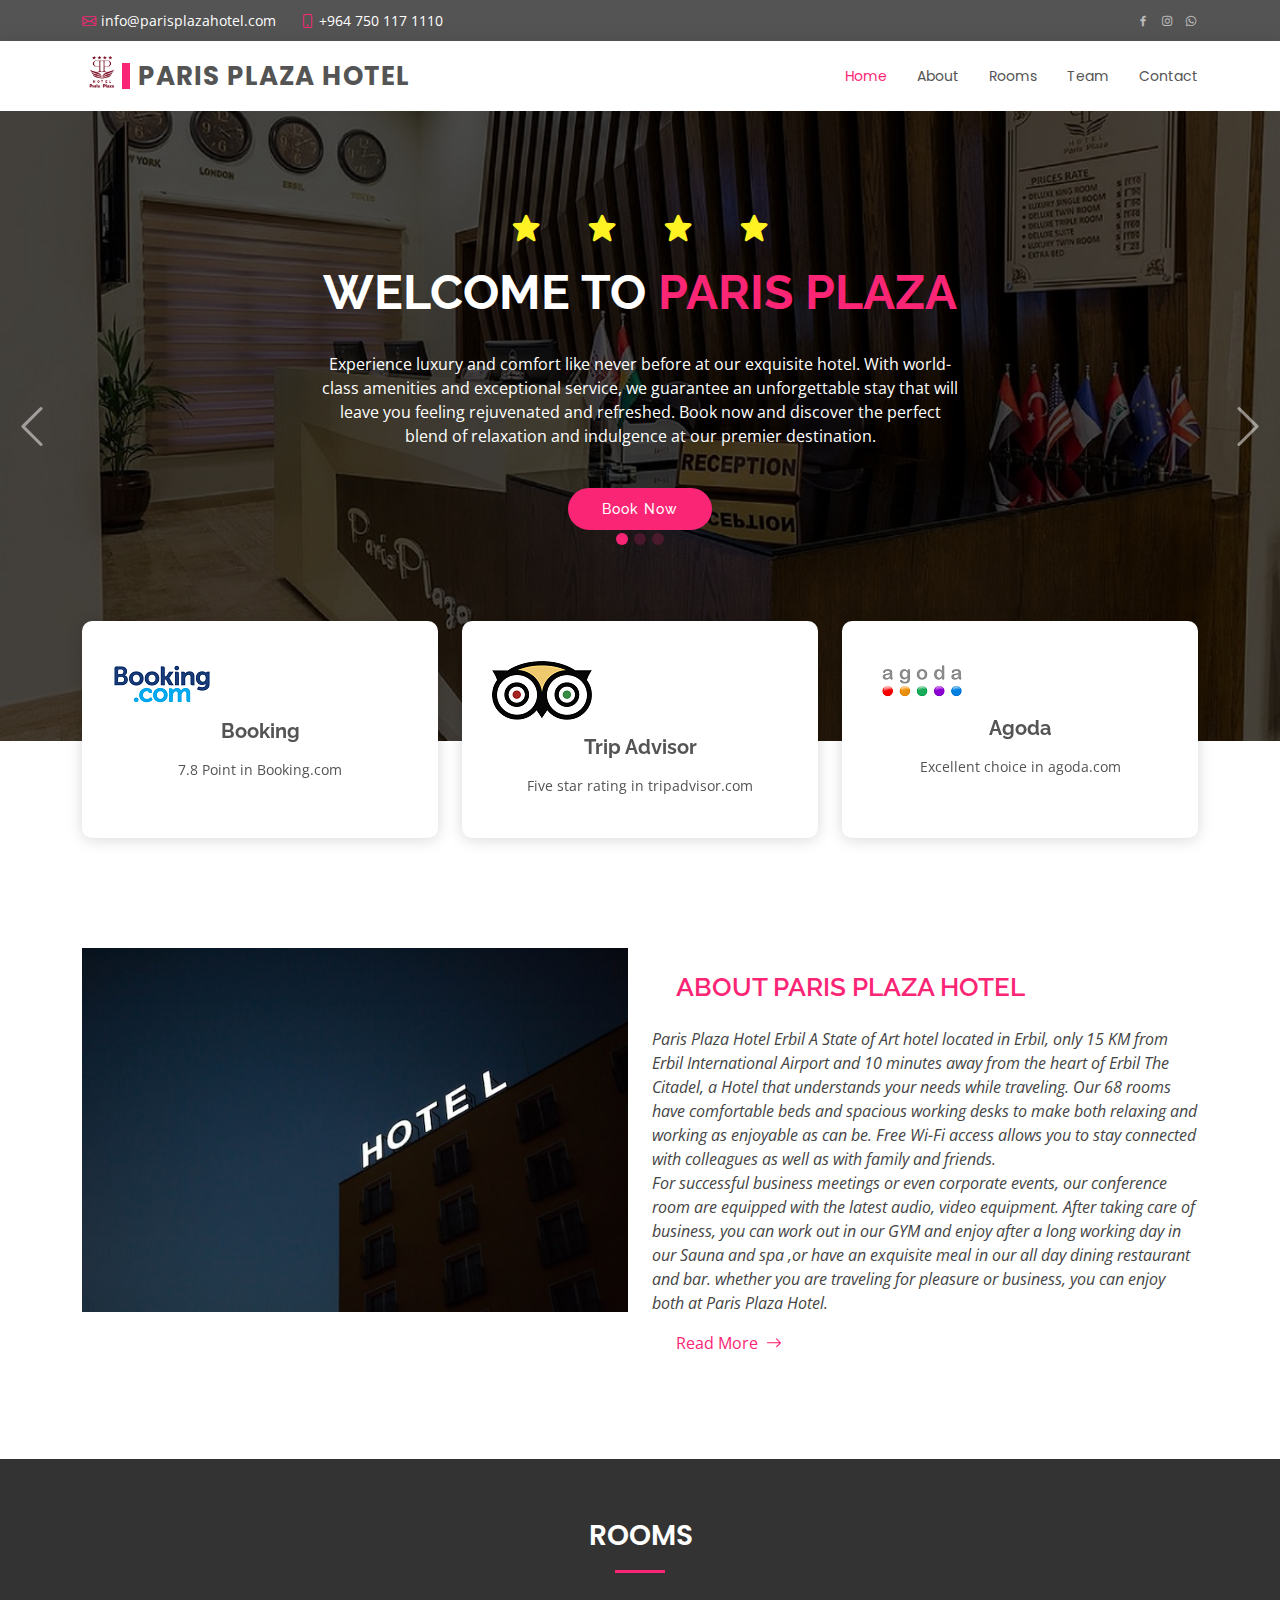
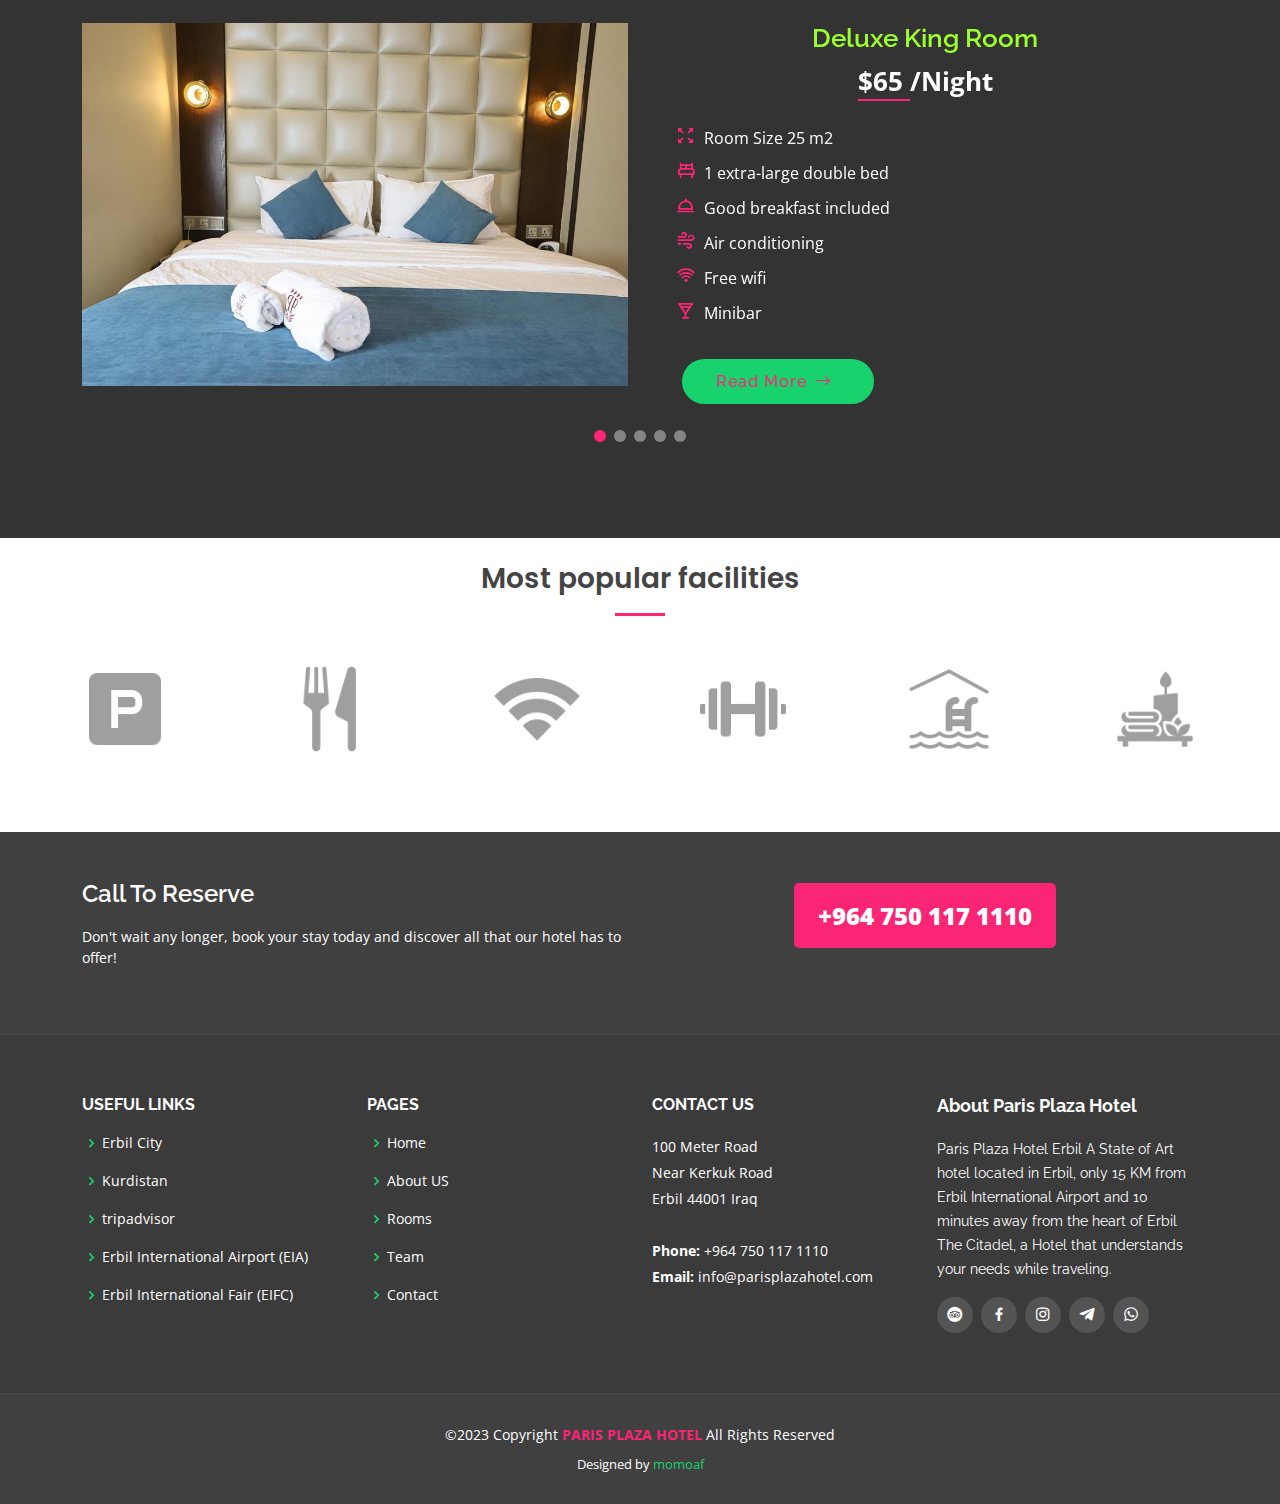
<file: index.html>
<!DOCTYPE html>
<html lang="en">

<head>
  <meta charset="utf-8">
  <meta content="width=device-width, initial-scale=1.0" name="viewport">

  <title>Paris Plaza Hotel | Erbil</title>
  <meta content="" name="best hotels in erbil, 4 star hotel in erbil">
  <meta content="" name="hotel, erbil, arbil">

  <!-- Favicons -->
  <link href="assets/img/favicon.png" rel="icon">
  <link href="assets/img/favicon.png" rel="apple-touch-icon">

  <!-- Google Fonts -->
  <link
    href="https://fonts.googleapis.com/css?family=Open+Sans:300,300i,400,400i,600,600i,700,700i|Raleway:300,300i,400,400i,500,500i,600,600i,700,700i|Poppins:300,300i,400,400i,500,500i,600,600i,700,700i"
    rel="stylesheet">

  <!-- Vendor CSS Files -->
  <link href="assets/vendor/animate.css/animate.min.css" rel="stylesheet">
  <link href="assets/vendor/bootstrap/css/bootstrap.min.css" rel="stylesheet">
  <link href="assets/vendor/bootstrap-icons/bootstrap-icons.css" rel="stylesheet">
  <link href="assets/vendor/boxicons/css/boxicons.min.css" rel="stylesheet">
  <link href="assets/vendor/glightbox/css/glightbox.min.css" rel="stylesheet">
  <link href="assets/vendor/swiper/swiper-bundle.min.css" rel="stylesheet">

  <!-- Template Main CSS File -->
  <link href="assets/css/style.css" rel="stylesheet">


</head>

<body>

  <!-- ======= Top Bar ======= -->
  <section id="topbar" class="d-flex align-items-center">
    <div class="container d-flex justify-content-center justify-content-md-between">
      <div class="contact-info d-flex align-items-center">
        <i class="bi bi-envelope d-flex align-items-center"><a
            href="mailto:contact@example.com">info@parisplazahotel.com</a></i>
        <i class="bi bi-phone d-flex align-items-center ms-4"><span>+964 750 117 1110</span></i>
      </div>
      <div class="social-links d-none d-md-flex align-items-center">
        <a href="https://www.facebook.com/Paris.Plaza.Hotel/" target="_blank" class="facebook"><i
            class="bx bxl-facebook"></i></a>
        <a href="https://www.instagram.com/explore/locations/1007712782682211/paris-plaza-hotel/" target="_blank"
          class="instagram"><i class="bx bxl-instagram"></i></a>
        <a href="https://wa.me/9647501171110" target="_blank" class="linkedin"><i class="bx bxl-whatsapp"></i></a>
      </div>
    </div>
  </section>

  <!-- ======= Header ======= -->
  <header id="header" class="d-flex align-items-center">
    <div class="container d-flex justify-content-between align-items-center">

      <div class="logo d-flex">
        <a href="index.html"><img src="assets/img/logo.png" alt="" class="img-fluid">
          <h1><a href="index.html">PARIS PLAZA HOTEL</a></h1>
        </a>
      </div>

      <nav id="navbar" class="navbar">
        <ul>
          <li><a class="active" href="index.html">Home</a></li>
          <li><a href="about.html">About</a></li>
          <li><a href="rooms.html">Rooms</a></li>
          <li><a href="team.html">Team</a></li>
          <li><a href="contact.html">Contact</a></li>
        </ul>
        <i class="bi bi-list mobile-nav-toggle"></i>
      </nav><!-- .navbar -->

    </div>
  </header><!-- End Header -->

  <!-- ======= Hero Section ======= -->
  <section id="hero">
    <div class="hero-container">
      <div id="heroCarousel" data-bs-interval="5000" class="carousel slide carousel-fade" data-bs-ride="carousel">

        <ol class="carousel-indicators" id="hero-carousel-indicators"></ol>

        <div class="carousel-inner" role="listbox">

          <!-- Slide 1 -->
          <div class="carousel-item active" style="background-image: url(assets/img/slide/bg-1.jpg)">
            <div class="carousel-container">
              <div class="carousel-content">
                <i class='bx bxs-star animate__animated animate__fadeInUp'></i>
                <i class='bx bxs-star animate__animated animate__fadeInUp'></i>
                <i class='bx bxs-star animate__animated animate__fadeInUp'></i>
                <i class='bx bxs-star animate__animated animate__fadeInUp'></i>
                <h2 class="animate__animated animate__fadeInDown">Welcome to <span>PARIS PLAZA</span></h2>
                <p class="animate__animated animate__fadeInUp">Experience luxury and comfort like never before at our
                  exquisite hotel. With world-class amenities and exceptional service, we guarantee an unforgettable
                  stay that will leave you feeling rejuvenated and refreshed. Book now and discover the perfect blend of
                  relaxation and indulgence at our premier destination.</p>
                <a href="https://www.tripadvisor.com/Hotel_Review-g659505-d10815425-Reviews-Paris_Plaza_Hotel-Erbil_Erbil_Province.html"
                  target="_blank" class="btn-get-started animate__animated animate__fadeInUp">Book Now</a>
              </div>
            </div>
          </div>

          <!-- Slide 2 -->
          <div class="carousel-item" style="background-image: url(assets/img/slide/bg-2.jpg)">
            <div class="carousel-container">
              <div class="carousel-content">
                <i class='bx bxs-star animate__animated animate__fadeInUp'></i>
                <i class='bx bxs-star animate__animated animate__fadeInUp'></i>
                <i class='bx bxs-star animate__animated animate__fadeInUp'></i>
                <i class='bx bxs-star animate__animated animate__fadeInUp'></i>
                <h2 class="animate__animated animate__fadeInDown">Paris Plaza <span>Business Center</span></h2>
                <p class="animate__animated animate__fadeInUp">Elevate your productivity and professionalism at our
                  state-of-the-art business center. For successful business meetings or even corporate events, our
                  conference room are equipped with the latest audio, video equipment.</p>
                <a href="https://www.tripadvisor.com/Hotel_Review-g659505-d10815425-Reviews-Paris_Plaza_Hotel-Erbil_Erbil_Province.html"
                  target="_blank" class="btn-get-started animate__animated animate__fadeInUp">Book Now</a>
              </div>
            </div>
          </div>

          <!-- Slide 3 -->
          <div class="carousel-item" style="background-image: url(assets/img/slide/bg-3.jpg)">
            <div class="carousel-container">
              <div class="carousel-content">
                <i class='bx bxs-star animate__animated animate__fadeInUp'></i>
                <i class='bx bxs-star animate__animated animate__fadeInUp'></i>
                <i class='bx bxs-star animate__animated animate__fadeInUp'></i>
                <i class='bx bxs-star animate__animated animate__fadeInUp'></i>
                <h2 class="animate__animated animate__fadeInDown">Paris Plaza <span>Rest & Bar</span></h2>
                <p class="animate__animated animate__fadeInUp">Indulge in a culinary journey and savor the flavors of
                  our award-winning restaurant and bar. From locally sourced ingredients to creative cocktails, our
                  skilled chefs and bartenders deliver an exceptional dining experience that will tantalize your taste
                  buds. Whether you're looking for a romantic dinner for two or a lively night out with friends, our
                  restaurant and bar offers the perfect ambiance for every occasion.</p>
                <a href="https://www.tripadvisor.com/Hotel_Review-g659505-d10815425-Reviews-Paris_Plaza_Hotel-Erbil_Erbil_Province.html"
                  target="_blank" class="btn-get-started animate__animated animate__fadeInUp">Book Now</a>
              </div>
            </div>
          </div>

        </div>

        <a class="carousel-control-prev" href="#heroCarousel" role="button" data-bs-slide="prev">
          <span class="carousel-control-prev-icon bi bi-chevron-left" aria-hidden="true"></span>
        </a>

        <a class="carousel-control-next" href="#heroCarousel" role="button" data-bs-slide="next">
          <span class="carousel-control-next-icon bi bi-chevron-right" aria-hidden="true"></span>
        </a>

      </div>
    </div>
  </section><!-- End Hero -->

  <main id="main">

    <!-- ======= Featured Section ======= -->
    <section id="featured" class="featured">
      <div class="container">

        <div class="row section-title">
          <div class="col-lg-4">
            <div class="icon-box">
              <img src="assets/img/booking.png" alt="">
              <h3><a
                  href="https://www.booking.com/hotel/iq/paris-plaza.en-gb.html?aid=7344614&type=total&srepoch=1683188562&dist=0&sr_order=popularity&group_children=0&highlighted_blocks=218428714_98566284_3_1_0&all_sr_blocks=218428714_98566284_3_1_0&dest_id=-3106433&room1=A%2CA&sr_pri_blocks=218428714_98566284_3_1_0__12000&sb_price_type=total&checkin=2023-05-14&req_adults=2&checkout=2023-05-15&matching_block_id=218428714_98566284_3_1_0&srpvid=20ce3ae8ddde02a3&req_children=0&activeTab=main&sid=7fd3766110137b0012df774d43440378&group_adults=2&dest_type=city&ucfs=1&label=[base64]&no_rooms=1&hapos=1&hpos=1"
                  target="_blank">Booking</a></h3>
              <p>7.8 Point in Booking.com</p>
            </div>
          </div>
          <div class="col-lg-4 mt-4 mt-lg-0">
            <div class="icon-box">
              <img src="assets/img/tripadvisor.png" alt="">
              <h3><a
                  href="https://www.tripadvisor.com/Hotel_Review-g659505-d10815425-Reviews-Paris_Plaza_Hotel-Erbil_Erbil_Province.html#/media/10815425/217008743:p/?albumid=101&type=2&category=101"
                  target="_blank">Trip Advisor</a></h3>
              <p>Five star rating in tripadvisor.com</p>
            </div>
          </div>
          <div class="col-lg-4 mt-4 mt-lg-0">
            <div class="icon-box">
              <img src="assets/img/agoda.png" alt="">
              <h3><a
                  href="https://www.agoda.com/en-gb/paris-plaza-hotel/hotel/all/erbil-iq.html?finalPriceView=1&isShowMobileAppPrice=false&cid=1587523&numberOfBedrooms=&familyMode=false&adults=2&children=0&rooms=1&maxRooms=0&checkIn=2023-05-14&isCalendarCallout=false&childAges=&numberOfGuest=0&missingChildAges=false&travellerType=-1&showReviewSubmissionEntry=false&currencyCode=USD&isFreeOccSearch=false&tag=hid7339908,piddd2f5584-0313-4026-8436-141754bbf5c4&isCityHaveAsq=false&los=1&searchrequestid=b3c28c7b-2d3d-4e0c-a322-a96da1b0ea8e"
                  target="_blank">Agoda</a></h3>
              <p>Excellent choice in agoda.com</p>
            </div>
          </div>
        </div>

      </div>
    </section><!-- End Featured Section -->

    <!-- ======= About Section ======= -->
    <section id="about" class="about">
      <div class="container">

        <div class="row">
          <div class="col-lg-6">
            <img src="assets/img/about.jpg" class="img-fluid" alt="">
          </div>
          <div class="col-lg-6 pt-4 pt-lg-0 content">
            <h3>about paris plaza hotel</h3>
            <p class="fst-italic">
              Paris Plaza Hotel Erbil A State of Art hotel located in Erbil, only 15 KM from Erbil International Airport
              and 10 minutes away from the heart of Erbil The Citadel, a Hotel that understands your needs while
              traveling. Our 68 rooms have comfortable beds and spacious working desks to make both relaxing and working
              as enjoyable as can be. Free Wi-Fi access allows you to stay connected with colleagues as well as with
              family and friends. <br> For successful business meetings or even corporate events, our conference room
              are equipped with the latest audio, video equipment. After taking care of business, you can work out in
              our GYM and enjoy after a long working day in our Sauna and spa ,or have an exquisite meal in our all day
              dining restaurant and bar. whether you are traveling for pleasure or business, you can enjoy both at Paris
              Plaza Hotel.
            </p>
            <a href="about.html" class="btn-get-started animate__animated animate__fadeInUp">Read More<i
                class="bi bi-arrow-right px-2"></i></a>
          </div>
        </div>

      </div>
    </section><!-- End About Section -->


    <!-- ======= Events Section ======= -->
    <section id="events" class="events">
      <div class="container" data-aos="fade-up">

        <div class="section-title">
          <h2>Rooms</h2>
          <!-- <p>Organize Your Events in our Restaurant</p> -->
        </div>

        <div class="events-slider swiper" data-aos="fade-up" data-aos-delay="100">
          <div class="swiper-wrapper">

            <div class="swiper-slide">
              <div class="row event-item">
                <div class="col-lg-6">
                  <img src="assets/img/rooms/deluxe-king-room-1.jpg" class="img-fluid" alt="">
                </div>
                <div class="col-lg-6 pt-4 pt-lg-0 content">
                  <h3 class="text-center">Deluxe King Room</h3>
                  <div class="price text-center">
                    <p><span>$65 </span> /Night</p>
                  </div>
                  <ul>
                    <li><i class="bx bx-expand"></i> Room Size 25 m2</li>
                    <li><i class="bx bx-bed"></i> 1 extra-large double bed</li>
                    <li><i class="bx bx-dish"></i> Good breakfast included</li>
                    <li><i class="bx bx-wind"></i> Air conditioning</li>
                    <li><i class="bx bx-wifi"></i> Free wifi</li>
                    <li><i class="bx bx-drink"></i> Minibar</li>
                  </ul>
                  <a href="deluxe-king-room.html" class="btn-get-started animate__animated animate__fadeInUp">Read
                    More<i class="bi bi-arrow-right px-2"></i></a>

                </div>
              </div>
            </div><!-- End room item -->

            <div class="swiper-slide">
              <div class="row event-item">
                <div class="col-lg-6">
                  <img src="assets/img/rooms/deluxe-twin-room-1.jpg" class="img-fluid" alt="">
                </div>
                <div class="col-lg-6 pt-4 pt-lg-0 content">
                  <h3 class="text-center">Deluxe Twin Room</h3>
                  <div class="price text-center">
                    <p><span>$85 </span> /Night</p>
                  </div>
                  <ul>
                    <li><i class="bx bx-expand"></i> Room Size 25 m2</li>
                    <li><i class="bx bx-bed"></i> 2 single beds</li>
                    <li><i class="bx bx-dish"></i> Good breakfast included</li>
                    <li><i class="bx bx-wind"></i> Air conditioning</li>
                    <li><i class="bx bx-wifi"></i> Free wifi</li>
                    <li><i class="bx bx-drink"></i> Minibar</li>
                  </ul>
                  <a href="deluxe-twin-room.html" class="btn-get-started animate__animated animate__fadeInUp">Read
                    More<i class="bi bi-arrow-right px-2"></i></a>

                </div>
              </div>
            </div><!-- End room item -->

            <div class="swiper-slide">
              <div class="row event-item">
                <div class="col-lg-6">
                  <img src="assets/img/rooms/Superior-king-room-1.jpg" class="img-fluid" alt="">
                </div>
                <div class="col-lg-6 pt-4 pt-lg-0 content">
                  <h3 class="text-center">Superior King Room</h3>
                  <div class="price text-center">
                    <p><span>$120 </span> /Night</p>
                  </div>
                  <ul>
                    <li><i class="bx bx-expand"></i> Room Size 22 m2</li>
                    <li><i class="bx bx-bed"></i> 1 double bed</li>
                    <li><i class="bx bx-dish"></i> Good breakfast included</li>
                    <li><i class="bx bx-wind"></i> Air conditioning</li>
                    <li><i class="bx bx-wifi"></i> Free WIFI</li>
                    <li><i class="bx bx-drink"></i> Minibar</li>
                  </ul>
                  <a href="superior-king-room.html" class="btn-get-started animate__animated animate__fadeInUp">Read
                    More<i class="bi bi-arrow-right px-2"></i></a>

                </div>
              </div>
            </div><!-- End room item -->

            <div class="swiper-slide">
              <div class="row event-item">
                <div class="col-lg-6">
                  <img src="assets/img/rooms/deluxe-triple-room-1.jpg" class="img-fluid" alt="">
                </div>
                <div class="col-lg-6 pt-4 pt-lg-0 content">
                  <h3 class="text-center">Deluxe Triple Room</h3>
                  <div class="price text-center">
                    <p><span>$120 </span> /Night</p>
                  </div>
                  <ul>
                    <li><i class="bx bx-expand"></i> Room Size 36 m2</li>
                    <li><i class="bx bx-bed"></i> 3 single bed</li>
                    <li><i class="bx bx-dish"></i> Good breakfast included</li>
                    <li><i class="bx bx-wind"></i> Air conditioning</li>
                    <li><i class="bx bx-wifi"></i> Free WIFI</li>
                    <li><i class="bx bx-drink"></i> Minibar</li>
                  </ul>
                  <a href="deluxe-triple-room.html" class="btn-get-started animate__animated animate__fadeInUp">Read
                    More<i class="bi bi-arrow-right px-2"></i></a>

                </div>
              </div>
            </div><!-- End room item -->

            <div class="swiper-slide">
              <div class="row event-item">
                <div class="col-lg-6">
                  <img src="assets/img/rooms/family-suite-1.jpg" class="img-fluid" alt="">
                </div>
                <div class="col-lg-6 pt-4 pt-lg-0 content">
                  <h3 class="text-center">Family Suite</h3>
                  <div class="price text-center">
                    <p><span>$140 </span> /Night</p>
                  </div>
                  <ul>
                    <li><i class="bx bx-expand"></i> Room Size 80 m2</li>
                    <li><i class="bx bx-bed"></i> 1 extra-large double bed + 2 sofa beds</li>
                    <li><i class="bx bx-dish"></i> Good breakfast included</li>
                    <li><i class="bx bx-wind"></i> Air conditioning</li>
                    <li><i class="bx bx-wifi"></i> Free WIFI</li>
                    <li><i class="bx bx-drink"></i> Minibar</li>
                  </ul>
                  <a href="family-suite.html" class="btn-get-started animate__animated animate__fadeInUp">Read More<i
                      class="bi bi-arrow-right px-2"></i></a>

                </div>
              </div>
            </div><!-- End room item -->


          </div>
          <div class="swiper-pagination"></div>
        </div>

      </div>
    </section><!-- End Events Section -->


    <!-- ======= Clients Section ======= -->
    <section id="clients" class="clients">
      <div class="container">

        <div class="section-title">
          <h2>Most popular facilities</h2>
        </div>

        <div class="clients-slider swiper">
          <div class="swiper-wrapper align-items-center">
            <div class="swiper-slide"><img src="assets/img/clients/icon-1.png" class="img-fluid" alt=""></div>
            <div class="swiper-slide"><img src="assets/img/clients/icon-2.png" class="img-fluid" alt=""></div>
            <div class="swiper-slide"><img src="assets/img/clients/icon-3.png" class="img-fluid" alt=""></div>
            <div class="swiper-slide"><img src="assets/img/clients/icon-4.png" class="img-fluid" alt=""></div>
            <div class="swiper-slide"><img src="assets/img/clients/icon-5.png" class="img-fluid" alt=""></div>
            <div class="swiper-slide"><img src="assets/img/clients/icon-6.png" class="img-fluid" alt=""></div>
            <div class="swiper-slide"><img src="assets/img/clients/icon-7.png" class="img-fluid" alt=""></div>
            <div class="swiper-slide"><img src="assets/img/clients/icon-8.png" class="img-fluid" alt=""></div>
            <div class="swiper-slide"><img src="assets/img/clients/icon-9.png" class="img-fluid" alt=""></div>
            <div class="swiper-slide"><img src="assets/img/clients/icon-10.png" class="img-fluid" alt=""></div>
          </div>
          <!-- <div class="swiper-pagination"></div> -->
        </div>

      </div>
    </section><!-- End Clients Section -->

  </main><!-- End #main -->

  <!-- ======= Footer ======= -->
  <footer id="footer">
    <div class="footer-newsletter">
      <div class="container">
        <div class="row">
          <div class="col-lg-6">
            <h4>Call To Reserve</h4>
            <p>Don't wait any longer, book your stay today and discover all that our hotel has to offer!
            </p>
          </div>
          <div class="col-lg-6 text-center mt-3">
            <a href="tel :+9647501171110" class=" btn-get-started animate__animated animate__fadeInUp"> +964 750 117
              1110 </a>
          </div>
        </div>
      </div>
    </div>

    <div class="footer-top">
      <div class="container">
        <div class="row">

          <div class="col-lg-3 col-md-6 footer-links">
            <h4>Useful Links</h4>
            <ul>
              <li><i class="bx bx-chevron-right"></i> <a href="https://www.hawlergov.org/app/en" target="_blank">Erbil
                  City</a></li>
              <li><i class="bx bx-chevron-right"></i> <a href="https://gov.krd/english/" target="_blank">Kurdistan</a>
              </li>
              <li><i class="bx bx-chevron-right"></i> <a href="https://tripadvisor.com/" target="_blank">tripadvisor</a>
              </li>
              <li><i class="bx bx-chevron-right"></i> <a href="https://www.eia.krd/" target="_blank">Erbil International
                  Airport (EIA)</a></li>
              <li><i class="bx bx-chevron-right"></i> <a href="https://www.erbilfair.com/" target="_blank">Erbil
                  International Fair (EIFC)</a></li>
            </ul>
          </div>

          <div class="col-lg-3 col-md-6 footer-links">
            <h4>pages</h4>
            <ul>
              <li><i class="bx bx-chevron-right"></i> <a href="index.html">Home</a></li>
              <li><i class="bx bx-chevron-right"></i> <a href="about.html">About US</a></li>
              <li><i class="bx bx-chevron-right"></i> <a href="rooms.html">Rooms</a></li>
              <li><i class="bx bx-chevron-right"></i> <a href="team.html">Team</a></li>
              <li><i class="bx bx-chevron-right"></i> <a href="contact.html">Contact</a></li>
            </ul>
          </div>

          <div class="col-lg-3 col-md-6 footer-contact">
            <h4>Contact Us</h4>
            <p>
              100 Meter Road <br>
              Near Kerkuk Road<br>
              Erbil 44001 Iraq <br><br>
              <strong>Phone:</strong> +964 750 117 1110<br>
              <strong>Email:</strong> info@parisplazahotel.com<br>
            </p>

          </div>

          <div class="col-lg-3 col-md-6 footer-info">
            <h3>About Paris Plaza Hotel</h3>
            <p>Paris Plaza Hotel Erbil A State of Art hotel located in Erbil, only 15 KM from Erbil International
              Airport and 10 minutes away from the heart of Erbil The Citadel, a Hotel that understands your needs while
              traveling.</p>
            <div class="social-links mt-3">
              <a href="https://www.tripadvisor.com/Hotel_Review-g659505-d10815425-Reviews-Paris_Plaza_Hotel-Erbil_Erbil_Province.html#/media/10815425/217008603:p/?albumid=101&type=0&category=101"
                target="_blank" class="twitter"><i class="bx bxl-trip-advisor"></i></a>
              <a href="https://www.facebook.com/Paris.Plaza.Hotel/" target="_blank" class="facebook"><i
                  class="bx bxl-facebook"></i></a>
              <a href="https://www.instagram.com/explore/locations/1007712782682211/paris-plaza-hotel/" target="_blank"
                class="instagram"><i class="bx bxl-instagram"></i></a>
              <a href="https://telegram.org/" target="_blank" class="google-plus"><i class="bx bxl-telegram"></i></a>
              <a href="https://wa.me/9647501171110" target="_blank" class="linkedin"><i
                  class="bx bxl-whatsapp"></i></a>
            </div>
          </div>

        </div>
      </div>
    </div>

    <div class="container">
      <div class="copyright">
        &copy;2023 Copyright <strong><span> PARIS PLAZA HOTEL </span></strong> All Rights Reserved
      </div>
      <div class="credits">Designed by <a href="https://momoaf.com/" target="_blank">momoaf</a>
      </div>
    </div>
  </footer><!-- End Footer -->

  <a href="#" class="back-to-top d-flex align-items-center justify-content-center"><i
      class="bi bi-arrow-up-short"></i></a>

  <!-- Vendor JS Files -->
  <script src="assets/vendor/purecounter/purecounter_vanilla.js"></script>
  <script src="assets/vendor/bootstrap/js/bootstrap.bundle.min.js"></script>
  <script src="assets/vendor/glightbox/js/glightbox.min.js"></script>
  <script src="assets/vendor/isotope-layout/isotope.pkgd.min.js"></script>
  <script src="assets/vendor/swiper/swiper-bundle.min.js"></script>
  <script src="assets/vendor/waypoints/noframework.waypoints.js"></script>
  <script src="assets/vendor/php-email-form/validate.js"></script>

  <!-- Template Main JS File -->
  <script src="assets/js/main.js"></script>

</body>

</html>
</file>
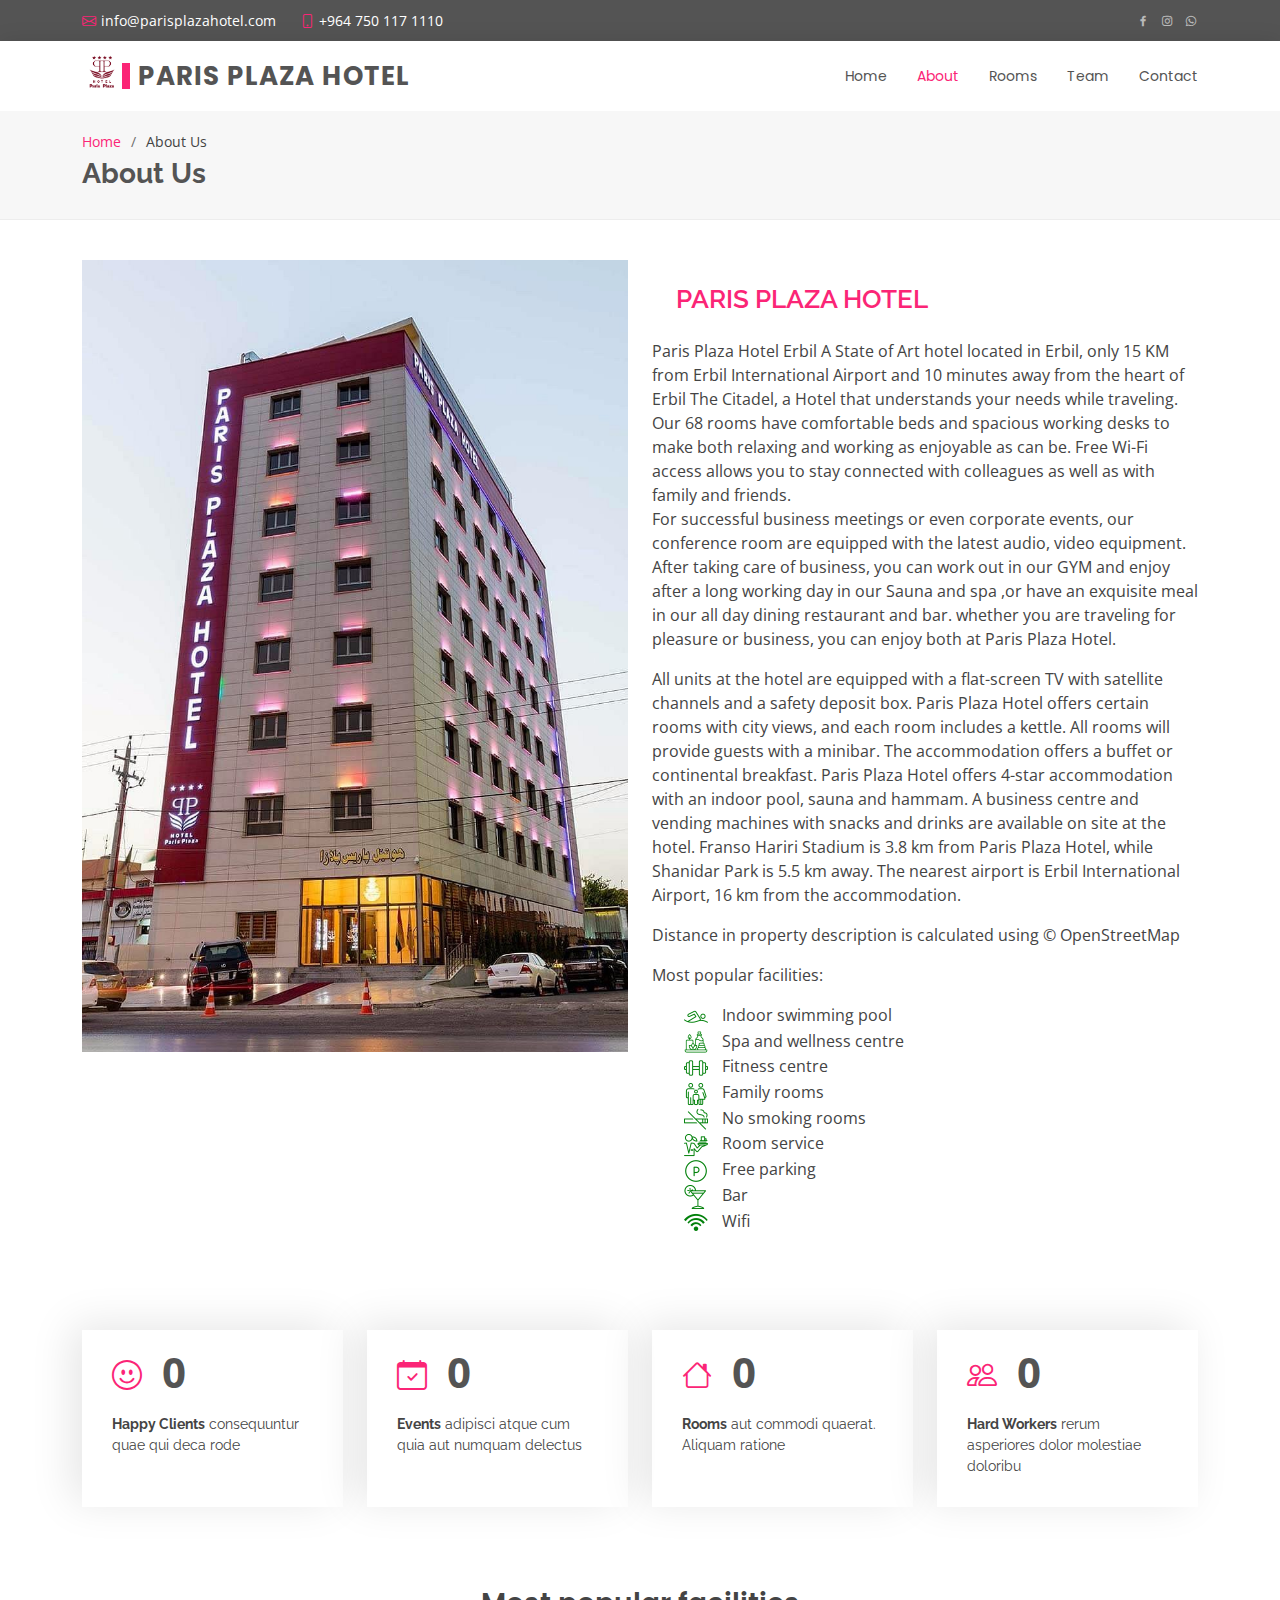
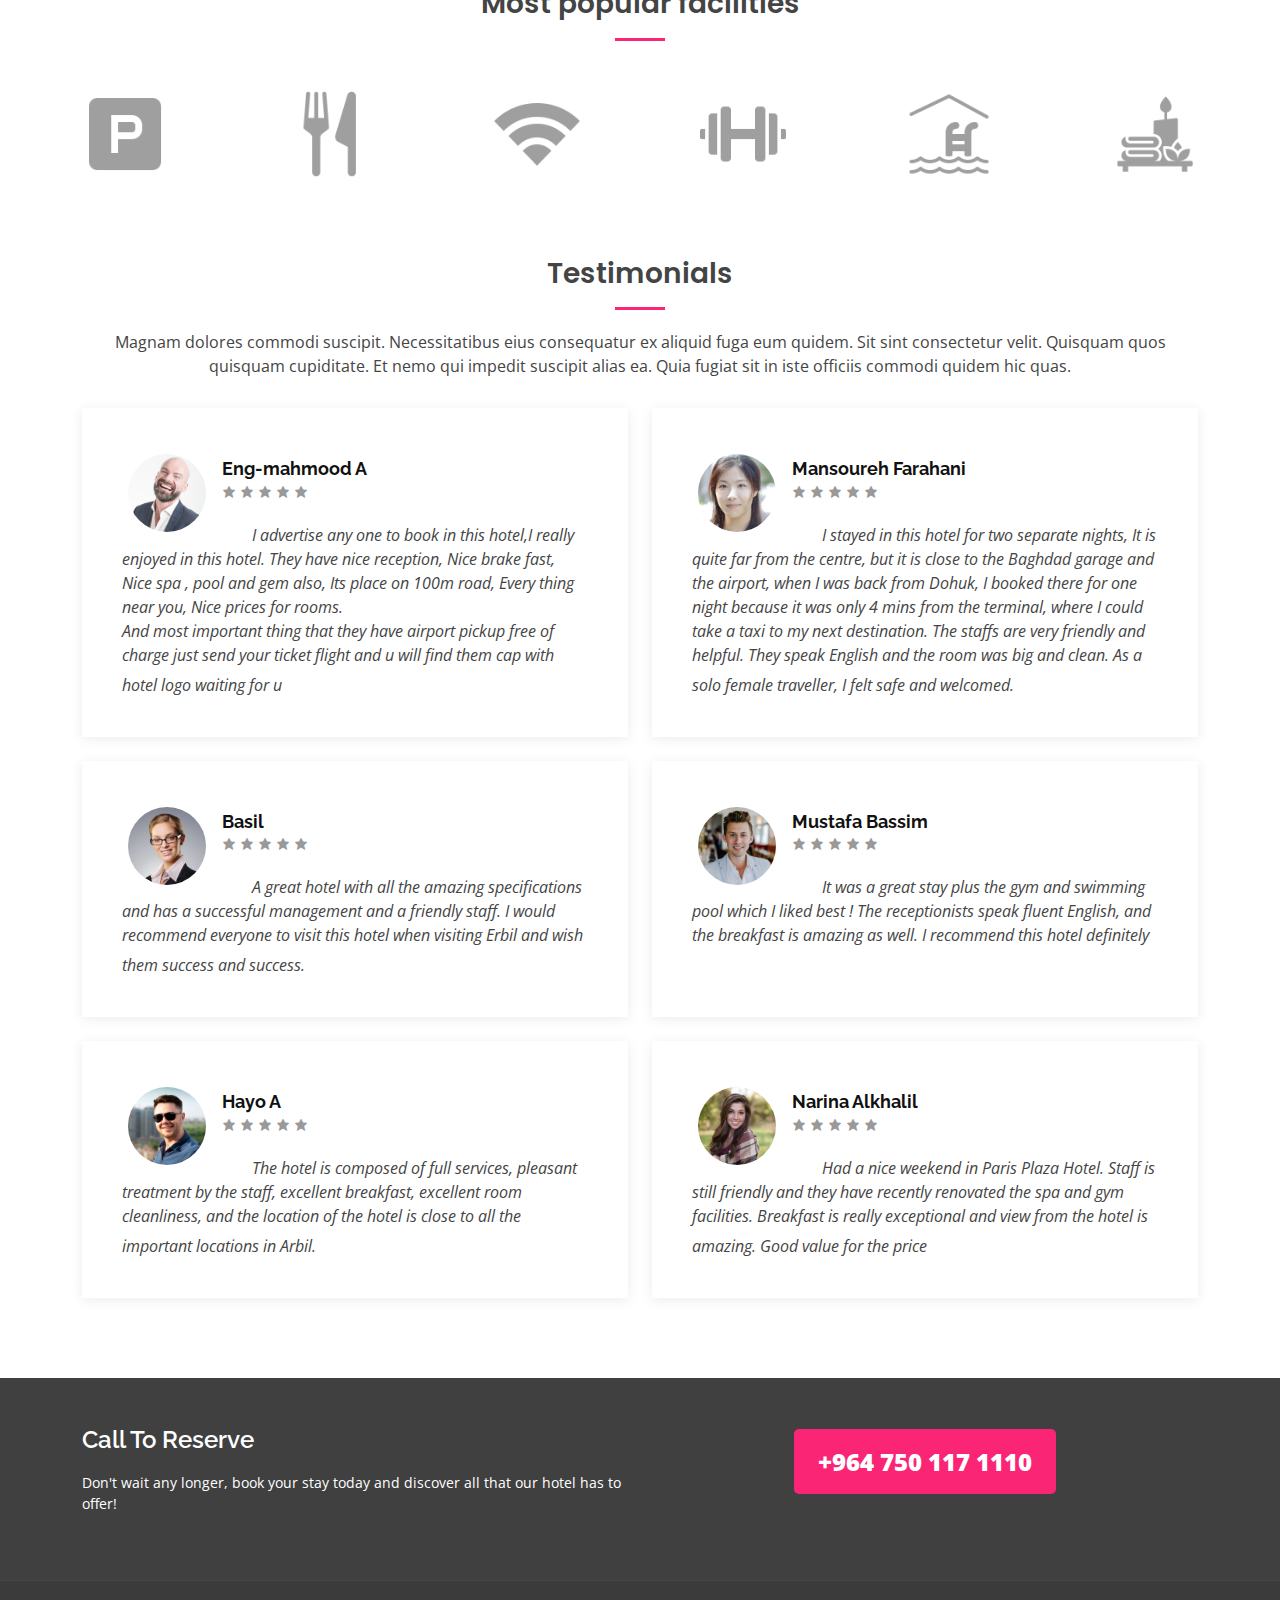
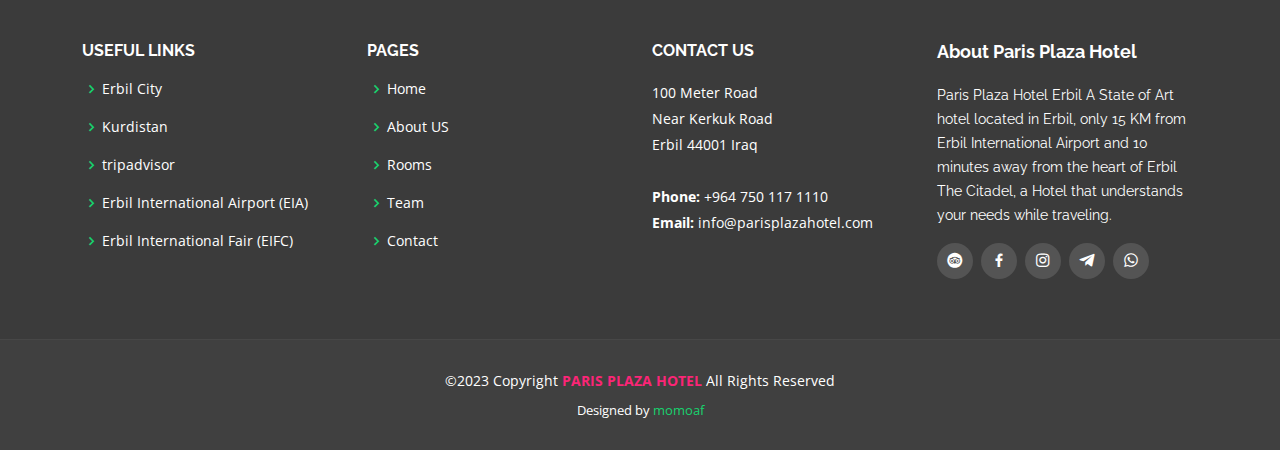
<file: about.html>
<!DOCTYPE html>
<html lang="en">

<head>
  <meta charset="utf-8">
  <meta content="width=device-width, initial-scale=1.0" name="viewport">

  <title>Paris Plaza Hotel | Erbil</title>
  <meta content="" name="best hotels in erbil, 4 star hotel in erbil">
  <meta content="" name="hotel, erbil, arbil">

  <!-- Favicons -->
  <link href="assets/img/favicon.png" rel="icon">
  <link href="assets/img/apple-touch-icon.png" rel="apple-touch-icon">

  <!-- Google Fonts -->
  <link href="https://fonts.googleapis.com/css?family=Open+Sans:300,300i,400,400i,600,600i,700,700i|Raleway:300,300i,400,400i,500,500i,600,600i,700,700i|Poppins:300,300i,400,400i,500,500i,600,600i,700,700i" rel="stylesheet">

  <!-- Vendor CSS Files -->
  <link href="assets/vendor/animate.css/animate.min.css" rel="stylesheet">
  <link href="assets/vendor/bootstrap/css/bootstrap.min.css" rel="stylesheet">
  <link href="assets/vendor/bootstrap-icons/bootstrap-icons.css" rel="stylesheet">
  <link href="assets/vendor/boxicons/css/boxicons.min.css" rel="stylesheet">
  <link href="assets/vendor/glightbox/css/glightbox.min.css" rel="stylesheet">
  <link href="assets/vendor/swiper/swiper-bundle.min.css" rel="stylesheet">

  <!-- Template Main CSS File -->
  <link href="assets/css/style.css" rel="stylesheet">

  <!-- =======================================================
  * Template Name: Eterna
  * Updated: Mar 10 2023 with Bootstrap v5.2.3
  * Template URL: https://bootstrapmade.com/eterna-free-multipurpose-bootstrap-template/
  * Author: BootstrapMade.com
  * License: https://bootstrapmade.com/license/
  ======================================================== -->
</head>

<body>

  <!-- ======= Top Bar ======= -->
  <section id="topbar" class="d-flex align-items-center">
    <div class="container d-flex justify-content-center justify-content-md-between">
      <div class="contact-info d-flex align-items-center">
        <i class="bi bi-envelope d-flex align-items-center"><a href="mailto:contact@example.com">info@parisplazahotel.com</a></i>
        <i class="bi bi-phone d-flex align-items-center ms-4"><span>+964 750 117 1110</span></i>
      </div>
      <div class="social-links d-none d-md-flex align-items-center">
        <a href="https://www.facebook.com/Paris.Plaza.Hotel/" target="_blank" class="facebook"><i class="bx bxl-facebook"></i></a>
        <a href="https://www.instagram.com/explore/locations/1007712782682211/paris-plaza-hotel/" target="_blank" class="instagram"><i class="bx bxl-instagram"></i></a>
        <a href="https://wa.me/9647501171110" target="_blank" class="linkedin"><i class="bx bxl-whatsapp"></i></a>
      </div>
    </div>
  </section>

  <!-- ======= Header ======= -->
  <header id="header" class="d-flex align-items-center">
    <div class="container d-flex justify-content-between align-items-center">

      <div class="logo d-flex">
        <!-- <h1><a href="index.html">Eterna</a></h1> -->
        <!-- Uncomment below if you prefer to use an image logo -->
        <a href="index.html"><img src="assets/img/logo.png" alt="" class="img-fluid"><h1><a href="index.html">PARIS PLAZA HOTEL</a></h1></a>
      </div>

      <nav id="navbar" class="navbar">
        <ul>
          <li><a href="index.html">Home</a></li>
          <li><a class="active" href="about.html">About</a></li>
          <!-- <li><a href="services.html">Services</a></li> -->
          <li><a href="rooms.html">Rooms</a></li>
          <li><a href="team.html">Team</a></li>
          <!-- <li><a href="pricing.html">Pricing</a></li> -->
          <!-- <li><a href="blog.html">Blog</a></li> -->
          <li><a href="contact.html">Contact</a></li>
        </ul>
        <i class="bi bi-list mobile-nav-toggle"></i>
      </nav><!-- .navbar -->

    </div>
  </header><!-- End Header -->

  <main id="main">

    <!-- ======= Breadcrumbs ======= -->
    <section id="breadcrumbs" class="breadcrumbs">
      <div class="container">

        <ol>
          <li><a href="index.html">Home</a></li>
          <li>About Us</li>
        </ol>
        <h2>About Us</h2>

      </div>
    </section><!-- End Breadcrumbs -->

    <!-- ======= About Section ======= -->
    <section id="about" class="about">
      <div class="container">

        <div class="row">
          <div class="col-lg-6">
            <img src="assets/img/about-1.jpg" class="img-fluid" alt="">
          </div>
          <div class="col-lg-6 pt-4 pt-lg-0 content">
            <h3>Paris Plaza Hotel</h3>

            <p>
              Paris Plaza Hotel Erbil A State of Art hotel located in Erbil, only 15 KM from Erbil International Airport and 10 minutes away from the heart of Erbil The Citadel, a Hotel that understands your needs while traveling. Our 68 rooms have comfortable beds and spacious working desks to make both relaxing and working as enjoyable as can be. Free Wi-Fi access allows you to stay connected with colleagues as well as with family and friends. <br> For successful business meetings or even corporate events, our conference room are equipped with the latest audio, video equipment. After taking care of business, you can work out in our GYM and enjoy after a long working day in our Sauna and spa ,or have an exquisite meal in our all day dining restaurant and bar. whether you are traveling for pleasure or business, you can enjoy both at Paris Plaza Hotel.
            </p>
            <p>All units at the hotel are equipped with a flat-screen TV with satellite channels and a safety deposit box. Paris Plaza Hotel offers certain rooms with city views, and each room includes a kettle. All rooms will provide guests with a minibar.

              The accommodation offers a buffet or continental breakfast.
              
              Paris Plaza Hotel offers 4-star accommodation with an indoor pool, sauna and hammam.
              
              A business centre and vending machines with snacks and drinks are available on site at the hotel.
              
              Franso Hariri Stadium is 3.8 km from Paris Plaza Hotel, while Shanidar Park is 5.5 km away. The nearest airport is Erbil International Airport, 16 km from the accommodation. </p>
              
            <p>Distance in property description is calculated using © OpenStreetMap</p>
            <p>Most popular facilities:</p> 
              
            <ul>
              <li><img src="assets/img/icons/swimming-24.png" alt=""> Indoor swimming pool</li>
              <li><img src="assets/img/icons/spa-24.png" alt=""> Spa and wellness centre</li>
              <li><img src="assets/img/icons/dumbbell-24.png" alt=""> Fitness centre</li>
              <li><img src="assets/img/icons/family-24.png" alt=""> Family rooms</li>
              <li><img src="assets/img/icons/smoking-24.png" alt=""> No smoking rooms</li>
              <li><img src="assets/img/icons/room-service-24.png" alt=""> Room service</li>
              <li><img src="assets/img/icons/parking-24.png" alt=""> Free parking</li>
              <li><img src="assets/img/icons/bar-24.png" alt=""> Bar</li>
              <li><img src="assets/img/icons/wi-fi-24.png" alt=""> Wifi</li>
            </ul>
          </div>
        </div>

      </div>
    </section><!-- End About Section -->

    <!-- ======= Counts Section ======= -->
    <section id="counts" class="counts">
      <div class="container">

        <div class="row no-gutters">

          <div class="col-lg-3 col-md-6 d-md-flex align-items-md-stretch">
            <div class="count-box">
              <i class="bi bi-emoji-smile"></i>
              <span data-purecounter-start="0" data-purecounter-end="2392" data-purecounter-duration="1" class="purecounter"></span>
              <p><strong>Happy Clients</strong> consequuntur quae qui deca rode</p>
              <!-- <a href="#">Find out more &raquo;</a> -->
            </div>
          </div>

          <div class="col-lg-3 col-md-6 d-md-flex align-items-md-stretch">
            <div class="count-box">
              <i class="bi bi-calendar-check"></i>
              <span data-purecounter-start="0" data-purecounter-end="521" data-purecounter-duration="1" class="purecounter"></span>
              <p><strong>Events</strong> adipisci atque cum quia aut numquam delectus</p>
              <!-- <a href="#">Find out more &raquo;</a> -->
            </div>
          </div>

          <div class="col-lg-3 col-md-6 d-md-flex align-items-md-stretch">
            <div class="count-box">
              <i class="bi bi-house"></i>
              <span data-purecounter-start="0" data-purecounter-end="68" data-purecounter-duration="1" class="purecounter"></span>
              <p><strong>Rooms</strong> aut commodi quaerat. Aliquam ratione</p>
              <!-- <a href="#">Find out more &raquo;</a> -->
            </div>
          </div>

          <div class="col-lg-3 col-md-6 d-md-flex align-items-md-stretch">
            <div class="count-box">
              <i class="bi bi-people"></i>
              <span data-purecounter-start="0" data-purecounter-end="15" data-purecounter-duration="1" class="purecounter"></span>
              <p><strong>Hard Workers</strong> rerum asperiores dolor molestiae doloribu</p>
              <!-- <a href="#">Find out more &raquo;</a> -->
            </div>
          </div>

        </div>

      </div>
    </section><!-- End Counts Section -->

    <!-- ======= Clients Section ======= -->
    <section id="clients" class="clients">
      <div class="container">

        <div class="section-title">
          <h2>Most popular facilities</h2>
          <!-- <p>Magnam dolores commodi suscipit. Necessitatibus eius consequatur ex aliquid fuga eum quidem. Sit sint consectetur velit. Quisquam quos quisquam cupiditate. Et nemo qui impedit suscipit alias ea. Quia fugiat sit in iste officiis commodi quidem hic quas.</p> -->
        </div>

        <div class="clients-slider swiper">
          <div class="swiper-wrapper align-items-center">
            <div class="swiper-slide"><img src="assets/img/clients/icon-1.png" class="img-fluid" alt=""></div>
            <div class="swiper-slide"><img src="assets/img/clients/icon-2.png" class="img-fluid" alt=""></div>
            <div class="swiper-slide"><img src="assets/img/clients/icon-3.png" class="img-fluid" alt=""></div>
            <div class="swiper-slide"><img src="assets/img/clients/icon-4.png" class="img-fluid" alt=""></div>
            <div class="swiper-slide"><img src="assets/img/clients/icon-5.png" class="img-fluid" alt=""></div>
            <div class="swiper-slide"><img src="assets/img/clients/icon-6.png" class="img-fluid" alt=""></div>
            <div class="swiper-slide"><img src="assets/img/clients/icon-7.png" class="img-fluid" alt=""></div>
            <div class="swiper-slide"><img src="assets/img/clients/icon-8.png" class="img-fluid" alt=""></div>
            <div class="swiper-slide"><img src="assets/img/clients/icon-9.png" class="img-fluid" alt=""></div>
            <div class="swiper-slide"><img src="assets/img/clients/icon-10.png" class="img-fluid" alt=""></div>
          </div>
          <!-- <div class="swiper-pagination"></div> -->
        </div>

      </div>
    </section><!-- End Clients Section -->

    <!-- ======= Testimonials Section ======= -->
    <section id="testimonials" class="testimonials">
      <div class="container">

        <div class="section-title">
          <h2>Testimonials</h2>
          <p>Magnam dolores commodi suscipit. Necessitatibus eius consequatur ex aliquid fuga eum quidem. Sit sint consectetur velit. Quisquam quos quisquam cupiditate. Et nemo qui impedit suscipit alias ea. Quia fugiat sit in iste officiis commodi quidem hic quas.</p>
        </div>

        <div class="row">

          <div class="col-lg-6">
            <div class="testimonial-item">
              <img src="assets/img/testimonials/testimonials-1.jpg" class="testimonial-img" alt="">
              <h3>Eng-mahmood A</h3>
              <h4>
                <i class="bx bxs-star"></i>
                <i class="bx bxs-star"></i>
                <i class="bx bxs-star"></i>
                <i class="bx bxs-star"></i>
                <i class="bx bxs-star"></i>
              </h4>
              <p>
                <i class="bx bxs-quote-alt-left quote-icon-left"></i>
                I advertise any one to book in this hotel,I really enjoyed in this hotel. They have nice reception, Nice brake fast, Nice spa , pool and gem also, Its place on 100m road, Every thing near you, Nice prices for rooms. <br> And most important thing that they have airport pickup free of charge just send your ticket flight and u will find them cap with hotel logo waiting for u
                <i class="bx bxs-quote-alt-right quote-icon-right"></i>
              </p>
            </div>
          </div>

          <div class="col-lg-6">
            <div class="testimonial-item mt-4 mt-lg-0">
              <img src="assets/img/testimonials/testimonials-2.jpg" class="testimonial-img" alt="">
              <h3>Mansoureh Farahani</h3>
              <h4>
                <i class="bx bxs-star"></i>
                <i class="bx bxs-star"></i>
                <i class="bx bxs-star"></i>
                <i class="bx bxs-star"></i>
                <i class="bx bxs-star"></i>
              </h4>
              <p>
                <i class="bx bxs-quote-alt-left quote-icon-left"></i>
                I stayed in this hotel for two separate nights, It is quite far from the centre, but it is close to the Baghdad garage and the airport, when I was back from Dohuk, I booked there for one night because it was only 4 mins from the terminal, where I could take a taxi to my next destination. The staffs are very friendly and helpful. They speak English and the room was big and clean. As a solo female traveller, I felt safe and welcomed.
                <i class="bx bxs-quote-alt-right quote-icon-right"></i>
              </p>
            </div>
          </div>

          <div class="col-lg-6">
            <div class="testimonial-item mt-4">
              <img src="assets/img/testimonials/testimonials-3.jpg" class="testimonial-img" alt="">
              <h3>Basil</h3>
              <h4>
                <i class="bx bxs-star"></i>
                <i class="bx bxs-star"></i>
                <i class="bx bxs-star"></i>
                <i class="bx bxs-star"></i>
                <i class="bx bxs-star"></i>
              </h4>
              <p>
                <i class="bx bxs-quote-alt-left quote-icon-left"></i>
                A great hotel with all the amazing specifications and has a successful management and a friendly staff. I would recommend everyone to visit this hotel when visiting Erbil and wish them success and success.
                <i class="bx bxs-quote-alt-right quote-icon-right"></i>
              </p>
            </div>
          </div>

          <div class="col-lg-6">
            <div class="testimonial-item mt-4">
              <img src="assets/img/testimonials/testimonials-4.jpg" class="testimonial-img" alt="">
              <h3>Mustafa Bassim</h3>
              <h4>
                <i class="bx bxs-star"></i>
                <i class="bx bxs-star"></i>
                <i class="bx bxs-star"></i>
                <i class="bx bxs-star"></i>
                <i class="bx bxs-star"></i>
              </h4>
              <p>
                <i class="bx bxs-quote-alt-left quote-icon-left"></i>
                It was a great stay plus the gym and swimming pool which I liked best !
                The receptionists speak fluent English, and the breakfast is amazing as well. I recommend this hotel definitely                <i class="bx bxs-quote-alt-right quote-icon-right"></i>
              </p>
            </div>
          </div>

          <div class="col-lg-6">
            <div class="testimonial-item mt-4">
              <img src="assets/img/testimonials/testimonials-5.jpg" class="testimonial-img" alt="">
              <h3>Hayo A</h3>
              <h4>
                <i class="bx bxs-star"></i>
                <i class="bx bxs-star"></i>
                <i class="bx bxs-star"></i>
                <i class="bx bxs-star"></i>
                <i class="bx bxs-star"></i>
              </h4>
              <p>
                <i class="bx bxs-quote-alt-left quote-icon-left"></i>
                The hotel is composed of full services, pleasant treatment by the staff, excellent breakfast, excellent room cleanliness, and the location of the hotel is close to all the important locations in Arbil.                <i class="bx bxs-quote-alt-right quote-icon-right"></i>
              </p>
            </div>
          </div>

          <div class="col-lg-6">
            <div class="testimonial-item mt-4">
              <img src="assets/img/testimonials/testimonials-6.jpg" class="testimonial-img" alt="">
              <h3>Narina Alkhalil</h3>
              <h4>
                <i class="bx bxs-star"></i>
                <i class="bx bxs-star"></i>
                <i class="bx bxs-star"></i>
                <i class="bx bxs-star"></i>
                <i class="bx bxs-star"></i>
              </h4>
              <p>
                <i class="bx bxs-quote-alt-left quote-icon-left"></i>
                Had a nice weekend in Paris Plaza Hotel. Staff is still friendly and they have recently renovated the spa and gym facilities. Breakfast is really exceptional and view from the hotel is amazing. Good value for the price
                <i class="bx bxs-quote-alt-right quote-icon-right"></i>
              </p>
            </div>
          </div>

        </div>

      </div>
    </section><!-- End Testimonials Section -->

  </main><!-- End #main -->

  <!-- ======= Footer ======= -->
  <footer id="footer">
    <div class="footer-newsletter">
      <div class="container">
        <div class="row">
          <div class="col-lg-6">
            <h4>Call To Reserve</h4>
            <p>Don't wait any longer, book your stay today and discover all that our hotel has to offer!
            </p>
          </div>
          <div class="col-lg-6 text-center mt-3">
            <a href="tel :+9647501171110" class=" btn-get-started animate__animated animate__fadeInUp">  +964 750 117 1110 </a>


            <!-- <form action="" method="post">
              <input type="email" name="email"><input type="submit" value="Subscribe">
            </form> -->
          </div>
        </div>
      </div>
    </div>

    <div class="footer-top">
      <div class="container">
        <div class="row">

          <div class="col-lg-3 col-md-6 footer-links">
            <h4>Useful Links</h4>
            <ul>
              <li><i class="bx bx-chevron-right"></i> <a href="https://www.hawlergov.org/app/en" target="_blank">Erbil City</a></li>
              <li><i class="bx bx-chevron-right"></i> <a href="https://gov.krd/english/" target="_blank">Kurdistan</a></li>
              <li><i class="bx bx-chevron-right"></i> <a href="https://tripadvisor.com/" target="_blank">tripadvisor</a></li>
              <li><i class="bx bx-chevron-right"></i> <a href="https://www.eia.krd/" target="_blank">Erbil International Airport (EIA)</a></li>
              <li><i class="bx bx-chevron-right"></i> <a href="https://www.erbilfair.com/" target="_blank">Erbil International Fair (EIFC)</a></li>
            </ul>
          </div>

          <div class="col-lg-3 col-md-6 footer-links">
            <h4>pages</h4>
            <ul>
              <li><i class="bx bx-chevron-right"></i> <a href="index.html">Home</a></li>
              <li><i class="bx bx-chevron-right"></i> <a href="about.html">About US</a></li>
              <li><i class="bx bx-chevron-right"></i> <a href="rooms-details.html">Rooms</a></li>
              <li><i class="bx bx-chevron-right"></i> <a href="team.html">Team</a></li>
              <li><i class="bx bx-chevron-right"></i> <a href="contact.html">Contact</a></li>
            </ul>
          </div>

          <div class="col-lg-3 col-md-6 footer-contact">
            <h4>Contact Us</h4>
            <p> 
              100 Meter Road <br>
              Near Kerkuk Road<br>
              Erbil 44001 Iraq <br><br>
              <strong>Phone:</strong> +964 750 117 1110<br>
              <strong>Email:</strong> info@parisplazahotel.com<br>
            </p>

          </div>

          <div class="col-lg-3 col-md-6 footer-info">
            <h3>About Paris Plaza Hotel</h3>
            <p>Paris Plaza Hotel Erbil A State of Art hotel located in Erbil, only 15 KM from Erbil International Airport and 10 minutes away from the heart of Erbil The Citadel, a Hotel that understands your needs while traveling.</p>
            <div class="social-links mt-3">
              <a href="https://www.tripadvisor.com/Hotel_Review-g659505-d10815425-Reviews-Paris_Plaza_Hotel-Erbil_Erbil_Province.html#/media/10815425/217008603:p/?albumid=101&type=0&category=101" target="_blank" class="twitter"><i class="bx bxl-trip-advisor"></i></a>
              <a href="https://www.facebook.com/Paris.Plaza.Hotel/" target="_blank" class="facebook"><i class="bx bxl-facebook"></i></a>
              <a href="https://www.instagram.com/explore/locations/1007712782682211/paris-plaza-hotel/" target="_blank" class="instagram"><i class="bx bxl-instagram"></i></a>
              <a href="https://telegram.org/" target="_blank" class="google-plus"><i class="bx bxl-telegram"></i></a>
              <a href="https://wa.me/9647501171110" target="_blank" class="linkedin"><i class="bx bxl-whatsapp"></i></a>
            </div>
          </div>

        </div>
      </div>
    </div>

    <div class="container">
      <div class="copyright">
        &copy;2023 Copyright <strong><span> PARIS PLAZA HOTEL </span></strong> All Rights Reserved
      </div>
      <div class="credits">
        <!-- All the links in the footer should remain intact. -->
        <!-- You can delete the links only if you purchased the pro version. -->
        <!-- Licensing information: https://bootstrapmade.com/license/ -->
        <!-- Purchase the pro version with working PHP/AJAX contact form: https://bootstrapmade.com/eterna-free-multipurpose-bootstrap-template/ -->
        Designed by <a href="https://momoaf.com/" target="_blank">momoaf</a>
      </div>
    </div>
  </footer><!-- End Footer -->

  <a href="#" class="back-to-top d-flex align-items-center justify-content-center"><i class="bi bi-arrow-up-short"></i></a>

  <!-- Vendor JS Files -->
  <script src="assets/vendor/purecounter/purecounter_vanilla.js"></script>
  <script src="assets/vendor/bootstrap/js/bootstrap.bundle.min.js"></script>
  <script src="assets/vendor/glightbox/js/glightbox.min.js"></script>
  <script src="assets/vendor/isotope-layout/isotope.pkgd.min.js"></script>
  <script src="assets/vendor/swiper/swiper-bundle.min.js"></script>
  <script src="assets/vendor/waypoints/noframework.waypoints.js"></script>
  <script src="assets/vendor/php-email-form/validate.js"></script>

  <!-- Template Main JS File -->
  <script src="assets/js/main.js"></script>

</body>

</html>
</file>
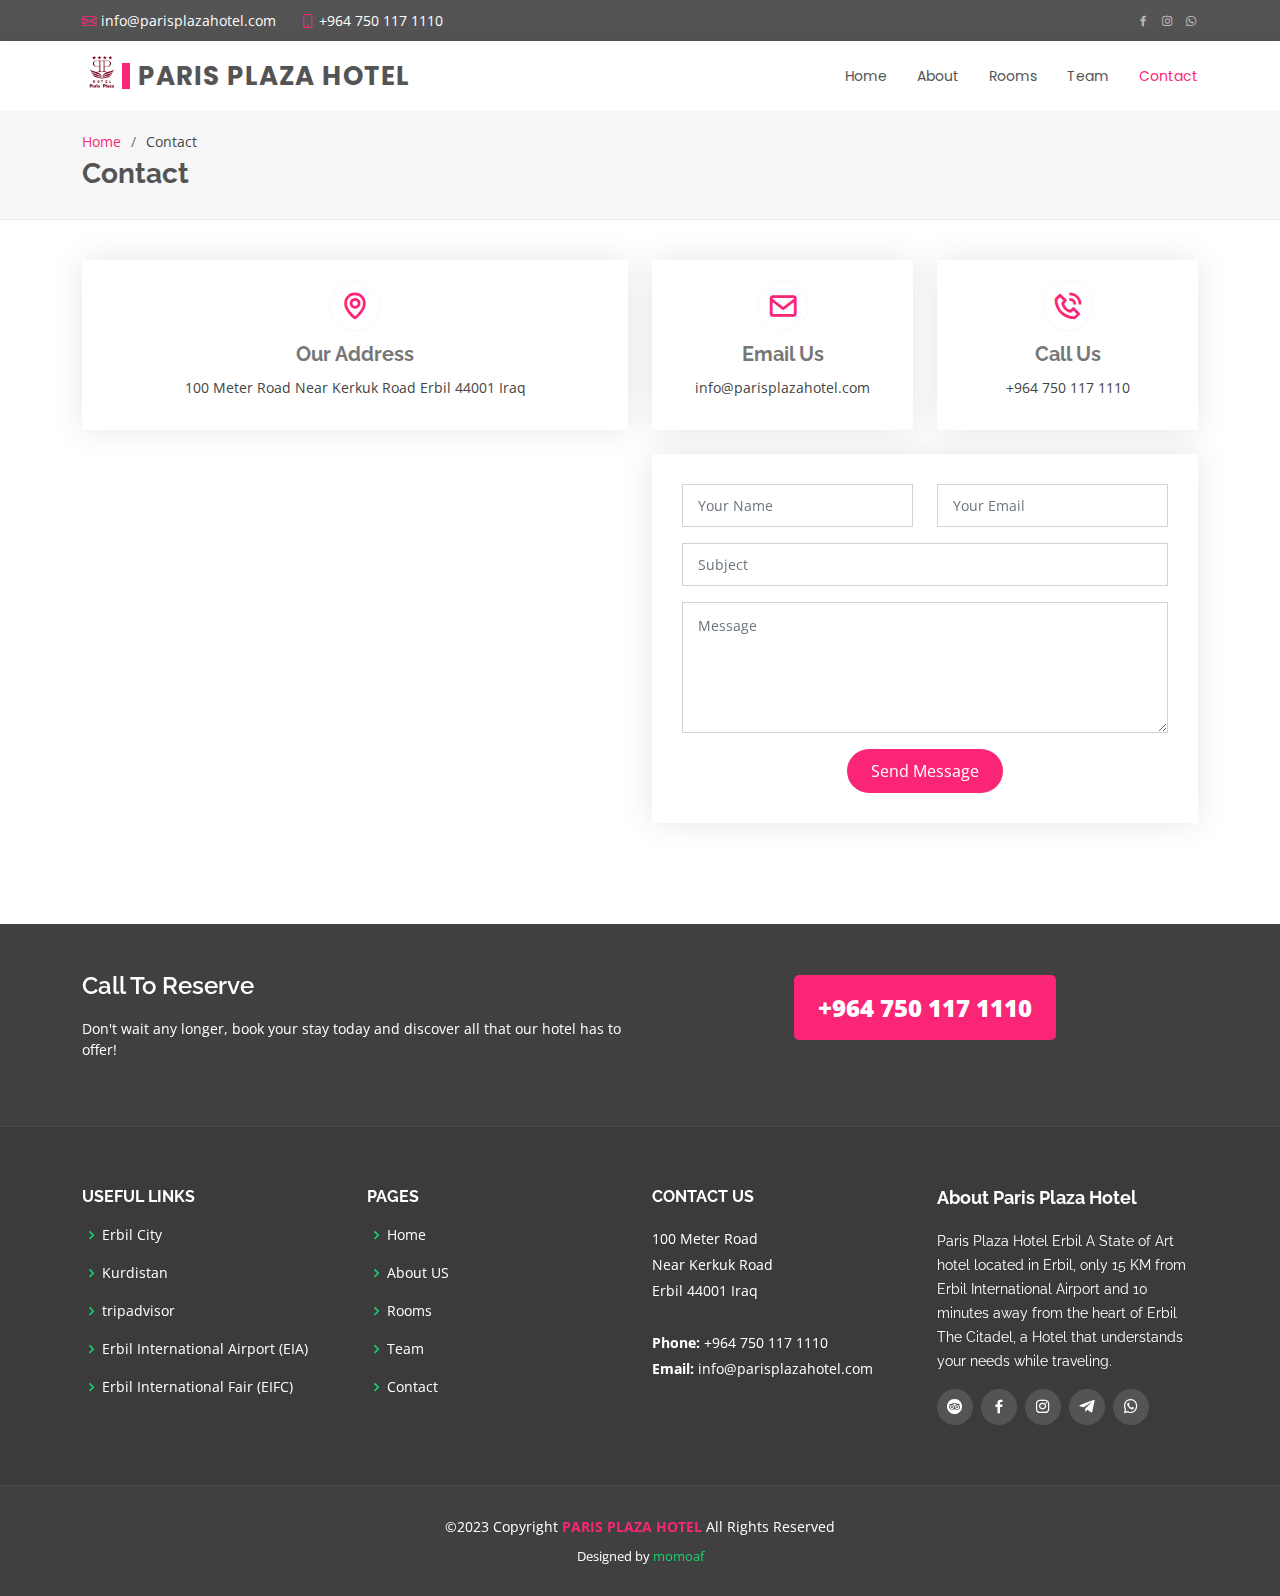
<file: contact.html>
<!DOCTYPE html>
<html lang="en">

<head>
  <meta charset="utf-8" />
  <meta content="width=device-width, initial-scale=1.0" name="viewport" />

  <title>Paris Plaza Hotel | Erbil</title>
  <meta content="" name="best hotels in erbil, 4 star hotel in erbil" />
  <meta content="" name="hotel, erbil, arbil" />

  <!-- Favicons -->
  <link href="assets/img/favicon.png" rel="icon" />
  <link href="assets/img/apple-touch-icon.png" rel="apple-touch-icon" />

  <!-- Google Fonts -->
  <link
    href="https://fonts.googleapis.com/css?family=Open+Sans:300,300i,400,400i,600,600i,700,700i|Raleway:300,300i,400,400i,500,500i,600,600i,700,700i|Poppins:300,300i,400,400i,500,500i,600,600i,700,700i"
    rel="stylesheet" />

  <!-- Vendor CSS Files -->
  <link href="assets/vendor/animate.css/animate.min.css" rel="stylesheet" />
  <link href="assets/vendor/bootstrap/css/bootstrap.min.css" rel="stylesheet" />
  <link href="assets/vendor/bootstrap-icons/bootstrap-icons.css" rel="stylesheet" />
  <link href="assets/vendor/boxicons/css/boxicons.min.css" rel="stylesheet" />
  <link href="assets/vendor/glightbox/css/glightbox.min.css" rel="stylesheet" />
  <link href="assets/vendor/swiper/swiper-bundle.min.css" rel="stylesheet" />

  <!-- Template Main CSS File -->
  <link href="assets/css/style.css" rel="stylesheet" />
</head>

<body>
  <!-- ======= Top Bar ======= -->
  <section id="topbar" class="d-flex align-items-center">
    <div class="container d-flex justify-content-center justify-content-md-between">
      <div class="contact-info d-flex align-items-center">
        <i class="bi bi-envelope d-flex align-items-center"><a
            href="mailto :contact@example.com">info@parisplazahotel.com</a></i>
        <i class="bi bi-phone d-flex align-items-center ms-4"><span>+964 750 117 1110</span></i>
      </div>
      <div class="social-links d-none d-md-flex align-items-center">
        <a href="https://www.facebook.com/Paris.Plaza.Hotel/" target="_blank" class="facebook"><i
            class="bx bxl-facebook"></i></a>
        <a href="https://www.instagram.com/explore/locations/1007712782682211/paris-plaza-hotel/" target="_blank"
          class="instagram"><i class="bx bxl-instagram"></i></a>
        <a href="https://wa.me/9647501171110" target="_blank" class="linkedin"><i class="bx bxl-whatsapp"></i></a>
      </div>
    </div>
  </section>

  <!-- ======= Header ======= -->
  <header id="header" class="d-flex align-items-center">
    <div class="container d-flex justify-content-between align-items-center">
      <div class="logo d-flex">
        <a href="index.html"><img src="assets/img/logo.png" alt="" class="img-fluid" />
          <h1><a href="index.html">PARIS PLAZA HOTEL</a></h1>
        </a>
      </div>

      <nav id="navbar" class="navbar">
        <ul>
          <li><a href="index.html">Home</a></li>
          <li><a href="about.html">About</a></li>
          <li><a href="rooms.html">Rooms</a></li>
          <li><a href="team.html">Team</a></li>
          <li><a class="active" href="contact.html">Contact</a></li>
        </ul>
        <i class="bi bi-list mobile-nav-toggle"></i>
      </nav>
      <!-- .navbar -->
    </div>
  </header>
  <!-- End Header -->

  <main id="main">
    <!-- ======= Breadcrumbs ======= -->
    <section id="breadcrumbs" class="breadcrumbs">
      <div class="container">
        <ol>
          <li><a href="index.html">Home</a></li>
          <li>Contact</li>
        </ol>
        <h2>Contact</h2>
      </div>
    </section>
    <!-- End Breadcrumbs -->

    <!-- ======= Contact Section ======= -->
    <section id="contact" class="contact">
      <div class="container">
        <div class="row">
          <div class="col-lg-6">
            <div class="info-box mb-4">
              <i class="bx bx-map"></i>
              <h3>Our Address</h3>
              <p>100 Meter Road Near Kerkuk Road Erbil 44001 Iraq</p>
            </div>
          </div>

          <div class="col-lg-3 col-md-6">
            <div class="info-box mb-4">
              <i class="bx bx-envelope"></i>
              <h3>Email Us</h3>
              <p>info@parisplazahotel.com</p>
            </div>
          </div>

          <div class="col-lg-3 col-md-6">
            <div class="info-box mb-4">
              <i class="bx bx-phone-call"></i>
              <h3>Call Us</h3>
              <p>+964 750 117 1110</p>
            </div>
          </div>
        </div>

        <div class="row">
          <div class="col-lg-6">
            <iframe class="mb-4 mb-lg-0"
              src="https://www.google.com/maps/embed?pb=!1m18!1m12!1m3!1d3221.312918960256!2d44.02370137557057!3d36.15893927243702!2m3!1f0!2f0!3f0!3m2!1i1024!2i768!4f13.1!3m3!1m2!1s0x400724a0be08fcaf%3A0x3071525885c46363!2sParis%20Plaza%20Hotel!5e0!3m2!1sen!2siq!4v1683297219854!5m2!1sen!2siq"
              frameborder="0" style="border: 0; width: 100%; height: 384px" allowfullscreen></iframe>
          </div>

          <div class="col-lg-6">
            <form action="forms/contact.php" method="post" role="form" class="php-email-form">
              <div class="row">
                <div class="col-md-6 form-group">
                  <input type="text" name="name" class="form-control" id="name" placeholder="Your Name" required />
                </div>
                <div class="col-md-6 form-group mt-3 mt-md-0">
                  <input type="email" class="form-control" name="email" id="email" placeholder="Your Email" required />
                </div>
              </div>
              <div class="form-group mt-3">
                <input type="text" class="form-control" name="subject" id="subject" placeholder="Subject" required />
              </div>
              <div class="form-group mt-3">
                <textarea class="form-control" name="message" rows="5" placeholder="Message" required></textarea>
              </div>
              <div class="my-3">
                <div class="loading">Loading</div>
                <div class="error-message"></div>
                <div class="sent-message">
                  Your message has been sent. Thank you!
                </div>
              </div>
              <div class="text-center">
                <button type="submit">Send Message</button>
              </div>
            </form>
          </div>
        </div>
      </div>
    </section>
    <!-- End Contact Section -->
  </main>
  <!-- End #main -->

  <!-- ======= Footer ======= -->
  <footer id="footer">
    <div class="footer-newsletter">
      <div class="container">
        <div class="row">
          <div class="col-lg-6">
            <h4>Call To Reserve</h4>
            <p>
              Don't wait any longer, book your stay today and discover all
              that our hotel has to offer!
            </p>
          </div>
          <div class="col-lg-6 text-center mt-3">
            <a href="tel :+9647501171110" class="btn-get-started animate__animated animate__fadeInUp">
              +964 750 117 1110
            </a>
          </div>
        </div>
      </div>
    </div>

    <div class="footer-top">
      <div class="container">
        <div class="row">
          <div class="col-lg-3 col-md-6 footer-links">
            <h4>Useful Links</h4>
            <ul>
              <li>
                <i class="bx bx-chevron-right"></i>
                <a href="https://www.hawlergov.org/app/en" target="_blank">Erbil City</a>
              </li>
              <li>
                <i class="bx bx-chevron-right"></i>
                <a href="https://gov.krd/english/" target="_blank">Kurdistan</a>
              </li>
              <li>
                <i class="bx bx-chevron-right"></i>
                <a href="https://tripadvisor.com/" target="_blank">tripadvisor</a>
              </li>
              <li>
                <i class="bx bx-chevron-right"></i>
                <a href="https://www.eia.krd/" target="_blank">Erbil International Airport (EIA)</a>
              </li>
              <li>
                <i class="bx bx-chevron-right"></i>
                <a href="https://www.erbilfair.com/" target="_blank">Erbil International Fair (EIFC)</a>
              </li>
            </ul>
          </div>

          <div class="col-lg-3 col-md-6 footer-links">
            <h4>pages</h4>
            <ul>
              <li>
                <i class="bx bx-chevron-right"></i>
                <a href="index.html">Home</a>
              </li>
              <li>
                <i class="bx bx-chevron-right"></i>
                <a href="about.html">About US</a>
              </li>
              <li>
                <i class="bx bx-chevron-right"></i>
                <a href="rooms.html">Rooms</a>
              </li>
              <li>
                <i class="bx bx-chevron-right"></i>
                <a href="team.html">Team</a>
              </li>
              <li>
                <i class="bx bx-chevron-right"></i>
                <a href="contact.html">Contact</a>
              </li>
            </ul>
          </div>

          <div class="col-lg-3 col-md-6 footer-contact">
            <h4>Contact Us</h4>
            <p>
              100 Meter Road <br />
              Near Kerkuk Road<br />
              Erbil 44001 Iraq <br /><br />
              <strong>Phone:</strong> +964 750 117 1110<br />
              <strong>Email:</strong> info@parisplazahotel.com<br />
            </p>
          </div>

          <div class="col-lg-3 col-md-6 footer-info">
            <h3>About Paris Plaza Hotel</h3>
            <p>
              Paris Plaza Hotel Erbil A State of Art hotel located in Erbil,
              only 15 KM from Erbil International Airport and 10 minutes away
              from the heart of Erbil The Citadel, a Hotel that understands
              your needs while traveling.
            </p>
            <div class="social-links mt-3">
              <a href="https://www.tripadvisor.com/Hotel_Review-g659505-d10815425-Reviews-Paris_Plaza_Hotel-Erbil_Erbil_Province.html#/media/10815425/217008603:p/?albumid=101&type=0&category=101"
                target="_blank" class="twitter"><i class="bx bxl-trip-advisor"></i></a>
              <a href="https://www.facebook.com/Paris.Plaza.Hotel/" target="_blank" class="facebook"><i
                  class="bx bxl-facebook"></i></a>
              <a href="https://www.instagram.com/explore/locations/1007712782682211/paris-plaza-hotel/" target="_blank"
                class="instagram"><i class="bx bxl-instagram"></i></a>
              <a href="https://telegram.org/" target="_blank" class="google-plus"><i class="bx bxl-telegram"></i></a>
              <a href="https://wa.me/9647501171110" target="_blank" class="linkedin"><i
                  class="bx bxl-whatsapp"></i></a>
            </div>
          </div>
        </div>
      </div>
    </div>

    <div class="container">
      <div class="copyright">
        &copy;2023 Copyright
        <strong><span> PARIS PLAZA HOTEL </span></strong> All Rights Reserved
      </div>
      <div class="credits">
        Designed by <a href="https://momoaf.com/" target="_blank">momoaf</a>
      </div>
    </div>
  </footer>
  <!-- End Footer -->

  <a href="#" class="back-to-top d-flex align-items-center justify-content-center"><i
      class="bi bi-arrow-up-short"></i></a>

  <!-- Vendor JS Files -->
  <script src="assets/vendor/purecounter/purecounter_vanilla.js"></script>
  <script src="assets/vendor/bootstrap/js/bootstrap.bundle.min.js"></script>
  <script src="assets/vendor/glightbox/js/glightbox.min.js"></script>
  <script src="assets/vendor/isotope-layout/isotope.pkgd.min.js"></script>
  <script src="assets/vendor/swiper/swiper-bundle.min.js"></script>
  <script src="assets/vendor/waypoints/noframework.waypoints.js"></script>
  <script src="assets/vendor/php-email-form/validate.js"></script>

  <!-- Template Main JS File -->
  <script src="assets/js/main.js"></script>
</body>

</html>
</file>
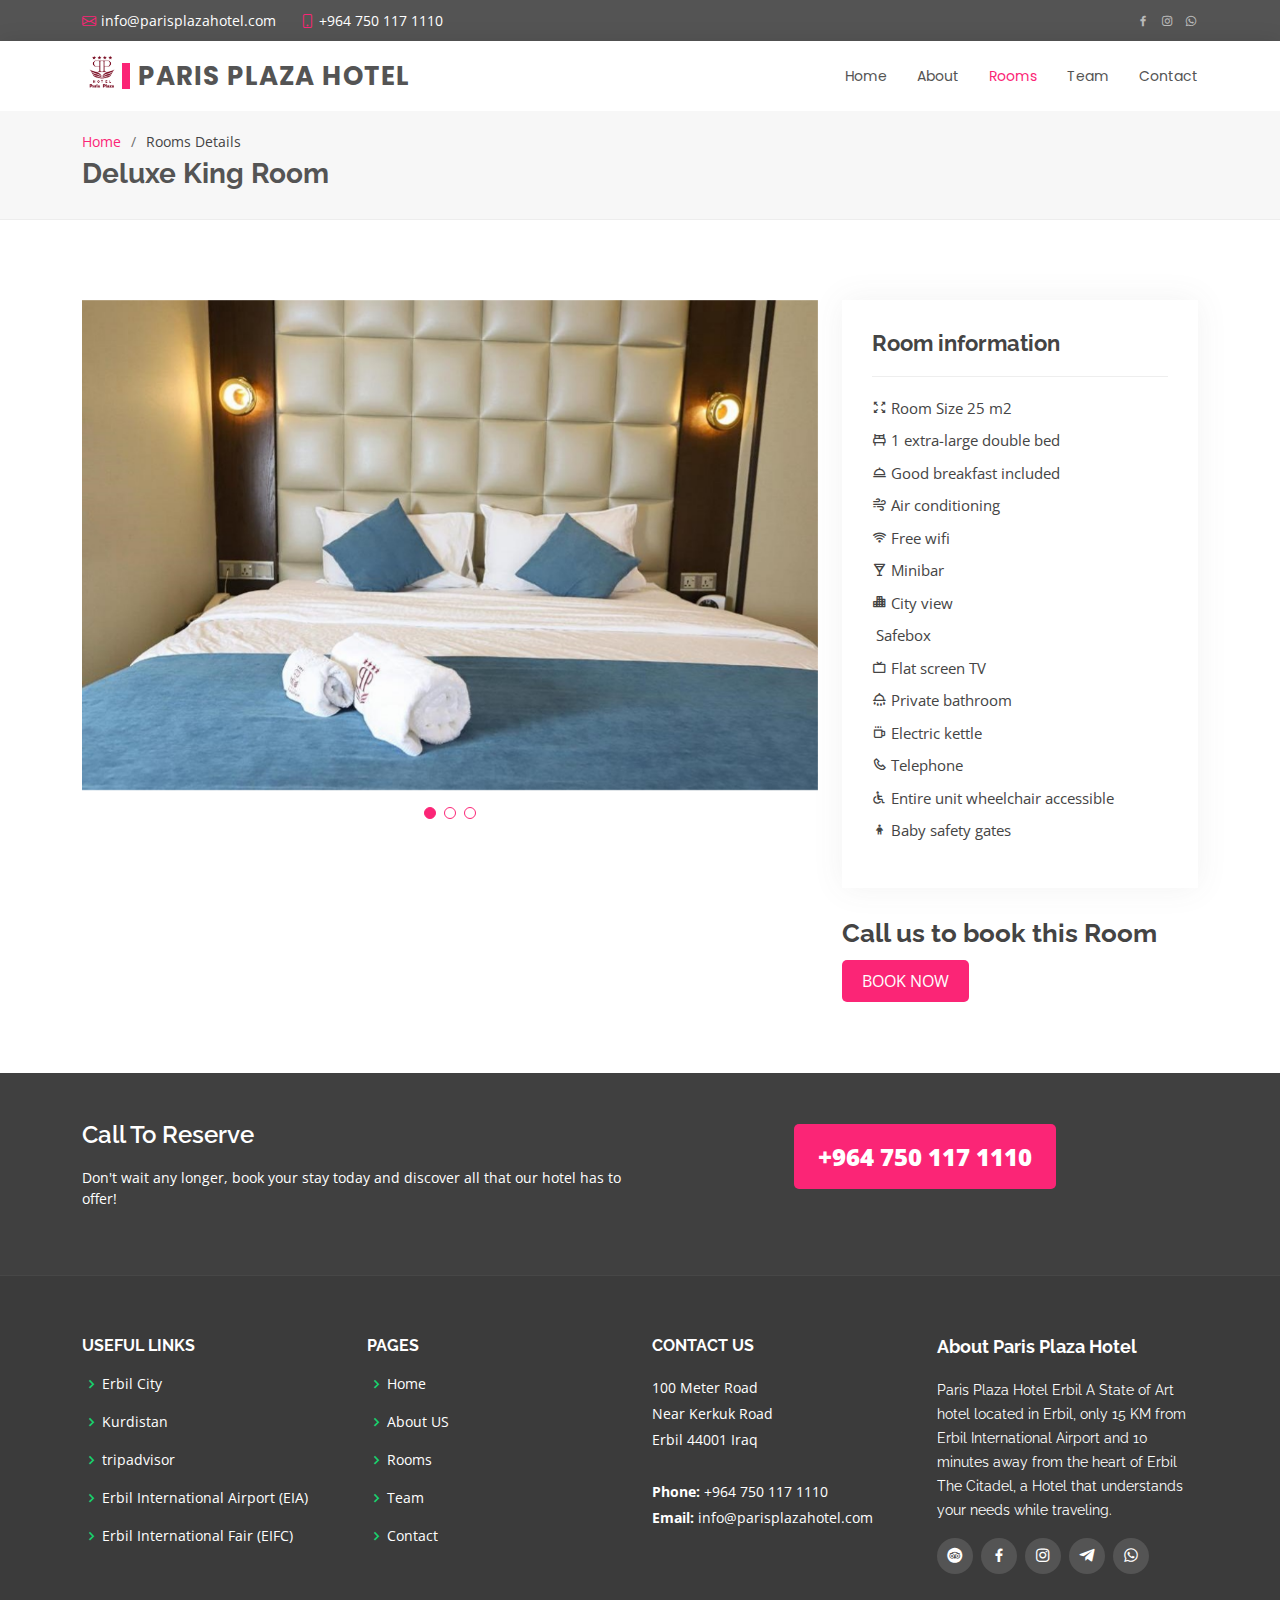
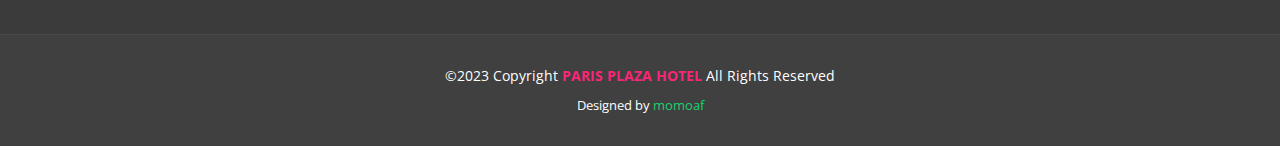
<file: deluxe-king-room.html>
<!DOCTYPE html>
<html lang="en">

<head>
  <meta charset="utf-8" />
  <meta content="width=device-width, initial-scale=1.0" name="viewport" />

  <title>Paris Plaza Hotel | Erbil</title>
  <meta content="" name="best hotels in erbil, 4 star hotel in erbil" />
  <meta content="" name="hotel, erbil, arbil" />

  <!-- Favicons -->
  <link href="assets/img/favicon.png" rel="icon" />
  <link href="assets/img/apple-touch-icon.png" rel="apple-touch-icon" />

  <!-- Google Fonts -->
  <link
    href="https://fonts.googleapis.com/css?family=Open+Sans:300,300i,400,400i,600,600i,700,700i|Raleway:300,300i,400,400i,500,500i,600,600i,700,700i|Poppins:300,300i,400,400i,500,500i,600,600i,700,700i"
    rel="stylesheet" />

  <!-- Vendor CSS Files -->
  <link href="assets/vendor/animate.css/animate.min.css" rel="stylesheet" />
  <link href="assets/vendor/bootstrap/css/bootstrap.min.css" rel="stylesheet" />
  <link href="assets/vendor/bootstrap-icons/bootstrap-icons.css" rel="stylesheet" />
  <link href="assets/vendor/boxicons/css/boxicons.min.css" rel="stylesheet" />
  <link href="assets/vendor/glightbox/css/glightbox.min.css" rel="stylesheet" />
  <link href="assets/vendor/swiper/swiper-bundle.min.css" rel="stylesheet" />

  <!-- Template Main CSS File -->
  <link href="assets/css/style.css" rel="stylesheet" />
</head>

<body>
  <!-- ======= Top Bar ======= -->
  <section id="topbar" class="d-flex align-items-center">
    <div class="container d-flex justify-content-center justify-content-md-between">
      <div class="contact-info d-flex align-items-center">
        <i class="bi bi-envelope d-flex align-items-center"><a
            href="mailto:contact@example.com">info@parisplazahotel.com</a></i>
        <i class="bi bi-phone d-flex align-items-center ms-4"><span>+964 750 117 1110</span></i>
      </div>
      <div class="social-links d-none d-md-flex align-items-center">
        <a href="https://www.facebook.com/Paris.Plaza.Hotel/" target="_blank" class="facebook"><i
            class="bx bxl-facebook"></i></a>
        <a href="https://www.instagram.com/explore/locations/1007712782682211/paris-plaza-hotel/" target="_blank"
          class="instagram"><i class="bx bxl-instagram"></i></a>
        <a href="https://wa.me/9647501171110" target="_blank" class="linkedin"><i class="bx bxl-whatsapp"></i></a>
      </div>
    </div>
  </section>

  <!-- ======= Header ======= -->
  <header id="header" class="d-flex align-items-center">
    <div class="container d-flex justify-content-between align-items-center">
      <div class="logo d-flex">
        <a href="index.html"><img src="assets/img/logo.png" alt="" class="img-fluid" />
          <h1><a href="index.html">PARIS PLAZA HOTEL</a></h1>
        </a>
      </div>

      <nav id="navbar" class="navbar">
        <ul>
          <li><a href="index.html">Home</a></li>
          <li><a href="about.html">About</a></li>

          <li><a class="active" href="rooms.html">Rooms</a></li>
          <li><a href="team.html">Team</a></li>

          <li><a href="contact.html">Contact</a></li>
        </ul>
        <i class="bi bi-list mobile-nav-toggle"></i>
      </nav>
      <!-- .navbar -->
    </div>
  </header>
  <!-- End Header -->

  <main id="main">
    <!-- ======= Breadcrumbs ======= -->
    <section id="breadcrumbs" class="breadcrumbs">
      <div class="container">
        <ol>
          <li><a href="index.html">Home</a></li>
          <li>Rooms Details</li>
        </ol>
        <h2>Deluxe King Room</h2>
      </div>
    </section>
    <!-- End Breadcrumbs -->

    <!-- ======= rooms Details Section ======= -->
    <section id="rooms-details" class="rooms-details">
      <div class="container">
        <div class="row gy-4">
          <div class="col-lg-8">
            <div class="rooms-details-slider swiper">
              <div class="swiper-wrapper align-items-center">
                <div class="swiper-slide">
                  <img src="assets/img/rooms/deluxe-king-room-1.jpg" alt="" />
                </div>

                <div class="swiper-slide">
                  <img src="assets/img/rooms/deluxe-king-room-2.jpg" alt="" />
                </div>

                <div class="swiper-slide">
                  <img src="assets/img/rooms/deluxe-king-room-3.jpg" alt="" />
                </div>
              </div>
              <div class="swiper-pagination"></div>
            </div>
          </div>

          <div class="col-lg-4">
            <div class="rooms-info">
              <h3>Room information</h3>
              <ul>
                <li><i class="bx bx-expand"></i> Room Size 25 m2</li>
                <li><i class="bx bx-bed"></i> 1 extra-large double bed</li>
                <li><i class="bx bx-dish"></i> Good breakfast included</li>
                <li><i class="bx bx-wind"></i> Air conditioning</li>
                <li><i class="bx bx-wifi"></i> Free wifi</li>
                <li><i class="bx bx-drink"></i> Minibar</li>
                <li><i class="bx bxs-city"></i> City view</li>
                <li><i class="bx bxs-money"></i> Safebox</li>
                <li><i class="bx bx-tv"></i> Flat screen TV</li>
                <li><i class="bx bx-shower"></i> Private bathroom</li>
                <li><i class="bx bx-coffee"></i> Electric kettle</li>
                <li><i class="bx bx-phone"></i> Telephone</li>
                <li>
                  <i class="bx bx-handicap"></i> Entire unit wheelchair
                  accessible
                </li>
                <li><i class="bx bx-child"></i> Baby safety gates</li>
              </ul>
            </div>
            <div class="rooms-description">
              <h2>Call us to book this Room</h2>
              <a href="tel :+9647501171110" class="btn-get-started animate__animated animate__fadeInUp">BOOK NOW</a>
            </div>
          </div>
        </div>
      </div>
    </section>
    <!-- End rooms Details Section -->
  </main>
  <!-- End #main -->

  <!-- ======= Footer ======= -->
  <footer id="footer">
    <div class="footer-newsletter">
      <div class="container">
        <div class="row">
          <div class="col-lg-6">
            <h4>Call To Reserve</h4>
            <p>
              Don't wait any longer, book your stay today and discover all
              that our hotel has to offer!
            </p>
          </div>
          <div class="col-lg-6 text-center mt-3">
            <a href="tel :+9647501171110" class="btn-get-started animate__animated animate__fadeInUp">
              +964 750 117 1110
            </a>

            <!-- <form action="" method="post">
              <input type="email" name="email"><input type="submit" value="Subscribe">
            </form> -->
          </div>
        </div>
      </div>
    </div>

    <div class="footer-top">
      <div class="container">
        <div class="row">
          <div class="col-lg-3 col-md-6 footer-links">
            <h4>Useful Links</h4>
            <ul>
              <li>
                <i class="bx bx-chevron-right"></i>
                <a href="https://www.hawlergov.org/app/en" target="_blank">Erbil City</a>
              </li>
              <li>
                <i class="bx bx-chevron-right"></i>
                <a href="https://gov.krd/english/" target="_blank">Kurdistan</a>
              </li>
              <li>
                <i class="bx bx-chevron-right"></i>
                <a href="https://tripadvisor.com/" target="_blank">tripadvisor</a>
              </li>
              <li>
                <i class="bx bx-chevron-right"></i>
                <a href="https://www.eia.krd/" target="_blank">Erbil International Airport (EIA)</a>
              </li>
              <li>
                <i class="bx bx-chevron-right"></i>
                <a href="https://www.erbilfair.com/" target="_blank">Erbil International Fair (EIFC)</a>
              </li>
            </ul>
          </div>

          <div class="col-lg-3 col-md-6 footer-links">
            <h4>pages</h4>
            <ul>
              <li>
                <i class="bx bx-chevron-right"></i>
                <a href="index.html">Home</a>
              </li>
              <li>
                <i class="bx bx-chevron-right"></i>
                <a href="about.html">About US</a>
              </li>
              <li>
                <i class="bx bx-chevron-right"></i>
                <a href="rooms.html">Rooms</a>
              </li>
              <li>
                <i class="bx bx-chevron-right"></i>
                <a href="team.html">Team</a>
              </li>
              <li>
                <i class="bx bx-chevron-right"></i>
                <a href="contact.html">Contact</a>
              </li>
            </ul>
          </div>

          <div class="col-lg-3 col-md-6 footer-contact">
            <h4>Contact Us</h4>
            <p>
              100 Meter Road <br />
              Near Kerkuk Road<br />
              Erbil 44001 Iraq <br /><br />
              <strong>Phone:</strong> +964 750 117 1110<br />
              <strong>Email:</strong> info@parisplazahotel.com<br />
            </p>
          </div>

          <div class="col-lg-3 col-md-6 footer-info">
            <h3>About Paris Plaza Hotel</h3>
            <p>
              Paris Plaza Hotel Erbil A State of Art hotel located in Erbil,
              only 15 KM from Erbil International Airport and 10 minutes away
              from the heart of Erbil The Citadel, a Hotel that understands
              your needs while traveling.
            </p>
            <div class="social-links mt-3">
              <a href="https://www.tripadvisor.com/Hotel_Review-g659505-d10815425-Reviews-Paris_Plaza_Hotel-Erbil_Erbil_Province.html#/media/10815425/217008603:p/?albumid=101&type=0&category=101"
                target="_blank" class="twitter"><i class="bx bxl-trip-advisor"></i></a>
              <a href="https://www.facebook.com/Paris.Plaza.Hotel/" target="_blank" class="facebook"><i
                  class="bx bxl-facebook"></i></a>
              <a href="https://www.instagram.com/explore/locations/1007712782682211/paris-plaza-hotel/" target="_blank"
                class="instagram"><i class="bx bxl-instagram"></i></a>
              <a href="https://telegram.org/" target="_blank" class="google-plus"><i class="bx bxl-telegram"></i></a>
              <a href="https://wa.me/9647501171110" target="_blank" class="linkedin"><i
                  class="bx bxl-whatsapp"></i></a>
            </div>
          </div>
        </div>
      </div>
    </div>

    <div class="container">
      <div class="copyright">
        &copy;2023 Copyright
        <strong><span> PARIS PLAZA HOTEL </span></strong> All Rights Reserved
      </div>
      <div class="credits">
        Designed by <a href="https://momoaf.com/" target="_blank">momoaf</a>
      </div>
    </div>
  </footer>
  <!-- End Footer -->

  <a href="#" class="back-to-top d-flex align-items-center justify-content-center"><i
      class="bi bi-arrow-up-short"></i></a>

  <!-- Vendor JS Files -->
  <script src="assets/vendor/purecounter/purecounter_vanilla.js"></script>
  <script src="assets/vendor/bootstrap/js/bootstrap.bundle.min.js"></script>
  <script src="assets/vendor/glightbox/js/glightbox.min.js"></script>
  <script src="assets/vendor/isotope-layout/isotope.pkgd.min.js"></script>
  <script src="assets/vendor/swiper/swiper-bundle.min.js"></script>
  <script src="assets/vendor/waypoints/noframework.waypoints.js"></script>
  <script src="assets/vendor/php-email-form/validate.js"></script>

  <!-- Template Main JS File -->
  <script src="assets/js/main.js"></script>
</body>

</html>
</file>
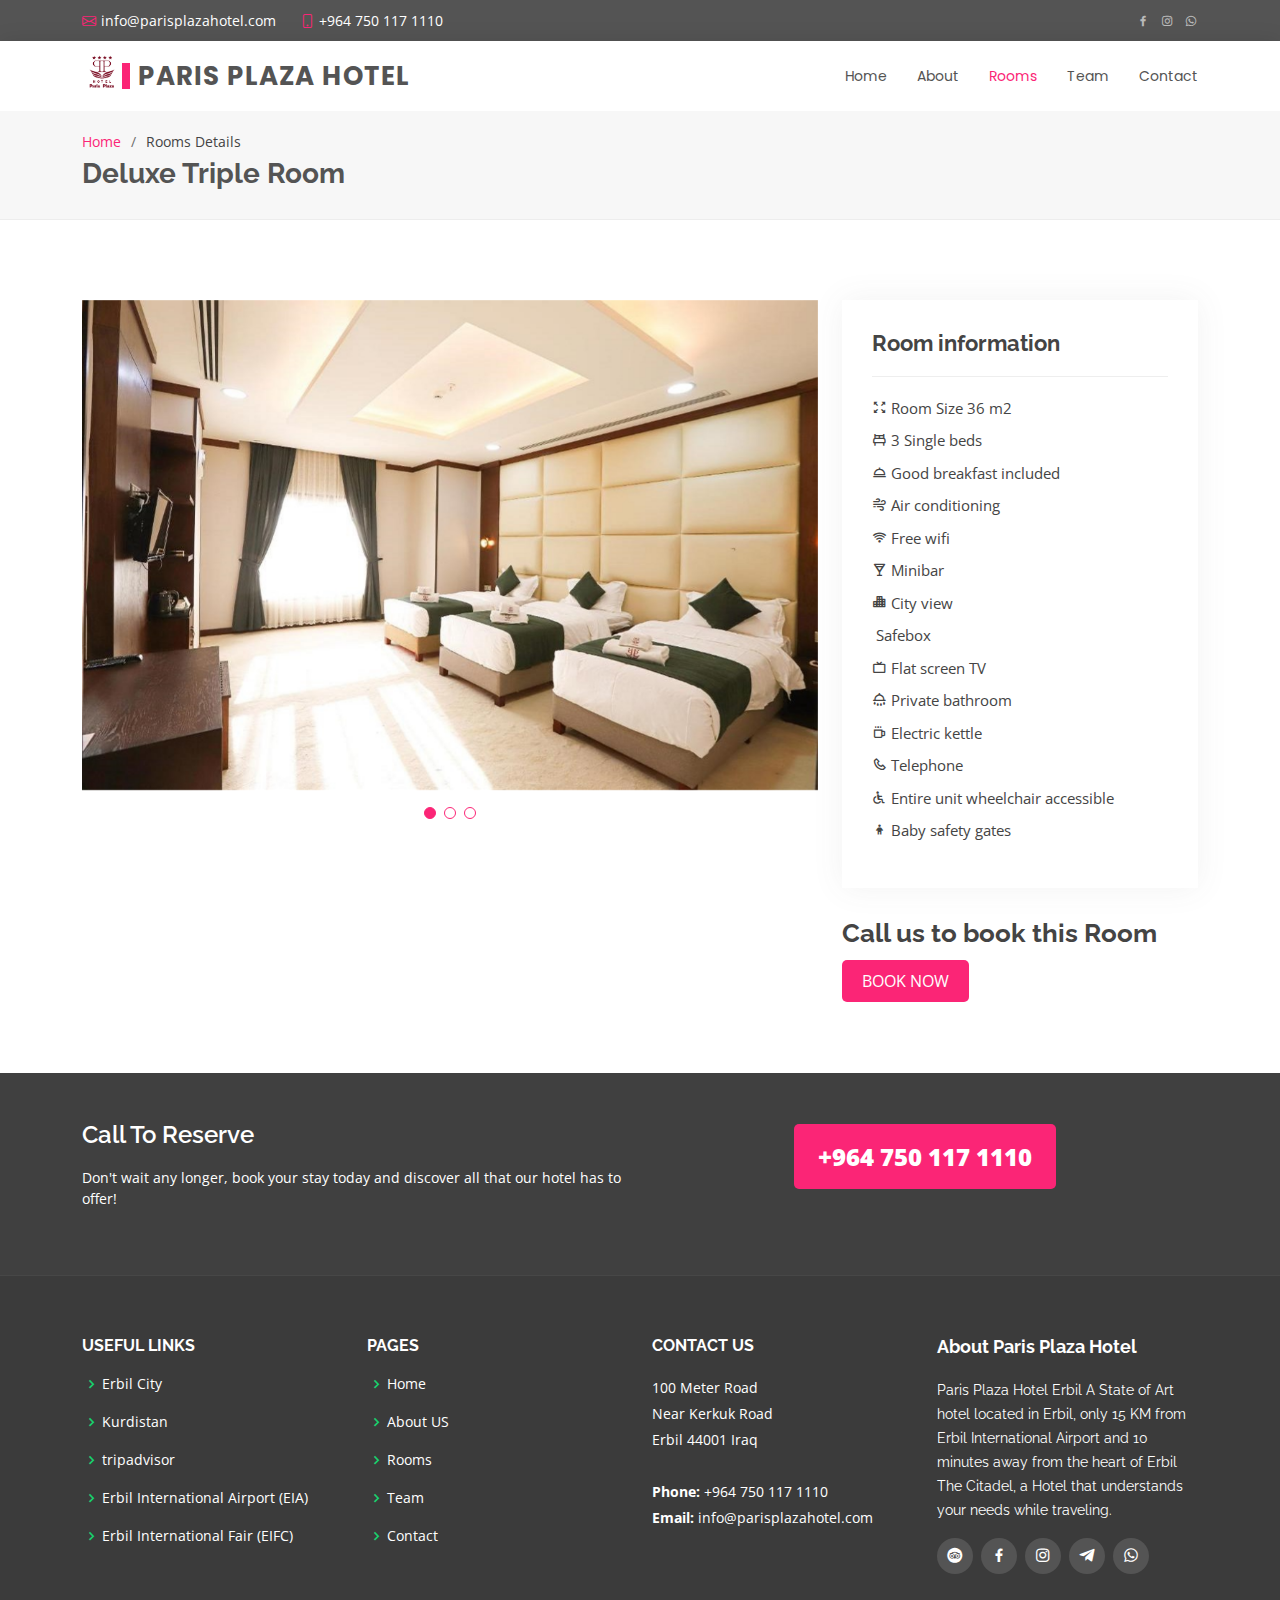
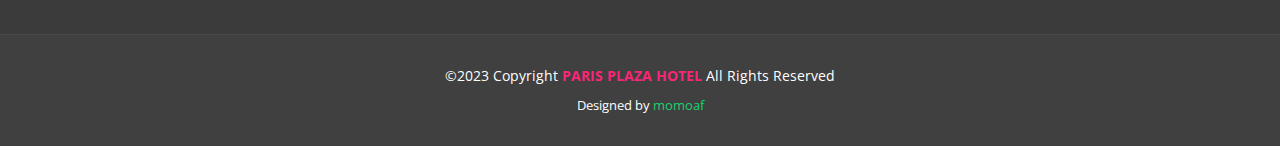
<file: deluxe-triple-room.html>
<!DOCTYPE html>
<html lang="en">

<head>
  <meta charset="utf-8" />
  <meta content="width=device-width, initial-scale=1.0" name="viewport" />

  <title>Paris Plaza Hotel | Erbil</title>
  <meta content="" name="best hotels in erbil, 4 star hotel in erbil" />
  <meta content="" name="hotel, erbil, arbil" />

  <!-- Favicons -->
  <link href="assets/img/favicon.png" rel="icon" />
  <link href="assets/img/apple-touch-icon.png" rel="apple-touch-icon" />

  <!-- Google Fonts -->
  <link
    href="https://fonts.googleapis.com/css?family=Open+Sans:300,300i,400,400i,600,600i,700,700i|Raleway:300,300i,400,400i,500,500i,600,600i,700,700i|Poppins:300,300i,400,400i,500,500i,600,600i,700,700i"
    rel="stylesheet" />

  <!-- Vendor CSS Files -->
  <link href="assets/vendor/animate.css/animate.min.css" rel="stylesheet" />
  <link href="assets/vendor/bootstrap/css/bootstrap.min.css" rel="stylesheet" />
  <link href="assets/vendor/bootstrap-icons/bootstrap-icons.css" rel="stylesheet" />
  <link href="assets/vendor/boxicons/css/boxicons.min.css" rel="stylesheet" />
  <link href="assets/vendor/glightbox/css/glightbox.min.css" rel="stylesheet" />
  <link href="assets/vendor/swiper/swiper-bundle.min.css" rel="stylesheet" />

  <!-- Template Main CSS File -->
  <link href="assets/css/style.css" rel="stylesheet" />
</head>

<body>
  <!-- ======= Top Bar ======= -->
  <section id="topbar" class="d-flex align-items-center">
    <div class="container d-flex justify-content-center justify-content-md-between">
      <div class="contact-info d-flex align-items-center">
        <i class="bi bi-envelope d-flex align-items-center"><a
            href="mailto:contact@example.com">info@parisplazahotel.com</a></i>
        <i class="bi bi-phone d-flex align-items-center ms-4"><span>+964 750 117 1110</span></i>
      </div>
      <div class="social-links d-none d-md-flex align-items-center">
        <a href="https://www.facebook.com/Paris.Plaza.Hotel/" target="_blank" class="facebook"><i
            class="bx bxl-facebook"></i></a>
        <a href="https://www.instagram.com/explore/locations/1007712782682211/paris-plaza-hotel/" target="_blank"
          class="instagram"><i class="bx bxl-instagram"></i></a>
        <a href="https://wa.me/9647501171110" target="_blank" class="linkedin"><i class="bx bxl-whatsapp"></i></a>
      </div>
    </div>
  </section>

  <!-- ======= Header ======= -->
  <header id="header" class="d-flex align-items-center">
    <div class="container d-flex justify-content-between align-items-center">
      <div class="logo d-flex">
        <a href="index.html"><img src="assets/img/logo.png" alt="" class="img-fluid" />
          <h1><a href="index.html">PARIS PLAZA HOTEL</a></h1>
        </a>
      </div>

      <nav id="navbar" class="navbar">
        <ul>
          <li><a href="index.html">Home</a></li>
          <li><a href="about.html">About</a></li>
          <li><a class="active" href="rooms.html">Rooms</a></li>
          <li><a href="team.html">Team</a></li>
          <li><a href="contact.html">Contact</a></li>
        </ul>
        <i class="bi bi-list mobile-nav-toggle"></i>
      </nav>
      <!-- .navbar -->
    </div>
  </header>
  <!-- End Header -->

  <main id="main">
    <!-- ======= Breadcrumbs ======= -->
    <section id="breadcrumbs" class="breadcrumbs">
      <div class="container">
        <ol>
          <li><a href="index.html">Home</a></li>
          <li>Rooms Details</li>
        </ol>
        <h2>Deluxe Triple Room</h2>
      </div>
    </section>
    <!-- End Breadcrumbs -->

    <!-- ======= rooms Details Section ======= -->
    <section id="rooms-details" class="rooms-details">
      <div class="container">
        <div class="row gy-4">
          <div class="col-lg-8">
            <div class="rooms-details-slider swiper">
              <div class="swiper-wrapper align-items-center">
                <div class="swiper-slide">
                  <img src="assets/img/rooms/deluxe-triple-room-1.jpg" alt="" />
                </div>

                <div class="swiper-slide">
                  <img src="assets/img/rooms/deluxe-triple-room-2.jpg" alt="" />
                </div>

                <div class="swiper-slide">
                  <img src="assets/img/rooms/deluxe-triple-room-3.jpg" alt="" />
                </div>
              </div>
              <div class="swiper-pagination"></div>
            </div>
          </div>

          <div class="col-lg-4">
            <div class="rooms-info">
              <h3>Room information</h3>
              <ul>
                <li><i class="bx bx-expand"></i> Room Size 36 m2</li>
                <li><i class="bx bx-bed"></i> 3 Single beds</li>
                <li><i class="bx bx-dish"></i> Good breakfast included</li>
                <li><i class="bx bx-wind"></i> Air conditioning</li>
                <li><i class="bx bx-wifi"></i> Free wifi</li>
                <li><i class="bx bx-drink"></i> Minibar</li>
                <li><i class="bx bxs-city"></i> City view</li>
                <li><i class="bx bxs-money"></i> Safebox</li>
                <li><i class="bx bx-tv"></i> Flat screen TV</li>
                <li><i class="bx bx-shower"></i> Private bathroom</li>
                <li><i class="bx bx-coffee"></i> Electric kettle</li>
                <li><i class="bx bx-phone"></i> Telephone</li>
                <li>
                  <i class="bx bx-handicap"></i> Entire unit wheelchair
                  accessible
                </li>
                <li><i class="bx bx-child"></i> Baby safety gates</li>
              </ul>
            </div>
            <div class="rooms-description">
              <h2>Call us to book this Room</h2>
              <a href="tel :+9647501171110" class="btn-get-started animate__animated animate__fadeInUp">BOOK NOW</a>
            </div>
          </div>
        </div>
      </div>
    </section>
    <!-- End rooms Details Section -->
  </main>
  <!-- End #main -->

  <!-- ======= Footer ======= -->
  <footer id="footer">
    <div class="footer-newsletter">
      <div class="container">
        <div class="row">
          <div class="col-lg-6">
            <h4>Call To Reserve</h4>
            <p>
              Don't wait any longer, book your stay today and discover all
              that our hotel has to offer!
            </p>
          </div>
          <div class="col-lg-6 text-center mt-3">
            <a href="tel :+9647501171110" class="btn-get-started animate__animated animate__fadeInUp">
              +964 750 117 1110
            </a>

            <!-- <form action="" method="post">
              <input type="email" name="email"><input type="submit" value="Subscribe">
            </form> -->
          </div>
        </div>
      </div>
    </div>

    <div class="footer-top">
      <div class="container">
        <div class="row">
          <div class="col-lg-3 col-md-6 footer-links">
            <h4>Useful Links</h4>
            <ul>
              <li>
                <i class="bx bx-chevron-right"></i>
                <a href="https://www.hawlergov.org/app/en" target="_blank">Erbil City</a>
              </li>
              <li>
                <i class="bx bx-chevron-right"></i>
                <a href="https://gov.krd/english/" target="_blank">Kurdistan</a>
              </li>
              <li>
                <i class="bx bx-chevron-right"></i>
                <a href="https://tripadvisor.com/" target="_blank">tripadvisor</a>
              </li>
              <li>
                <i class="bx bx-chevron-right"></i>
                <a href="https://www.eia.krd/" target="_blank">Erbil International Airport (EIA)</a>
              </li>
              <li>
                <i class="bx bx-chevron-right"></i>
                <a href="https://www.erbilfair.com/" target="_blank">Erbil International Fair (EIFC)</a>
              </li>
            </ul>
          </div>

          <div class="col-lg-3 col-md-6 footer-links">
            <h4>pages</h4>
            <ul>
              <li>
                <i class="bx bx-chevron-right"></i>
                <a href="index.html">Home</a>
              </li>
              <li>
                <i class="bx bx-chevron-right"></i>
                <a href="about.html">About US</a>
              </li>
              <li>
                <i class="bx bx-chevron-right"></i>
                <a href="rooms.html">Rooms</a>
              </li>
              <li>
                <i class="bx bx-chevron-right"></i>
                <a href="team.html">Team</a>
              </li>
              <li>
                <i class="bx bx-chevron-right"></i>
                <a href="contact.html">Contact</a>
              </li>
            </ul>
          </div>

          <div class="col-lg-3 col-md-6 footer-contact">
            <h4>Contact Us</h4>
            <p>
              100 Meter Road <br />
              Near Kerkuk Road<br />
              Erbil 44001 Iraq <br /><br />
              <strong>Phone:</strong> +964 750 117 1110<br />
              <strong>Email:</strong> info@parisplazahotel.com<br />
            </p>
          </div>

          <div class="col-lg-3 col-md-6 footer-info">
            <h3>About Paris Plaza Hotel</h3>
            <p>
              Paris Plaza Hotel Erbil A State of Art hotel located in Erbil,
              only 15 KM from Erbil International Airport and 10 minutes away
              from the heart of Erbil The Citadel, a Hotel that understands
              your needs while traveling.
            </p>
            <div class="social-links mt-3">
              <a href="https://www.tripadvisor.com/Hotel_Review-g659505-d10815425-Reviews-Paris_Plaza_Hotel-Erbil_Erbil_Province.html#/media/10815425/217008603:p/?albumid=101&type=0&category=101"
                target="_blank" class="twitter"><i class="bx bxl-trip-advisor"></i></a>
              <a href="https://www.facebook.com/Paris.Plaza.Hotel/" target="_blank" class="facebook"><i
                  class="bx bxl-facebook"></i></a>
              <a href="https://www.instagram.com/explore/locations/1007712782682211/paris-plaza-hotel/" target="_blank"
                class="instagram"><i class="bx bxl-instagram"></i></a>
              <a href="https://telegram.org/" target="_blank" class="google-plus"><i class="bx bxl-telegram"></i></a>
              <a href="https://wa.me/9647501171110" target="_blank" class="linkedin"><i
                  class="bx bxl-whatsapp"></i></a>
            </div>
          </div>
        </div>
      </div>
    </div>

    <div class="container">
      <div class="copyright">
        &copy;2023 Copyright
        <strong><span> PARIS PLAZA HOTEL </span></strong> All Rights Reserved
      </div>
      <div class="credits">
        Designed by <a href="https://momoaf.com/" target="_blank">momoaf</a>
      </div>
    </div>
  </footer>
  <!-- End Footer -->

  <a href="#" class="back-to-top d-flex align-items-center justify-content-center"><i
      class="bi bi-arrow-up-short"></i></a>

  <!-- Vendor JS Files -->
  <script src="assets/vendor/purecounter/purecounter_vanilla.js"></script>
  <script src="assets/vendor/bootstrap/js/bootstrap.bundle.min.js"></script>
  <script src="assets/vendor/glightbox/js/glightbox.min.js"></script>
  <script src="assets/vendor/isotope-layout/isotope.pkgd.min.js"></script>
  <script src="assets/vendor/swiper/swiper-bundle.min.js"></script>
  <script src="assets/vendor/waypoints/noframework.waypoints.js"></script>
  <script src="assets/vendor/php-email-form/validate.js"></script>

  <!-- Template Main JS File -->
  <script src="assets/js/main.js"></script>
</body>

</html>
</file>
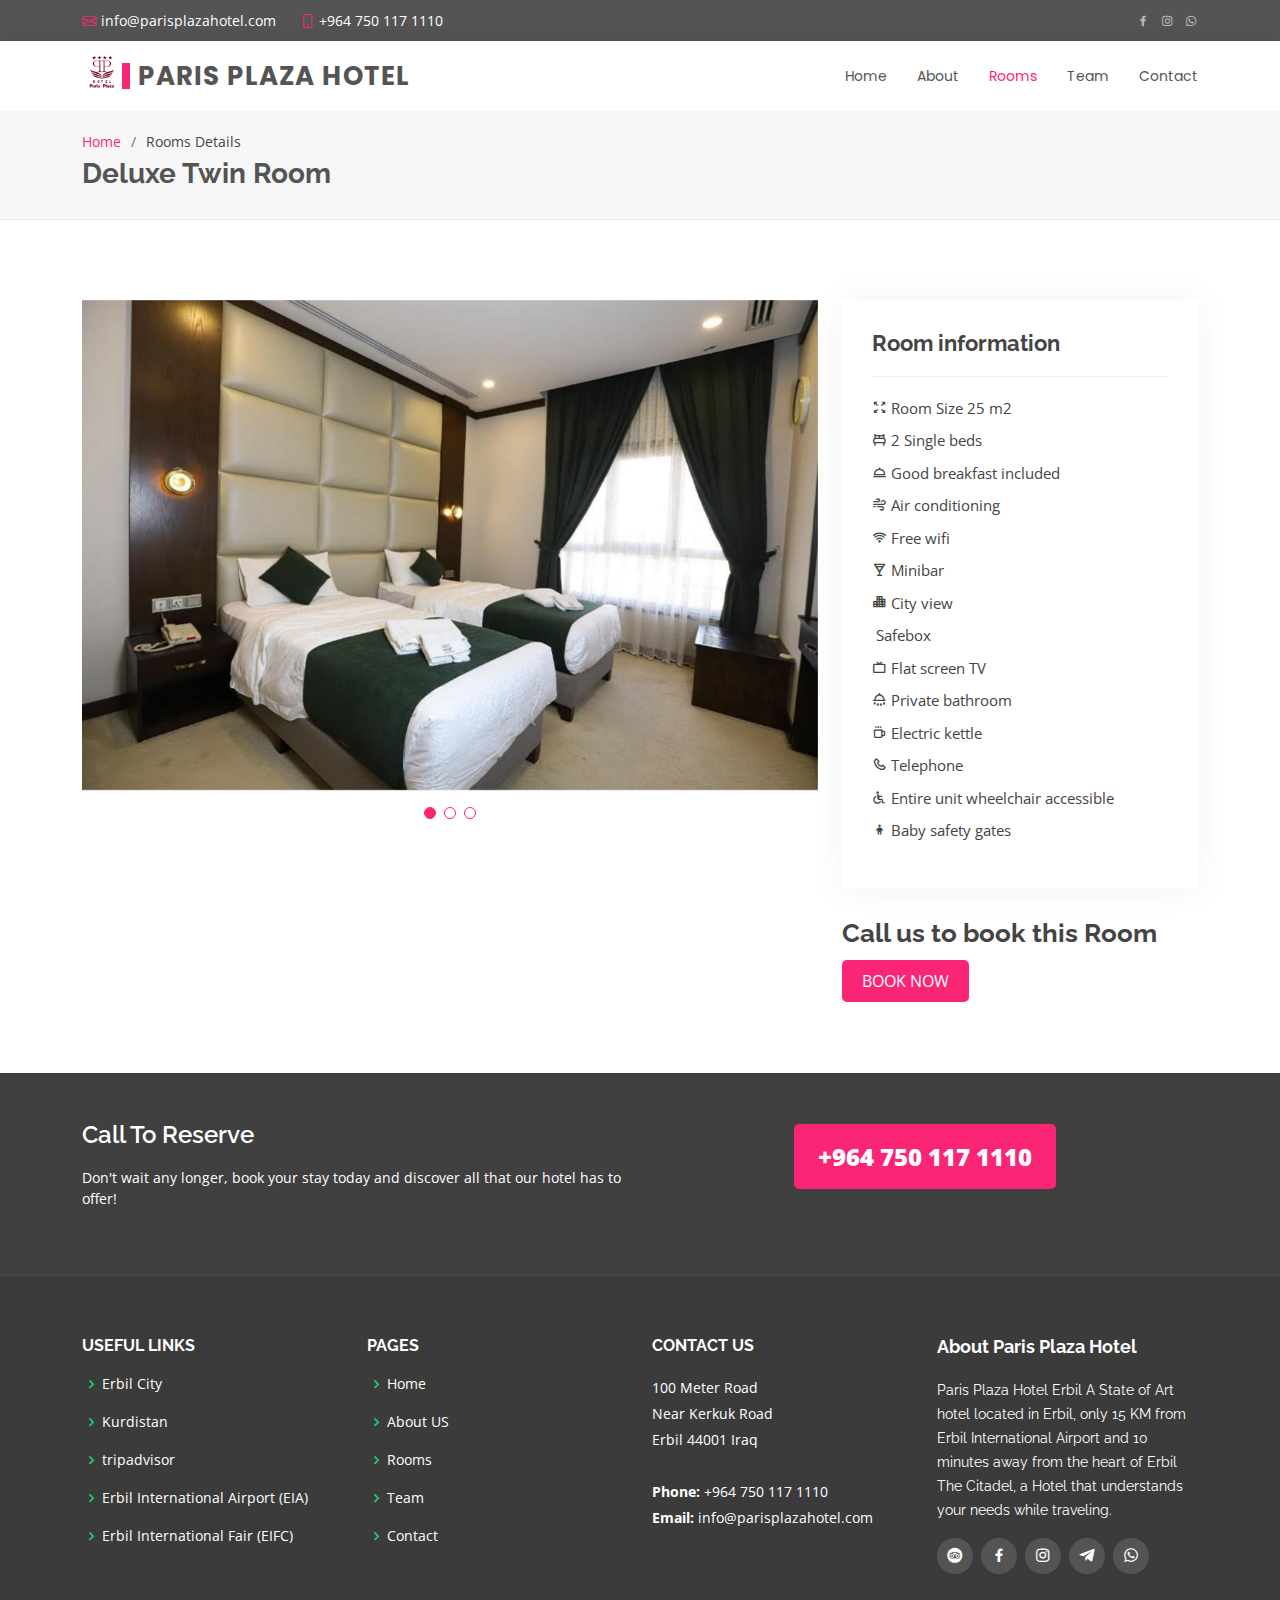
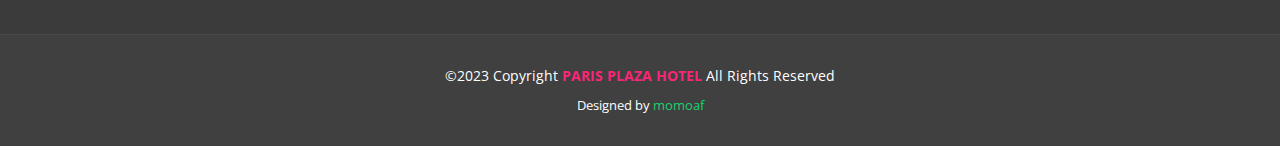
<file: deluxe-twin-room.html>
<!DOCTYPE html>
<html lang="en">

<head>
  <meta charset="utf-8" />
  <meta content="width=device-width, initial-scale=1.0" name="viewport" />

  <title>Paris Plaza Hotel | Erbil</title>
  <meta content="" name="best hotels in erbil, 4 star hotel in erbil" />
  <meta content="" name="hotel, erbil, arbil" />

  <!-- Favicons -->
  <link href="assets/img/favicon.png" rel="icon" />
  <link href="assets/img/apple-touch-icon.png" rel="apple-touch-icon" />

  <!-- Google Fonts -->
  <link
    href="https://fonts.googleapis.com/css?family=Open+Sans:300,300i,400,400i,600,600i,700,700i|Raleway:300,300i,400,400i,500,500i,600,600i,700,700i|Poppins:300,300i,400,400i,500,500i,600,600i,700,700i"
    rel="stylesheet" />

  <!-- Vendor CSS Files -->
  <link href="assets/vendor/animate.css/animate.min.css" rel="stylesheet" />
  <link href="assets/vendor/bootstrap/css/bootstrap.min.css" rel="stylesheet" />
  <link href="assets/vendor/bootstrap-icons/bootstrap-icons.css" rel="stylesheet" />
  <link href="assets/vendor/boxicons/css/boxicons.min.css" rel="stylesheet" />
  <link href="assets/vendor/glightbox/css/glightbox.min.css" rel="stylesheet" />
  <link href="assets/vendor/swiper/swiper-bundle.min.css" rel="stylesheet" />

  <!-- Template Main CSS File -->
  <link href="assets/css/style.css" rel="stylesheet" />
</head>

<body>
  <!-- ======= Top Bar ======= -->
  <section id="topbar" class="d-flex align-items-center">
    <div class="container d-flex justify-content-center justify-content-md-between">
      <div class="contact-info d-flex align-items-center">
        <i class="bi bi-envelope d-flex align-items-center"><a
            href="mailto:contact@example.com">info@parisplazahotel.com</a></i>
        <i class="bi bi-phone d-flex align-items-center ms-4"><span>+964 750 117 1110</span></i>
      </div>
      <div class="social-links d-none d-md-flex align-items-center">
        <a href="https://www.facebook.com/Paris.Plaza.Hotel/" target="_blank" class="facebook"><i
            class="bx bxl-facebook"></i></a>
        <a href="https://www.instagram.com/explore/locations/1007712782682211/paris-plaza-hotel/" target="_blank"
          class="instagram"><i class="bx bxl-instagram"></i></a>
        <a href="https://wa.me/9647501171110" target="_blank" class="linkedin"><i class="bx bxl-whatsapp"></i></a>
      </div>
    </div>
  </section>

  <!-- ======= Header ======= -->
  <header id="header" class="d-flex align-items-center">
    <div class="container d-flex justify-content-between align-items-center">
      <div class="logo d-flex">
        <a href="index.html"><img src="assets/img/logo.png" alt="" class="img-fluid" />
          <h1><a href="index.html">PARIS PLAZA HOTEL</a></h1>
        </a>
      </div>

      <nav id="navbar" class="navbar">
        <ul>
          <li><a href="index.html">Home</a></li>
          <li><a href="about.html">About</a></li>
          <li><a class="active" href="rooms.html">Rooms</a></li>
          <li><a href="team.html">Team</a></li>
          <li><a href="contact.html">Contact</a></li>
        </ul>
        <i class="bi bi-list mobile-nav-toggle"></i>
      </nav>
      <!-- .navbar -->
    </div>
  </header>
  <!-- End Header -->

  <main id="main">
    <!-- ======= Breadcrumbs ======= -->
    <section id="breadcrumbs" class="breadcrumbs">
      <div class="container">
        <ol>
          <li><a href="index.html">Home</a></li>
          <li>Rooms Details</li>
        </ol>
        <h2>Deluxe Twin Room</h2>
      </div>
    </section>
    <!-- End Breadcrumbs -->

    <!-- ======= rooms Details Section ======= -->
    <section id="rooms-details" class="rooms-details">
      <div class="container">
        <div class="row gy-4">
          <div class="col-lg-8">
            <div class="rooms-details-slider swiper">
              <div class="swiper-wrapper align-items-center">
                <div class="swiper-slide">
                  <img src="assets/img/rooms/deluxe-twin-room-1.jpg" alt="" />
                </div>

                <div class="swiper-slide">
                  <img src="assets/img/rooms/deluxe-twin-room-2.jpg" alt="" />
                </div>

                <div class="swiper-slide">
                  <img src="assets/img/rooms/deluxe-twin-room-3.jpg" alt="" />
                </div>
              </div>
              <div class="swiper-pagination"></div>
            </div>
          </div>

          <div class="col-lg-4">
            <div class="rooms-info">
              <h3>Room information</h3>
              <ul>
                <li><i class="bx bx-expand"></i> Room Size 25 m2</li>
                <li><i class="bx bx-bed"></i> 2 Single beds</li>
                <li><i class="bx bx-dish"></i> Good breakfast included</li>
                <li><i class="bx bx-wind"></i> Air conditioning</li>
                <li><i class="bx bx-wifi"></i> Free wifi</li>
                <li><i class="bx bx-drink"></i> Minibar</li>
                <li><i class="bx bxs-city"></i> City view</li>
                <li><i class="bx bxs-money"></i> Safebox</li>
                <li><i class="bx bx-tv"></i> Flat screen TV</li>
                <li><i class="bx bx-shower"></i> Private bathroom</li>
                <li><i class="bx bx-coffee"></i> Electric kettle</li>
                <li><i class="bx bx-phone"></i> Telephone</li>
                <li>
                  <i class="bx bx-handicap"></i> Entire unit wheelchair
                  accessible
                </li>
                <li><i class="bx bx-child"></i> Baby safety gates</li>
              </ul>
            </div>
            <div class="rooms-description">
              <h2>Call us to book this Room</h2>
              <a href="tel :+9647501171110" class="btn-get-started animate__animated animate__fadeInUp">BOOK NOW</a>
            </div>
          </div>
        </div>
      </div>
    </section>
    <!-- End rooms Details Section -->
  </main>
  <!-- End #main -->

  <!-- ======= Footer ======= -->
  <footer id="footer">
    <div class="footer-newsletter">
      <div class="container">
        <div class="row">
          <div class="col-lg-6">
            <h4>Call To Reserve</h4>
            <p>
              Don't wait any longer, book your stay today and discover all
              that our hotel has to offer!
            </p>
          </div>
          <div class="col-lg-6 text-center mt-3">
            <a href="tel :+9647501171110" class="btn-get-started animate__animated animate__fadeInUp">
              +964 750 117 1110
            </a>
          </div>
        </div>
      </div>
    </div>

    <div class="footer-top">
      <div class="container">
        <div class="row">
          <div class="col-lg-3 col-md-6 footer-links">
            <h4>Useful Links</h4>
            <ul>
              <li>
                <i class="bx bx-chevron-right"></i>
                <a href="https://www.hawlergov.org/app/en" target="_blank">Erbil City</a>
              </li>
              <li>
                <i class="bx bx-chevron-right"></i>
                <a href="https://gov.krd/english/" target="_blank">Kurdistan</a>
              </li>
              <li>
                <i class="bx bx-chevron-right"></i>
                <a href="https://tripadvisor.com/" target="_blank">tripadvisor</a>
              </li>
              <li>
                <i class="bx bx-chevron-right"></i>
                <a href="https://www.eia.krd/" target="_blank">Erbil International Airport (EIA)</a>
              </li>
              <li>
                <i class="bx bx-chevron-right"></i>
                <a href="https://www.erbilfair.com/" target="_blank">Erbil International Fair (EIFC)</a>
              </li>
            </ul>
          </div>

          <div class="col-lg-3 col-md-6 footer-links">
            <h4>pages</h4>
            <ul>
              <li>
                <i class="bx bx-chevron-right"></i>
                <a href="index.html">Home</a>
              </li>
              <li>
                <i class="bx bx-chevron-right"></i>
                <a href="about.html">About US</a>
              </li>
              <li>
                <i class="bx bx-chevron-right"></i>
                <a href="rooms.html">Rooms</a>
              </li>
              <li>
                <i class="bx bx-chevron-right"></i>
                <a href="team.html">Team</a>
              </li>
              <li>
                <i class="bx bx-chevron-right"></i>
                <a href="contact.html">Contact</a>
              </li>
            </ul>
          </div>

          <div class="col-lg-3 col-md-6 footer-contact">
            <h4>Contact Us</h4>
            <p>
              100 Meter Road <br />
              Near Kerkuk Road<br />
              Erbil 44001 Iraq <br /><br />
              <strong>Phone:</strong> +964 750 117 1110<br />
              <strong>Email:</strong> info@parisplazahotel.com<br />
            </p>
          </div>

          <div class="col-lg-3 col-md-6 footer-info">
            <h3>About Paris Plaza Hotel</h3>
            <p>
              Paris Plaza Hotel Erbil A State of Art hotel located in Erbil,
              only 15 KM from Erbil International Airport and 10 minutes away
              from the heart of Erbil The Citadel, a Hotel that understands
              your needs while traveling.
            </p>
            <div class="social-links mt-3">
              <a href="https://www.tripadvisor.com/Hotel_Review-g659505-d10815425-Reviews-Paris_Plaza_Hotel-Erbil_Erbil_Province.html#/media/10815425/217008603:p/?albumid=101&type=0&category=101"
                target="_blank" class="twitter"><i class="bx bxl-trip-advisor"></i></a>
              <a href="https://www.facebook.com/Paris.Plaza.Hotel/" target="_blank" class="facebook"><i
                  class="bx bxl-facebook"></i></a>
              <a href="https://www.instagram.com/explore/locations/1007712782682211/paris-plaza-hotel/" target="_blank"
                class="instagram"><i class="bx bxl-instagram"></i></a>
              <a href="https://telegram.org/" target="_blank" class="google-plus"><i class="bx bxl-telegram"></i></a>
              <a href="https://wa.me/9647501171110" target="_blank" class="linkedin"><i
                  class="bx bxl-whatsapp"></i></a>
            </div>
          </div>
        </div>
      </div>
    </div>

    <div class="container">
      <div class="copyright">
        &copy;2023 Copyright
        <strong><span> PARIS PLAZA HOTEL </span></strong> All Rights Reserved
      </div>
      <div class="credits">
        Designed by <a href="https://momoaf.com/" target="_blank">momoaf</a>
      </div>
    </div>
  </footer>
  <!-- End Footer -->

  <a href="#" class="back-to-top d-flex align-items-center justify-content-center"><i
      class="bi bi-arrow-up-short"></i></a>

  <!-- Vendor JS Files -->
  <script src="assets/vendor/purecounter/purecounter_vanilla.js"></script>
  <script src="assets/vendor/bootstrap/js/bootstrap.bundle.min.js"></script>
  <script src="assets/vendor/glightbox/js/glightbox.min.js"></script>
  <script src="assets/vendor/isotope-layout/isotope.pkgd.min.js"></script>
  <script src="assets/vendor/swiper/swiper-bundle.min.js"></script>
  <script src="assets/vendor/waypoints/noframework.waypoints.js"></script>
  <script src="assets/vendor/php-email-form/validate.js"></script>

  <!-- Template Main JS File -->
  <script src="assets/js/main.js"></script>
</body>

</html>
</file>
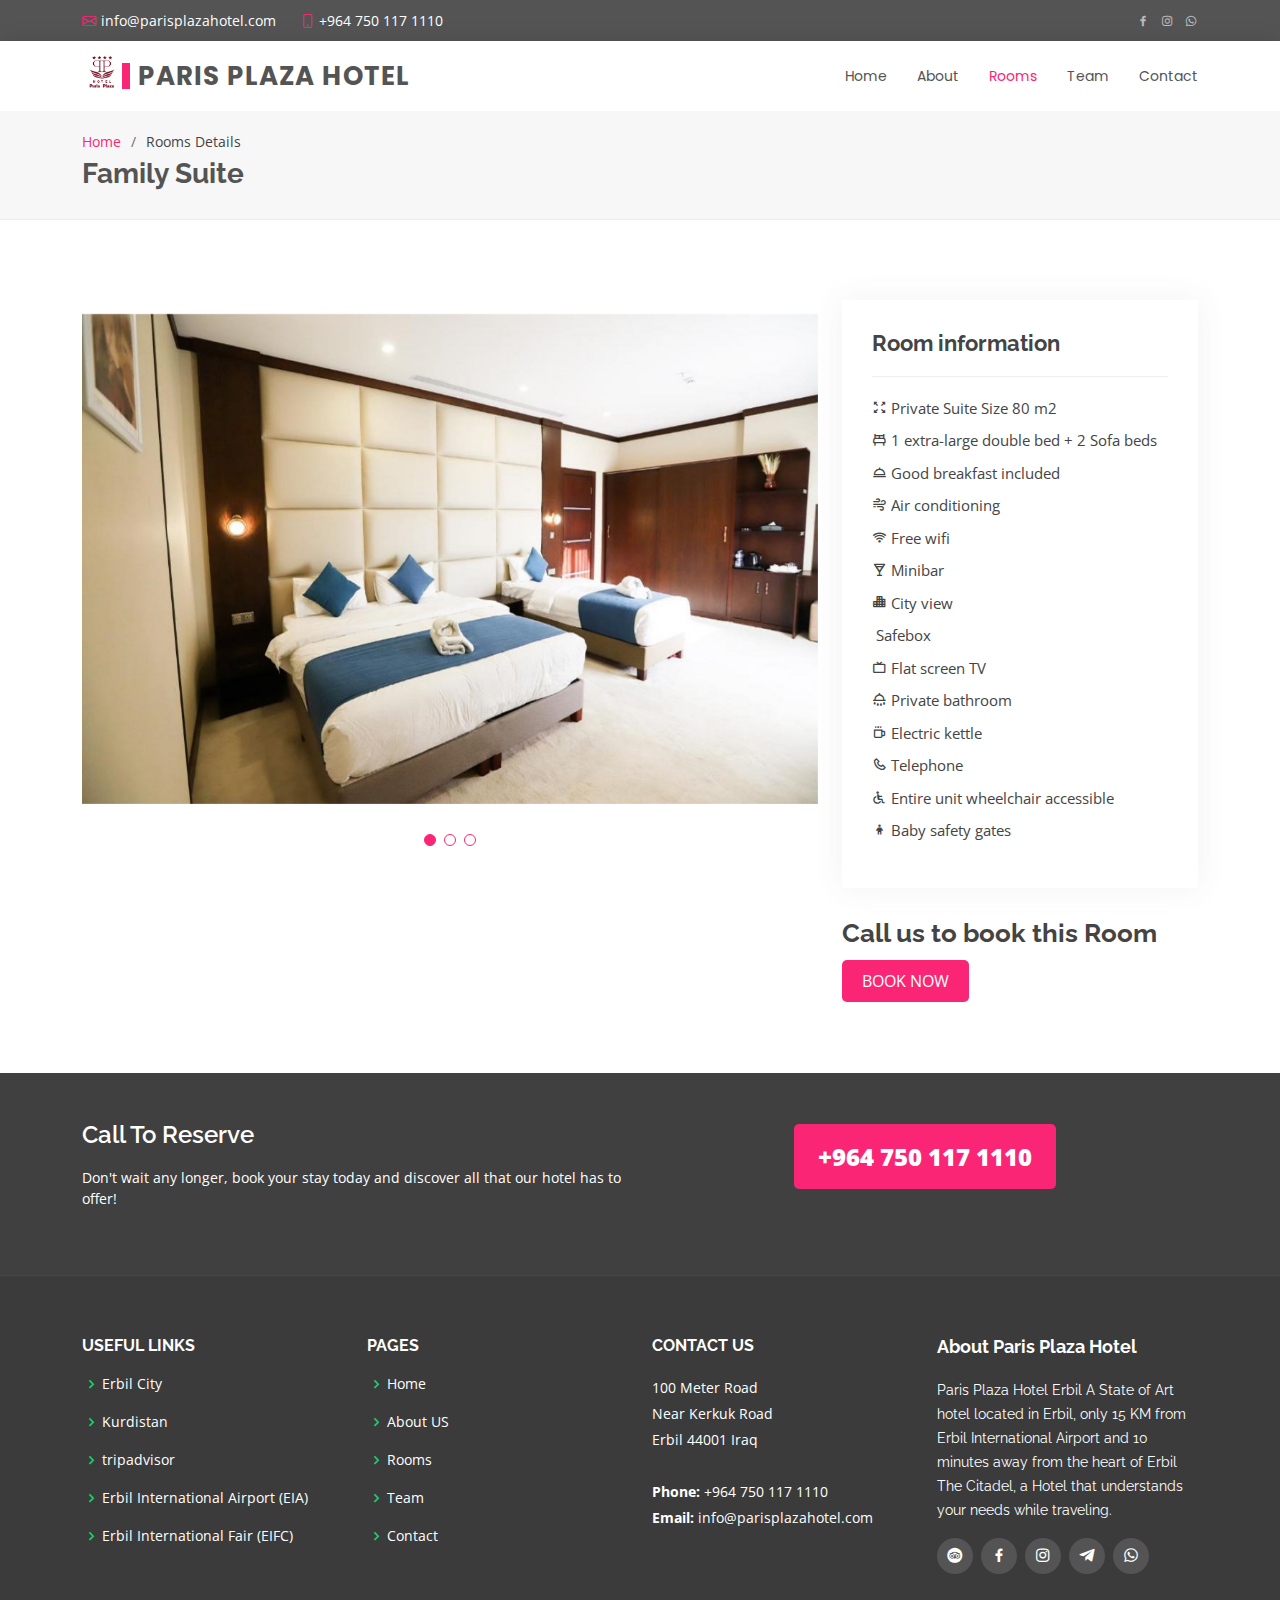
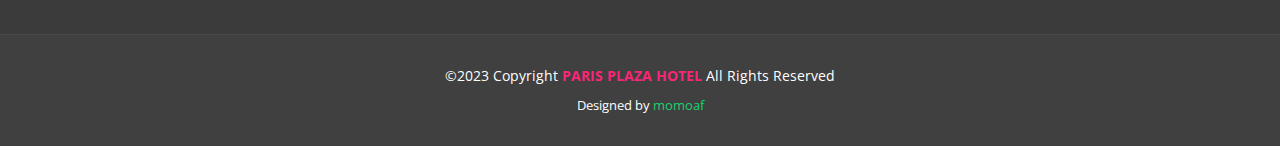
<file: family-suite.html>
<!DOCTYPE html>
<html lang="en">

<head>
  <meta charset="utf-8" />
  <meta content="width=device-width, initial-scale=1.0" name="viewport" />

  <title>Paris Plaza Hotel | Erbil</title>
  <meta content="" name="best hotels in erbil, 4 star hotel in erbil" />
  <meta content="" name="hotel, erbil, arbil" />

  <!-- Favicons -->
  <link href="assets/img/favicon.png" rel="icon" />
  <link href="assets/img/apple-touch-icon.png" rel="apple-touch-icon" />

  <!-- Google Fonts -->
  <link
    href="https://fonts.googleapis.com/css?family=Open+Sans:300,300i,400,400i,600,600i,700,700i|Raleway:300,300i,400,400i,500,500i,600,600i,700,700i|Poppins:300,300i,400,400i,500,500i,600,600i,700,700i"
    rel="stylesheet" />

  <!-- Vendor CSS Files -->
  <link href="assets/vendor/animate.css/animate.min.css" rel="stylesheet" />
  <link href="assets/vendor/bootstrap/css/bootstrap.min.css" rel="stylesheet" />
  <link href="assets/vendor/bootstrap-icons/bootstrap-icons.css" rel="stylesheet" />
  <link href="assets/vendor/boxicons/css/boxicons.min.css" rel="stylesheet" />
  <link href="assets/vendor/glightbox/css/glightbox.min.css" rel="stylesheet" />
  <link href="assets/vendor/swiper/swiper-bundle.min.css" rel="stylesheet" />

  <!-- Template Main CSS File -->
  <link href="assets/css/style.css" rel="stylesheet" />
</head>

<body>
  <!-- ======= Top Bar ======= -->
  <section id="topbar" class="d-flex align-items-center">
    <div class="container d-flex justify-content-center justify-content-md-between">
      <div class="contact-info d-flex align-items-center">
        <i class="bi bi-envelope d-flex align-items-center"><a
            href="mailto:contact@example.com">info@parisplazahotel.com</a></i>
        <i class="bi bi-phone d-flex align-items-center ms-4"><span>+964 750 117 1110</span></i>
      </div>
      <div class="social-links d-none d-md-flex align-items-center">
        <a href="https://www.facebook.com/Paris.Plaza.Hotel/" target="_blank" class="facebook"><i
            class="bx bxl-facebook"></i></a>
        <a href="https://www.instagram.com/explore/locations/1007712782682211/paris-plaza-hotel/" target="_blank"
          class="instagram"><i class="bx bxl-instagram"></i></a>
        <a href="https://wa.me/9647501171110" target="_blank" class="linkedin"><i class="bx bxl-whatsapp"></i></a>
      </div>
    </div>
  </section>

  <!-- ======= Header ======= -->
  <header id="header" class="d-flex align-items-center">
    <div class="container d-flex justify-content-between align-items-center">
      <div class="logo d-flex">
        <a href="index.html"><img src="assets/img/logo.png" alt="" class="img-fluid" />
          <h1><a href="index.html">PARIS PLAZA HOTEL</a></h1>
        </a>
      </div>

      <nav id="navbar" class="navbar">
        <ul>
          <li><a href="index.html">Home</a></li>
          <li><a href="about.html">About</a></li>
          <li><a class="active" href="rooms.html">Rooms</a></li>
          <li><a href="team.html">Team</a></li>
          <li><a href="contact.html">Contact</a></li>
        </ul>
        <i class="bi bi-list mobile-nav-toggle"></i>
      </nav>
      <!-- .navbar -->
    </div>
  </header>
  <!-- End Header -->

  <main id="main">
    <!-- ======= Breadcrumbs ======= -->
    <section id="breadcrumbs" class="breadcrumbs">
      <div class="container">
        <ol>
          <li><a href="index.html">Home</a></li>
          <li>Rooms Details</li>
        </ol>
        <h2>Family Suite</h2>
      </div>
    </section>
    <!-- End Breadcrumbs -->

    <!-- ======= rooms Details Section ======= -->
    <section id="rooms-details" class="rooms-details">
      <div class="container">
        <div class="row gy-4">
          <div class="col-lg-8">
            <div class="rooms-details-slider swiper">
              <div class="swiper-wrapper align-items-center">
                <div class="swiper-slide">
                  <img src="assets/img/rooms/family-suite-1.jpg" alt="" />
                </div>

                <div class="swiper-slide">
                  <img src="assets/img/rooms/family-suite-2.jpg" alt="" />
                </div>

                <div class="swiper-slide">
                  <img src="assets/img/rooms/family-suite-3.jpg" alt="" />
                </div>
              </div>
              <div class="swiper-pagination"></div>
            </div>
          </div>

          <div class="col-lg-4">
            <div class="rooms-info">
              <h3>Room information</h3>
              <ul>
                <li><i class="bx bx-expand"></i> Private Suite Size 80 m2</li>
                <li>
                  <i class="bx bx-bed"></i> 1 extra-large double bed + 2 Sofa
                  beds
                </li>
                <li><i class="bx bx-dish"></i> Good breakfast included</li>
                <li><i class="bx bx-wind"></i> Air conditioning</li>
                <li><i class="bx bx-wifi"></i> Free wifi</li>
                <li><i class="bx bx-drink"></i> Minibar</li>
                <li><i class="bx bxs-city"></i> City view</li>
                <li><i class="bx bxs-money"></i> Safebox</li>
                <li><i class="bx bx-tv"></i> Flat screen TV</li>
                <li><i class="bx bx-shower"></i> Private bathroom</li>
                <li><i class="bx bx-coffee"></i> Electric kettle</li>
                <li><i class="bx bx-phone"></i> Telephone</li>
                <li>
                  <i class="bx bx-handicap"></i> Entire unit wheelchair
                  accessible
                </li>
                <li><i class="bx bx-child"></i> Baby safety gates</li>
              </ul>
            </div>
            <div class="rooms-description">
              <h2>Call us to book this Room</h2>
              <a href="tel :+9647501171110" class="btn-get-started animate__animated animate__fadeInUp">BOOK NOW</a>
            </div>
          </div>
        </div>
      </div>
    </section>
    <!-- End rooms Details Section -->
  </main>
  <!-- End #main -->

  <!-- ======= Footer ======= -->
  <footer id="footer">
    <div class="footer-newsletter">
      <div class="container">
        <div class="row">
          <div class="col-lg-6">
            <h4>Call To Reserve</h4>
            <p>
              Don't wait any longer, book your stay today and discover all
              that our hotel has to offer!
            </p>
          </div>
          <div class="col-lg-6 text-center mt-3">
            <a href="tel :+9647501171110" class="btn-get-started animate__animated animate__fadeInUp">
              +964 750 117 1110
            </a>
          </div>
        </div>
      </div>
    </div>

    <div class="footer-top">
      <div class="container">
        <div class="row">
          <div class="col-lg-3 col-md-6 footer-links">
            <h4>Useful Links</h4>
            <ul>
              <li>
                <i class="bx bx-chevron-right"></i>
                <a href="https://www.hawlergov.org/app/en" target="_blank">Erbil City</a>
              </li>
              <li>
                <i class="bx bx-chevron-right"></i>
                <a href="https://gov.krd/english/" target="_blank">Kurdistan</a>
              </li>
              <li>
                <i class="bx bx-chevron-right"></i>
                <a href="https://tripadvisor.com/" target="_blank">tripadvisor</a>
              </li>
              <li>
                <i class="bx bx-chevron-right"></i>
                <a href="https://www.eia.krd/" target="_blank">Erbil International Airport (EIA)</a>
              </li>
              <li>
                <i class="bx bx-chevron-right"></i>
                <a href="https://www.erbilfair.com/" target="_blank">Erbil International Fair (EIFC)</a>
              </li>
            </ul>
          </div>

          <div class="col-lg-3 col-md-6 footer-links">
            <h4>pages</h4>
            <ul>
              <li>
                <i class="bx bx-chevron-right"></i>
                <a href="index.html">Home</a>
              </li>
              <li>
                <i class="bx bx-chevron-right"></i>
                <a href="about.html">About US</a>
              </li>
              <li>
                <i class="bx bx-chevron-right"></i>
                <a href="rooms.html">Rooms</a>
              </li>
              <li>
                <i class="bx bx-chevron-right"></i>
                <a href="team.html">Team</a>
              </li>
              <li>
                <i class="bx bx-chevron-right"></i>
                <a href="contact.html">Contact</a>
              </li>
            </ul>
          </div>

          <div class="col-lg-3 col-md-6 footer-contact">
            <h4>Contact Us</h4>
            <p>
              100 Meter Road <br />
              Near Kerkuk Road<br />
              Erbil 44001 Iraq <br /><br />
              <strong>Phone:</strong> +964 750 117 1110<br />
              <strong>Email:</strong> info@parisplazahotel.com<br />
            </p>
          </div>

          <div class="col-lg-3 col-md-6 footer-info">
            <h3>About Paris Plaza Hotel</h3>
            <p>
              Paris Plaza Hotel Erbil A State of Art hotel located in Erbil,
              only 15 KM from Erbil International Airport and 10 minutes away
              from the heart of Erbil The Citadel, a Hotel that understands
              your needs while traveling.
            </p>
            <div class="social-links mt-3">
              <a href="https://www.tripadvisor.com/Hotel_Review-g659505-d10815425-Reviews-Paris_Plaza_Hotel-Erbil_Erbil_Province.html#/media/10815425/217008603:p/?albumid=101&type=0&category=101"
                target="_blank" class="twitter"><i class="bx bxl-trip-advisor"></i></a>
              <a href="https://www.facebook.com/Paris.Plaza.Hotel/" target="_blank" class="facebook"><i
                  class="bx bxl-facebook"></i></a>
              <a href="https://www.instagram.com/explore/locations/1007712782682211/paris-plaza-hotel/" target="_blank"
                class="instagram"><i class="bx bxl-instagram"></i></a>
              <a href="https://telegram.org/" target="_blank" class="google-plus"><i class="bx bxl-telegram"></i></a>
              <a href="https://wa.me/9647501171110" target="_blank" class="linkedin"><i
                  class="bx bxl-whatsapp"></i></a>
            </div>
          </div>
        </div>
      </div>
    </div>

    <div class="container">
      <div class="copyright">
        &copy;2023 Copyright
        <strong><span> PARIS PLAZA HOTEL </span></strong> All Rights Reserved
      </div>
      <div class="credits">
        Designed by <a href="https://momoaf.com/" target="_blank">momoaf</a>
      </div>
    </div>
  </footer>
  <!-- End Footer -->

  <a href="#" class="back-to-top d-flex align-items-center justify-content-center"><i
      class="bi bi-arrow-up-short"></i></a>

  <!-- Vendor JS Files -->
  <script src="assets/vendor/purecounter/purecounter_vanilla.js"></script>
  <script src="assets/vendor/bootstrap/js/bootstrap.bundle.min.js"></script>
  <script src="assets/vendor/glightbox/js/glightbox.min.js"></script>
  <script src="assets/vendor/isotope-layout/isotope.pkgd.min.js"></script>
  <script src="assets/vendor/swiper/swiper-bundle.min.js"></script>
  <script src="assets/vendor/waypoints/noframework.waypoints.js"></script>
  <script src="assets/vendor/php-email-form/validate.js"></script>

  <!-- Template Main JS File -->
  <script src="assets/js/main.js"></script>
</body>

</html>
</file>
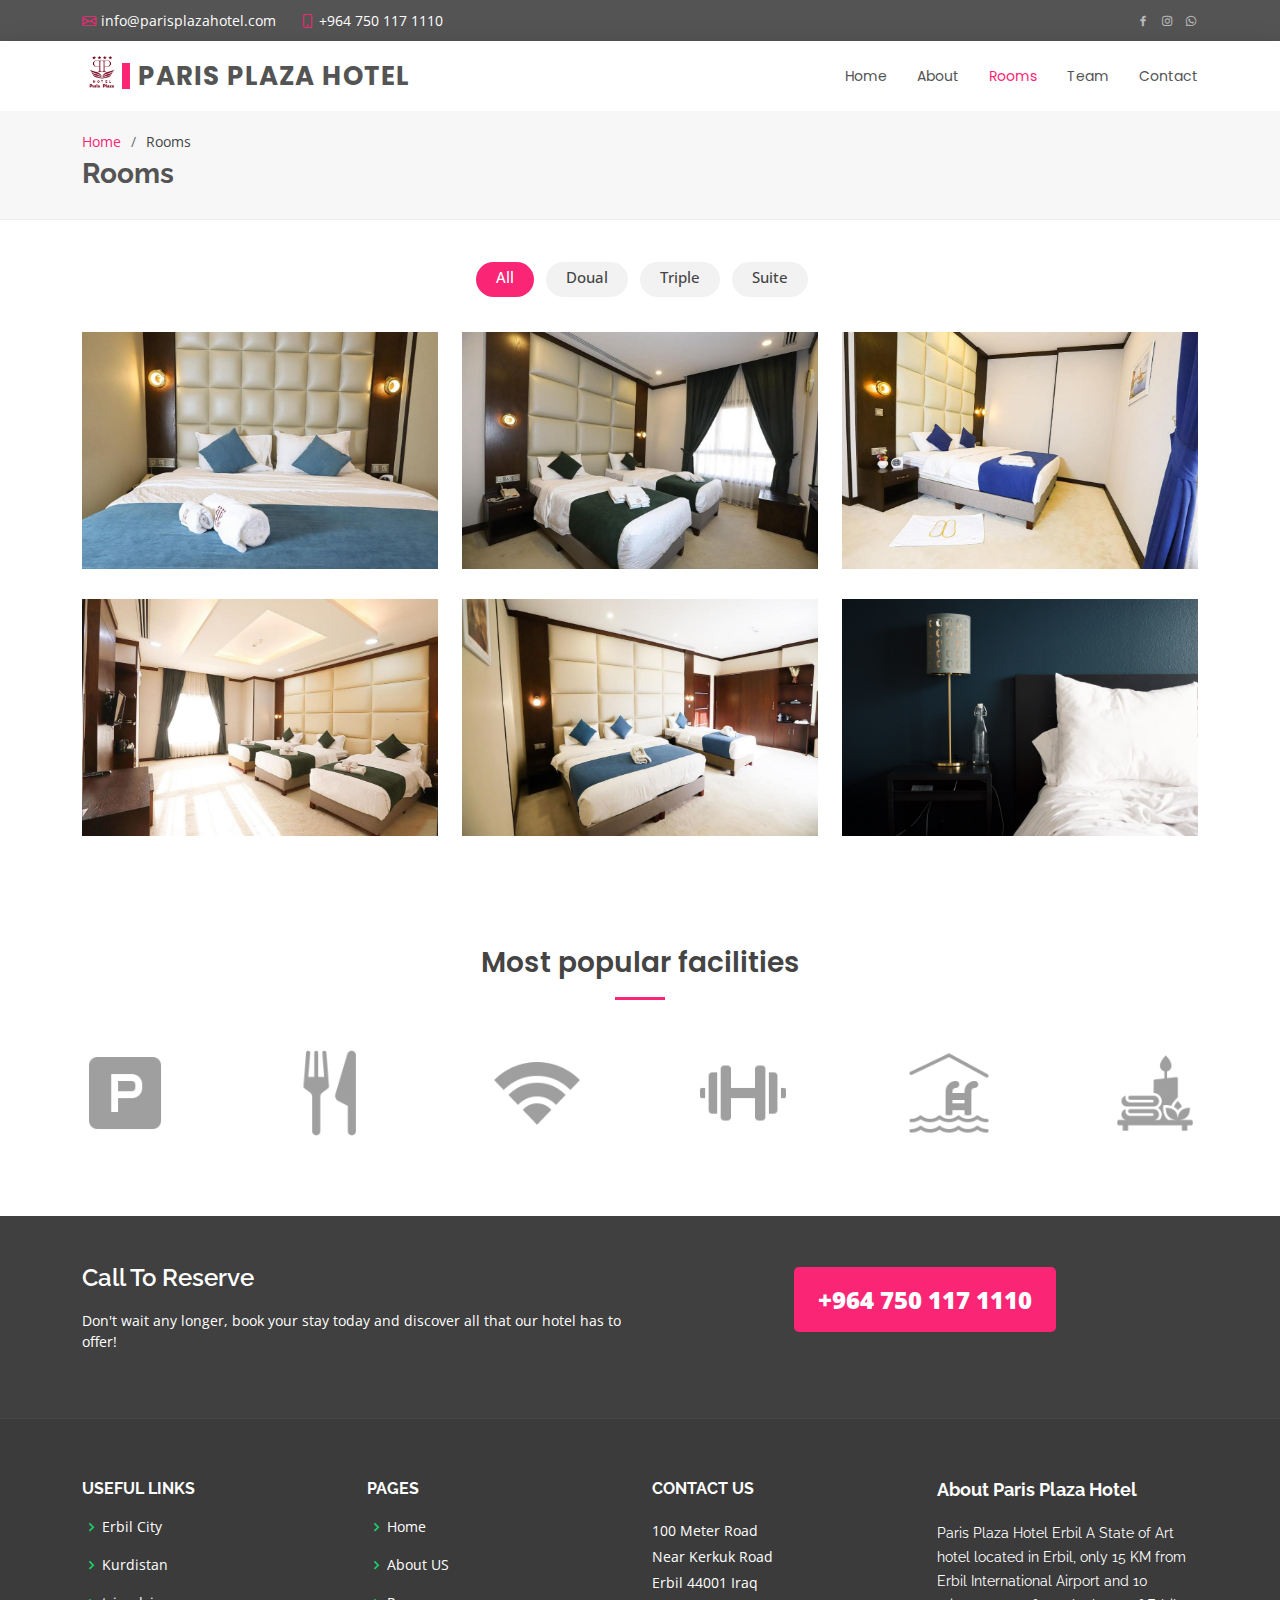
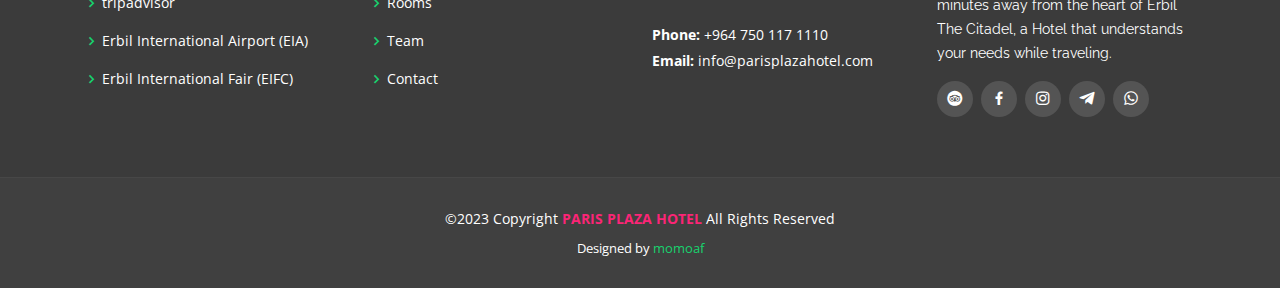
<file: rooms.html>
<!DOCTYPE html>
<html lang="en">

<head>
  <meta charset="utf-8" />
  <meta content="width=device-width, initial-scale=1.0" name="viewport" />

  <title>Paris Plaza Hotel | Erbil</title>
  <meta content="" name="best hotels in erbil, 4 star hotel in erbil" />
  <meta content="" name="hotel, erbil, arbil" />

  <!-- Favicons -->
  <link href="assets/img/favicon.png" rel="icon" />
  <link href="assets/img/apple-touch-icon.png" rel="apple-touch-icon" />

  <!-- Google Fonts -->
  <link
    href="https://fonts.googleapis.com/css?family=Open+Sans:300,300i,400,400i,600,600i,700,700i|Raleway:300,300i,400,400i,500,500i,600,600i,700,700i|Poppins:300,300i,400,400i,500,500i,600,600i,700,700i"
    rel="stylesheet" />

  <!-- Vendor CSS Files -->
  <link href="assets/vendor/animate.css/animate.min.css" rel="stylesheet" />
  <link href="assets/vendor/bootstrap/css/bootstrap.min.css" rel="stylesheet" />
  <link href="assets/vendor/bootstrap-icons/bootstrap-icons.css" rel="stylesheet" />
  <link href="assets/vendor/boxicons/css/boxicons.min.css" rel="stylesheet" />
  <link href="assets/vendor/glightbox/css/glightbox.min.css" rel="stylesheet" />
  <link href="assets/vendor/swiper/swiper-bundle.min.css" rel="stylesheet" />

  <!-- Template Main CSS File -->
  <link href="assets/css/style.css" rel="stylesheet" />
</head>

<body>
  <!-- ======= Top Bar ======= -->
  <section id="topbar" class="d-flex align-items-center">
    <div class="container d-flex justify-content-center justify-content-md-between">
      <div class="contact-info d-flex align-items-center">
        <i class="bi bi-envelope d-flex align-items-center"><a
            href="mailto:contact@example.com">info@parisplazahotel.com</a></i>
        <i class="bi bi-phone d-flex align-items-center ms-4"><span>+964 750 117 1110</span></i>
      </div>
      <div class="social-links d-none d-md-flex align-items-center">
        <a href="https://www.facebook.com/Paris.Plaza.Hotel/" target="_blank" class="facebook"><i
            class="bx bxl-facebook"></i></a>
        <a href="https://www.instagram.com/explore/locations/1007712782682211/paris-plaza-hotel/" target="_blank"
          class="instagram"><i class="bx bxl-instagram"></i></a>
        <a href="https://wa.me/9647501171110" target="_blank" class="linkedin"><i class="bx bxl-whatsapp"></i></a>
      </div>
    </div>
  </section>

  <!-- ======= Header ======= -->
  <header id="header" class="d-flex align-items-center">
    <div class="container d-flex justify-content-between align-items-center">
      <div class="logo d-flex">
        <a href="index.html"><img src="assets/img/logo.png" alt="" class="img-fluid" />
          <h1><a href="index.html">PARIS PLAZA HOTEL</a></h1>
        </a>
      </div>

      <nav id="navbar" class="navbar">
        <ul>
          <li><a href="index.html">Home</a></li>
          <li><a href="about.html">About</a></li>
          <li><a class="active" href="rooms.html">Rooms</a></li>
          <li><a href="team.html">Team</a></li>
          <li><a href="contact.html">Contact</a></li>
        </ul>
        <i class="bi bi-list mobile-nav-toggle"></i>
      </nav>
      <!-- .navbar -->
    </div>
  </header>
  <!-- End Header -->

  <main id="main">
    <!-- ======= Breadcrumbs ======= -->
    <section id="breadcrumbs" class="breadcrumbs">
      <div class="container">
        <ol>
          <li><a href="index.html">Home</a></li>
          <li>Rooms</li>
        </ol>
        <h2>Rooms</h2>
      </div>
    </section>
    <!-- End Breadcrumbs -->

    <!-- ======= rooms Section ======= -->
    <section id="rooms" class="rooms">
      <div class="container">
        <div class="row">
          <div class="col-lg-12 d-flex justify-content-center">
            <ul id="rooms-flters">
              <li data-filter="*" class="filter-active">All</li>
              <li data-filter=".filter-doual">Doual</li>
              <li data-filter=".filter-Triple">Triple</li>
              <li data-filter=".filter-Suite">Suite</li>
            </ul>
          </div>
        </div>

        <div class="row rooms-container">
          <div class="col-lg-4 col-md-6 rooms-item filter-doual">
            <div class="rooms-wrap">
              <img src="assets/img/rooms/deluxe-king-room-1.jpg" class="img-fluid" alt="" />
              <div class="rooms-info">
                <h4>Deluxe King Room</h4>
                <!-- <p>App</p> -->
                <div class="rooms-links">
                  <a href="assets/img/rooms/deluxe-king-room-1.jpg" data-gallery="roomsGallery" class="rooms-lightbox"
                    title="Deluxe King Room"><i class="bx bx-plus"></i></a>
                  <a href="deluxe-king-room.html" title="More Details"><i class="bx bx-link"></i></a>
                </div>
              </div>
            </div>
          </div>

          <div class="col-lg-4 col-md-6 rooms-item filter-doual">
            <div class="rooms-wrap">
              <img src="assets/img/rooms/deluxe-twin-room-1.jpg" class="img-fluid" alt="" />
              <div class="rooms-info">
                <h4>Deluxe Twin Room</h4>
                <!-- <p>Web</p> -->
                <div class="rooms-links">
                  <a href="assets/img/rooms/deluxe-twin-room-1.jpg" data-gallery="roomsGallery" class="rooms-lightbox"
                    title="Deluxe Twin Room"><i class="bx bx-plus"></i></a>
                  <a href="deluxe-twin-room.html" title="More Details"><i class="bx bx-link"></i></a>
                </div>
              </div>
            </div>
          </div>

          <div class="col-lg-4 col-md-6 rooms-item filter-doual">
            <div class="rooms-wrap">
              <img src="assets/img/rooms/Superior-king-room-1.jpg" class="img-fluid" alt="" />
              <div class="rooms-info">
                <h4>Superior king room</h4>
                <!-- <p>App</p> -->
                <div class="rooms-links">
                  <a href="assets/img/rooms/Superior-king-room-1.jpg" data-gallery="roomsGallery" class="rooms-lightbox"
                    title="Superior King Room"><i class="bx bx-plus"></i></a>
                  <a href="superior-king-room.html" title="More Details"><i class="bx bx-link"></i></a>
                </div>
              </div>
            </div>
          </div>

          <div class="col-lg-4 col-md-6 rooms-item filter-Triple">
            <div class="rooms-wrap">
              <img src="assets/img/rooms/deluxe-triple-room-1.jpg" class="img-fluid" alt="" />
              <div class="rooms-info">
                <h4>Deluxe Triple Room</h4>
                <!-- <p>Card</p> -->
                <div class="rooms-links">
                  <a href="assets/img/rooms/deluxe-triple-room-1.jpg" data-gallery="roomsGallery" class="rooms-lightbox"
                    title="Deluxe Triple Room"><i class="bx bx-plus"></i></a>
                  <a href="deluxe-triple-room.html" title="More Details"><i class="bx bx-link"></i></a>
                </div>
              </div>
            </div>
          </div>

          <div class="col-lg-4 col-md-6 rooms-item filter-Suite">
            <div class="rooms-wrap">
              <img src="assets/img/rooms/family-suite-1.jpg" class="img-fluid" alt="" />
              <div class="rooms-info">
                <h4>Family Suite</h4>
                <!-- <p>Web</p> -->
                <div class="rooms-links">
                  <a href="assets/img/rooms/family-suite-1.jpg" data-gallery="roomsGallery" class="rooms-lightbox"
                    title="Family Suite"><i class="bx bx-plus"></i></a>
                  <a href="family-suite.html" title="More Details"><i class="bx bx-link"></i></a>
                </div>
              </div>
            </div>
          </div>

          <div class="col-lg-4 col-md-6 rooms-item filter-Suite">
            <div class="rooms-wrap">
              <img src="assets/img/rooms/presidental-suite.jpg" class="img-fluid" alt="" />
              <div class="rooms-info">
                <h4>Presidental Suite</h4>
                <!-- <p>App</p> -->
                <div class="rooms-links">
                  <a href="assets/img/rooms/presidental-suite.jpg" data-gallery="roomsGallery" class="rooms-lightbox"
                    title="Presidental Suite"><i class="bx bx-plus"></i></a>
                  <a title="More Details"><i class="bx bx-link"></i></a>
                </div>
              </div>
            </div>
          </div>
        </div>
      </div>
    </section>
    <!-- End rooms Section -->

    <!-- ======= Clients Section ======= -->
    <section id="clients" class="clients">
      <div class="container">
        <div class="section-title">
          <h2>Most popular facilities</h2>
        </div>

        <div class="clients-slider swiper">
          <div class="swiper-wrapper align-items-center">
            <div class="swiper-slide">
              <img src="assets/img/clients/icon-1.png" class="img-fluid" alt="" />
            </div>
            <div class="swiper-slide">
              <img src="assets/img/clients/icon-2.png" class="img-fluid" alt="" />
            </div>
            <div class="swiper-slide">
              <img src="assets/img/clients/icon-3.png" class="img-fluid" alt="" />
            </div>
            <div class="swiper-slide">
              <img src="assets/img/clients/icon-4.png" class="img-fluid" alt="" />
            </div>
            <div class="swiper-slide">
              <img src="assets/img/clients/icon-5.png" class="img-fluid" alt="" />
            </div>
            <div class="swiper-slide">
              <img src="assets/img/clients/icon-6.png" class="img-fluid" alt="" />
            </div>
            <div class="swiper-slide">
              <img src="assets/img/clients/icon-7.png" class="img-fluid" alt="" />
            </div>
            <div class="swiper-slide">
              <img src="assets/img/clients/icon-8.png" class="img-fluid" alt="" />
            </div>
            <div class="swiper-slide">
              <img src="assets/img/clients/icon-9.png" class="img-fluid" alt="" />
            </div>
            <div class="swiper-slide">
              <img src="assets/img/clients/icon-10.png" class="img-fluid" alt="" />
            </div>
          </div>
          <!-- <div class="swiper-pagination"></div> -->
        </div>
      </div>
    </section>
    <!-- End Clients Section -->
  </main>
  <!-- End #main -->

  <!-- ======= Footer ======= -->
  <footer id="footer">
    <div class="footer-newsletter">
      <div class="container">
        <div class="row">
          <div class="col-lg-6">
            <h4>Call To Reserve</h4>
            <p>
              Don't wait any longer, book your stay today and discover all
              that our hotel has to offer!
            </p>
          </div>
          <div class="col-lg-6 text-center mt-3">
            <a href="tel :+9647501171110" class="btn-get-started animate__animated animate__fadeInUp">
              +964 750 117 1110
            </a>
          </div>
        </div>
      </div>
    </div>

    <div class="footer-top">
      <div class="container">
        <div class="row">
          <div class="col-lg-3 col-md-6 footer-links">
            <h4>Useful Links</h4>
            <ul>
              <li>
                <i class="bx bx-chevron-right"></i>
                <a href="https://www.hawlergov.org/app/en" target="_blank">Erbil City</a>
              </li>
              <li>
                <i class="bx bx-chevron-right"></i>
                <a href="https://gov.krd/english/" target="_blank">Kurdistan</a>
              </li>
              <li>
                <i class="bx bx-chevron-right"></i>
                <a href="https://tripadvisor.com/" target="_blank">tripadvisor</a>
              </li>
              <li>
                <i class="bx bx-chevron-right"></i>
                <a href="https://www.eia.krd/" target="_blank">Erbil International Airport (EIA)</a>
              </li>
              <li>
                <i class="bx bx-chevron-right"></i>
                <a href="https://www.erbilfair.com/" target="_blank">Erbil International Fair (EIFC)</a>
              </li>
            </ul>
          </div>

          <div class="col-lg-3 col-md-6 footer-links">
            <h4>pages</h4>
            <ul>
              <li>
                <i class="bx bx-chevron-right"></i>
                <a href="index.html">Home</a>
              </li>
              <li>
                <i class="bx bx-chevron-right"></i>
                <a href="about.html">About US</a>
              </li>
              <li>
                <i class="bx bx-chevron-right"></i>
                <a href="rooms.html">Rooms</a>
              </li>
              <li>
                <i class="bx bx-chevron-right"></i>
                <a href="team.html">Team</a>
              </li>
              <li>
                <i class="bx bx-chevron-right"></i>
                <a href="contact.html">Contact</a>
              </li>
            </ul>
          </div>

          <div class="col-lg-3 col-md-6 footer-contact">
            <h4>Contact Us</h4>
            <p>
              100 Meter Road <br />
              Near Kerkuk Road<br />
              Erbil 44001 Iraq <br /><br />
              <strong>Phone:</strong> +964 750 117 1110<br />
              <strong>Email:</strong> info@parisplazahotel.com<br />
            </p>
          </div>

          <div class="col-lg-3 col-md-6 footer-info">
            <h3>About Paris Plaza Hotel</h3>
            <p>
              Paris Plaza Hotel Erbil A State of Art hotel located in Erbil,
              only 15 KM from Erbil International Airport and 10 minutes away
              from the heart of Erbil The Citadel, a Hotel that understands
              your needs while traveling.
            </p>
            <div class="social-links mt-3">
              <a href="https://www.tripadvisor.com/Hotel_Review-g659505-d10815425-Reviews-Paris_Plaza_Hotel-Erbil_Erbil_Province.html#/media/10815425/217008603:p/?albumid=101&type=0&category=101"
                target="_blank" class="twitter"><i class="bx bxl-trip-advisor"></i></a>
              <a href="https://www.facebook.com/Paris.Plaza.Hotel/" target="_blank" class="facebook"><i
                  class="bx bxl-facebook"></i></a>
              <a href="https://www.instagram.com/explore/locations/1007712782682211/paris-plaza-hotel/" target="_blank"
                class="instagram"><i class="bx bxl-instagram"></i></a>
              <a href="https://telegram.org/" target="_blank" class="google-plus"><i class="bx bxl-telegram"></i></a>
              <a href="https://wa.me/9647501171110" target="_blank" class="linkedin"><i
                  class="bx bxl-whatsapp"></i></a>
            </div>
          </div>
        </div>
      </div>
    </div>

    <div class="container">
      <div class="copyright">
        &copy;2023 Copyright
        <strong><span> PARIS PLAZA HOTEL </span></strong> All Rights Reserved
      </div>
      <div class="credits">
        Designed by <a href="https://momoaf.com/" target="_blank">momoaf</a>
      </div>
    </div>
  </footer>
  <!-- End Footer -->

  <a href="#" class="back-to-top d-flex align-items-center justify-content-center"><i
      class="bi bi-arrow-up-short"></i></a>

  <!-- Vendor JS Files -->
  <script src="assets/vendor/purecounter/purecounter_vanilla.js"></script>
  <script src="assets/vendor/bootstrap/js/bootstrap.bundle.min.js"></script>
  <script src="assets/vendor/glightbox/js/glightbox.min.js"></script>
  <script src="assets/vendor/isotope-layout/isotope.pkgd.min.js"></script>
  <script src="assets/vendor/swiper/swiper-bundle.min.js"></script>
  <script src="assets/vendor/waypoints/noframework.waypoints.js"></script>
  <script src="assets/vendor/php-email-form/validate.js"></script>

  <!-- Template Main JS File -->
  <script src="assets/js/main.js"></script>
</body>

</html>
</file>
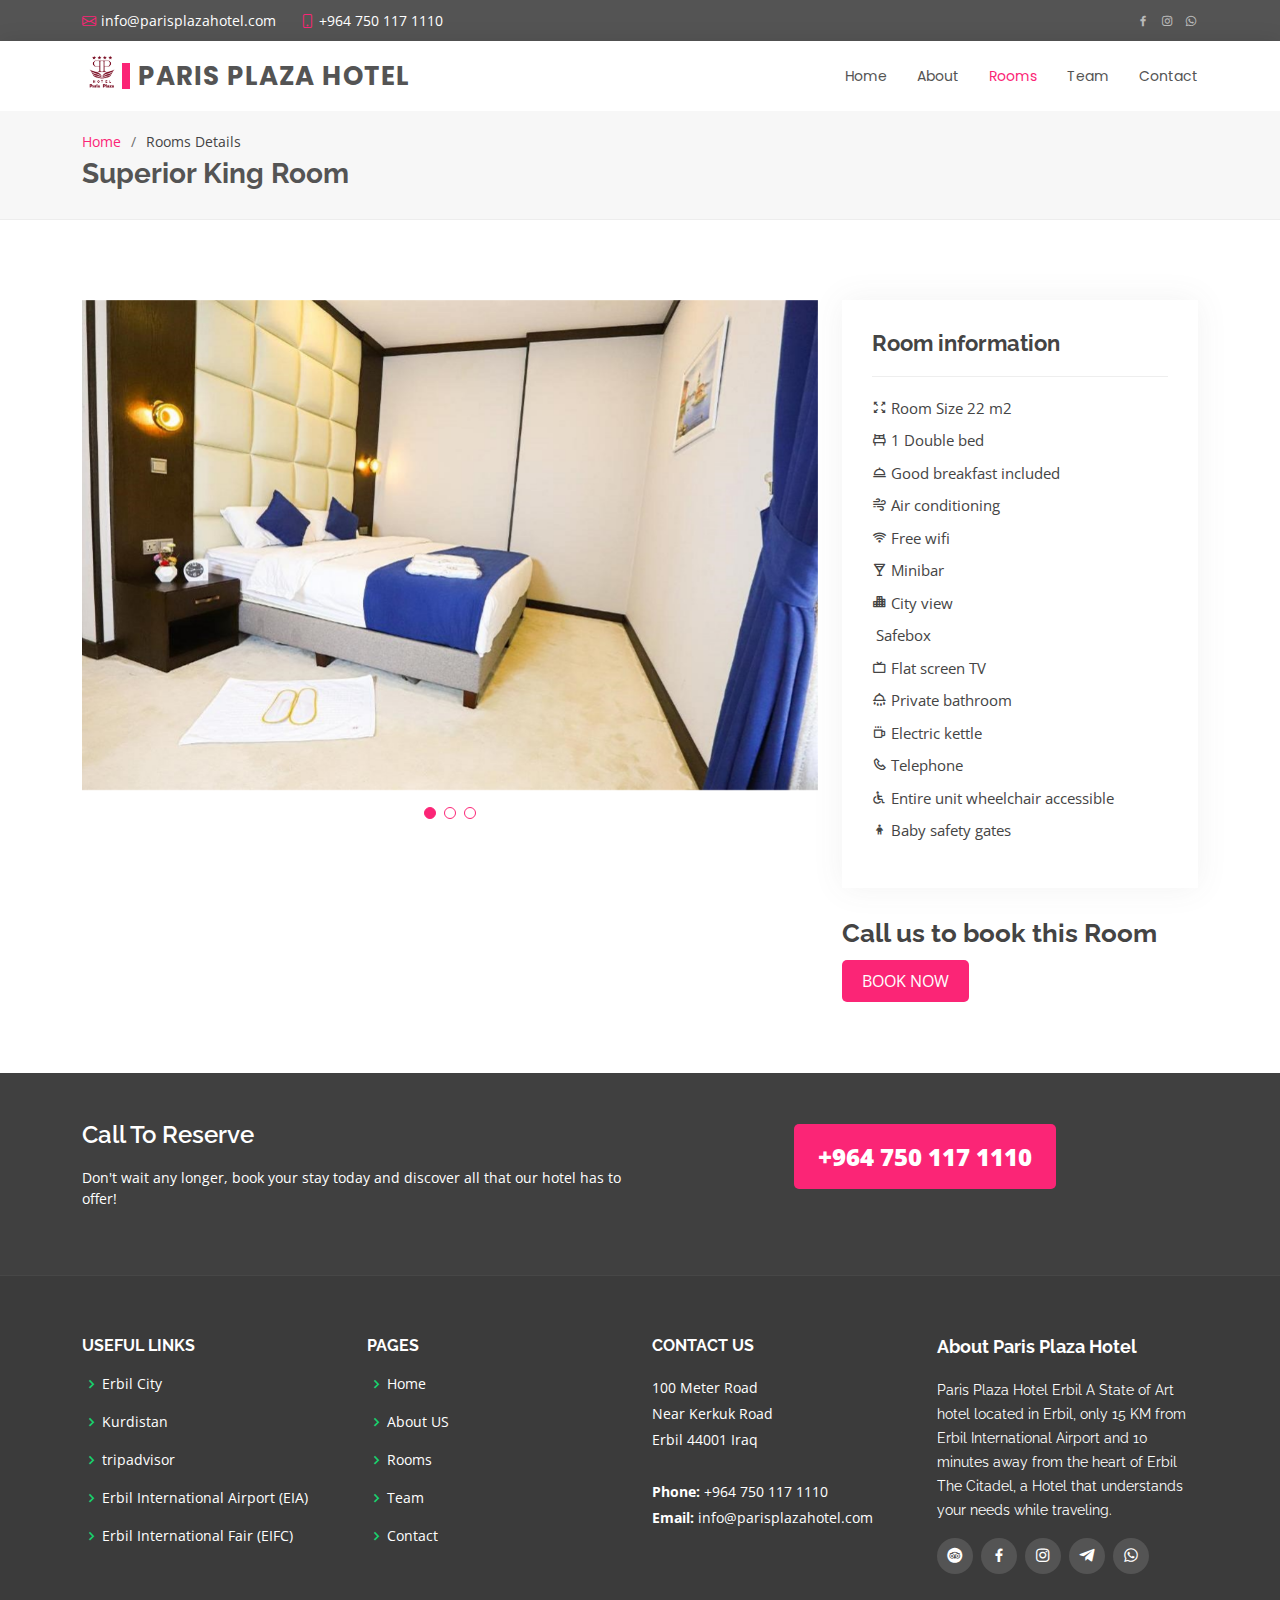
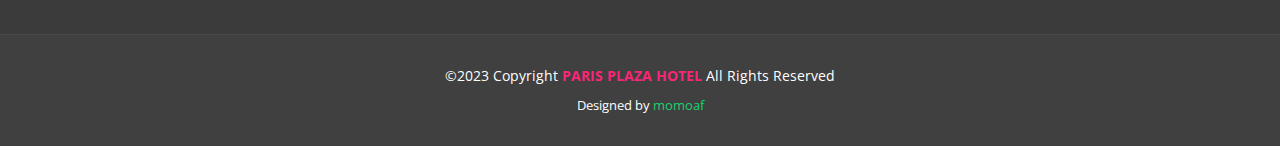
<file: superior-king-room.html>
<!DOCTYPE html>
<html lang="en">

<head>
  <meta charset="utf-8" />
  <meta content="width=device-width, initial-scale=1.0" name="viewport" />

  <title>Paris Plaza Hotel | Erbil</title>
  <meta content="" name="best hotels in erbil, 4 star hotel in erbil" />
  <meta content="" name="hotel, erbil, arbil" />

  <!-- Favicons -->
  <link href="assets/img/favicon.png" rel="icon" />
  <link href="assets/img/apple-touch-icon.png" rel="apple-touch-icon" />

  <!-- Google Fonts -->
  <link
    href="https://fonts.googleapis.com/css?family=Open+Sans:300,300i,400,400i,600,600i,700,700i|Raleway:300,300i,400,400i,500,500i,600,600i,700,700i|Poppins:300,300i,400,400i,500,500i,600,600i,700,700i"
    rel="stylesheet" />

  <!-- Vendor CSS Files -->
  <link href="assets/vendor/animate.css/animate.min.css" rel="stylesheet" />
  <link href="assets/vendor/bootstrap/css/bootstrap.min.css" rel="stylesheet" />
  <link href="assets/vendor/bootstrap-icons/bootstrap-icons.css" rel="stylesheet" />
  <link href="assets/vendor/boxicons/css/boxicons.min.css" rel="stylesheet" />
  <link href="assets/vendor/glightbox/css/glightbox.min.css" rel="stylesheet" />
  <link href="assets/vendor/swiper/swiper-bundle.min.css" rel="stylesheet" />

  <!-- Template Main CSS File -->
  <link href="assets/css/style.css" rel="stylesheet" />
</head>

<body>
  <!-- ======= Top Bar ======= -->
  <section id="topbar" class="d-flex align-items-center">
    <div class="container d-flex justify-content-center justify-content-md-between">
      <div class="contact-info d-flex align-items-center">
        <i class="bi bi-envelope d-flex align-items-center"><a
            href="mailto :contact@example.com">info@parisplazahotel.com</a></i>
        <i class="bi bi-phone d-flex align-items-center ms-4"><span>+964 750 117 1110</span></i>
      </div>
      <div class="social-links d-none d-md-flex align-items-center">
        <a href="https://www.facebook.com/Paris.Plaza.Hotel/" target="_blank" class="facebook"><i
            class="bx bxl-facebook"></i></a>
        <a href="https://www.instagram.com/explore/locations/1007712782682211/paris-plaza-hotel/" target="_blank"
          class="instagram"><i class="bx bxl-instagram"></i></a>
        <a href="https://wa.me/9647501171110" target="_blank" class="linkedin"><i class="bx bxl-whatsapp"></i></a>
      </div>
    </div>
  </section>

  <!-- ======= Header ======= -->
  <header id="header" class="d-flex align-items-center">
    <div class="container d-flex justify-content-between align-items-center">
      <div class="logo d-flex">
        <a href="index.html"><img src="assets/img/logo.png" alt="" class="img-fluid" />
          <h1><a href="index.html">PARIS PLAZA HOTEL</a></h1>
        </a>
      </div>

      <nav id="navbar" class="navbar">
        <ul>
          <li><a href="index.html">Home</a></li>
          <li><a href="about.html">About</a></li>
          <li><a class="active" href="rooms.html">Rooms</a></li>
          <li><a href="team.html">Team</a></li>
          <li><a href="contact.html">Contact</a></li>
        </ul>
        <i class="bi bi-list mobile-nav-toggle"></i>
      </nav>
      <!-- .navbar -->
    </div>
  </header>
  <!-- End Header -->

  <main id="main">
    <!-- ======= Breadcrumbs ======= -->
    <section id="breadcrumbs" class="breadcrumbs">
      <div class="container">
        <ol>
          <li><a href="index.html">Home</a></li>
          <li>Rooms Details</li>
        </ol>
        <h2>Superior King Room</h2>
      </div>
    </section>
    <!-- End Breadcrumbs -->

    <!-- ======= rooms Details Section ======= -->
    <section id="rooms-details" class="rooms-details">
      <div class="container">
        <div class="row gy-4">
          <div class="col-lg-8">
            <div class="rooms-details-slider swiper">
              <div class="swiper-wrapper align-items-center">
                <div class="swiper-slide">
                  <img src="assets/img/rooms/Superior-king-room-1.jpg" alt="" />
                </div>

                <div class="swiper-slide">
                  <img src="assets/img/rooms/Superior-king-room-2.jpg" alt="" />
                </div>

                <div class="swiper-slide">
                  <img src="assets/img/rooms/Superior-king-room-3.jpg" alt="" />
                </div>
              </div>
              <div class="swiper-pagination"></div>
            </div>
          </div>

          <div class="col-lg-4">
            <div class="rooms-info">
              <h3>Room information</h3>
              <ul>
                <li><i class="bx bx-expand"></i> Room Size 22 m2</li>
                <li><i class="bx bx-bed"></i> 1 Double bed</li>
                <li><i class="bx bx-dish"></i> Good breakfast included</li>
                <li><i class="bx bx-wind"></i> Air conditioning</li>
                <li><i class="bx bx-wifi"></i> Free wifi</li>
                <li><i class="bx bx-drink"></i> Minibar</li>
                <li><i class="bx bxs-city"></i> City view</li>
                <li><i class="bx bxs-money"></i> Safebox</li>
                <li><i class="bx bx-tv"></i> Flat screen TV</li>
                <li><i class="bx bx-shower"></i> Private bathroom</li>
                <li><i class="bx bx-coffee"></i> Electric kettle</li>
                <li><i class="bx bx-phone"></i> Telephone</li>
                <li>
                  <i class="bx bx-handicap"></i> Entire unit wheelchair
                  accessible
                </li>
                <li><i class="bx bx-child"></i> Baby safety gates</li>
              </ul>
            </div>
            <div class="rooms-description">
              <h2>Call us to book this Room</h2>
              <a href="tel :+9647501171110" class="btn-get-started animate__animated animate__fadeInUp">BOOK NOW</a>
            </div>
          </div>
        </div>
      </div>
    </section>
    <!-- End rooms Details Section -->
  </main>
  <!-- End #main -->

  <!-- ======= Footer ======= -->
  <footer id="footer">
    <div class="footer-newsletter">
      <div class="container">
        <div class="row">
          <div class="col-lg-6">
            <h4>Call To Reserve</h4>
            <p>
              Don't wait any longer, book your stay today and discover all
              that our hotel has to offer!
            </p>
          </div>
          <div class="col-lg-6 text-center mt-3">
            <a href="tel :+9647501171110" class="btn-get-started animate__animated animate__fadeInUp">
              +964 750 117 1110
            </a>
          </div>
        </div>
      </div>
    </div>

    <div class="footer-top">
      <div class="container">
        <div class="row">
          <div class="col-lg-3 col-md-6 footer-links">
            <h4>Useful Links</h4>
            <ul>
              <li>
                <i class="bx bx-chevron-right"></i>
                <a href="https://www.hawlergov.org/app/en" target="_blank">Erbil City</a>
              </li>
              <li>
                <i class="bx bx-chevron-right"></i>
                <a href="https://gov.krd/english/" target="_blank">Kurdistan</a>
              </li>
              <li>
                <i class="bx bx-chevron-right"></i>
                <a href="https://tripadvisor.com/" target="_blank">tripadvisor</a>
              </li>
              <li>
                <i class="bx bx-chevron-right"></i>
                <a href="https://www.eia.krd/" target="_blank">Erbil International Airport (EIA)</a>
              </li>
              <li>
                <i class="bx bx-chevron-right"></i>
                <a href="https://www.erbilfair.com/" target="_blank">Erbil International Fair (EIFC)</a>
              </li>
            </ul>
          </div>

          <div class="col-lg-3 col-md-6 footer-links">
            <h4>pages</h4>
            <ul>
              <li>
                <i class="bx bx-chevron-right"></i>
                <a href="index.html">Home</a>
              </li>
              <li>
                <i class="bx bx-chevron-right"></i>
                <a href="about.html">About US</a>
              </li>
              <li>
                <i class="bx bx-chevron-right"></i>
                <a href="rooms.html">Rooms</a>
              </li>
              <li>
                <i class="bx bx-chevron-right"></i>
                <a href="team.html">Team</a>
              </li>
              <li>
                <i class="bx bx-chevron-right"></i>
                <a href="contact.html">Contact</a>
              </li>
            </ul>
          </div>

          <div class="col-lg-3 col-md-6 footer-contact">
            <h4>Contact Us</h4>
            <p>
              100 Meter Road <br />
              Near Kerkuk Road<br />
              Erbil 44001 Iraq <br /><br />
              <strong>Phone:</strong> +964 750 117 1110<br />
              <strong>Email:</strong> info@parisplazahotel.com<br />
            </p>
          </div>

          <div class="col-lg-3 col-md-6 footer-info">
            <h3>About Paris Plaza Hotel</h3>
            <p>
              Paris Plaza Hotel Erbil A State of Art hotel located in Erbil,
              only 15 KM from Erbil International Airport and 10 minutes away
              from the heart of Erbil The Citadel, a Hotel that understands
              your needs while traveling.
            </p>
            <div class="social-links mt-3">
              <a href="https://www.tripadvisor.com/Hotel_Review-g659505-d10815425-Reviews-Paris_Plaza_Hotel-Erbil_Erbil_Province.html#/media/10815425/217008603:p/?albumid=101&type=0&category=101"
                target="_blank" class="twitter"><i class="bx bxl-trip-advisor"></i></a>
              <a href="https://www.facebook.com/Paris.Plaza.Hotel/" target="_blank" class="facebook"><i
                  class="bx bxl-facebook"></i></a>
              <a href="https://www.instagram.com/explore/locations/1007712782682211/paris-plaza-hotel/" target="_blank"
                class="instagram"><i class="bx bxl-instagram"></i></a>
              <a href="https://telegram.org/" target="_blank" class="google-plus"><i class="bx bxl-telegram"></i></a>
              <a href="https://wa.me/9647501171110" target="_blank" class="linkedin"><i
                  class="bx bxl-whatsapp"></i></a>
            </div>
          </div>
        </div>
      </div>
    </div>

    <div class="container">
      <div class="copyright">
        &copy;2023 Copyright
        <strong><span> PARIS PLAZA HOTEL </span></strong> All Rights Reserved
      </div>
      <div class="credits">
        Designed by <a href="https://momoaf.com/" target="_blank">momoaf</a>
      </div>
    </div>
  </footer>
  <!-- End Footer -->

  <a href="#" class="back-to-top d-flex align-items-center justify-content-center"><i
      class="bi bi-arrow-up-short"></i></a>

  <!-- Vendor JS Files -->
  <script src="assets/vendor/purecounter/purecounter_vanilla.js"></script>
  <script src="assets/vendor/bootstrap/js/bootstrap.bundle.min.js"></script>
  <script src="assets/vendor/glightbox/js/glightbox.min.js"></script>
  <script src="assets/vendor/isotope-layout/isotope.pkgd.min.js"></script>
  <script src="assets/vendor/swiper/swiper-bundle.min.js"></script>
  <script src="assets/vendor/waypoints/noframework.waypoints.js"></script>
  <script src="assets/vendor/php-email-form/validate.js"></script>

  <!-- Template Main JS File -->
  <script src="assets/js/main.js"></script>
</body>

</html>
</file>
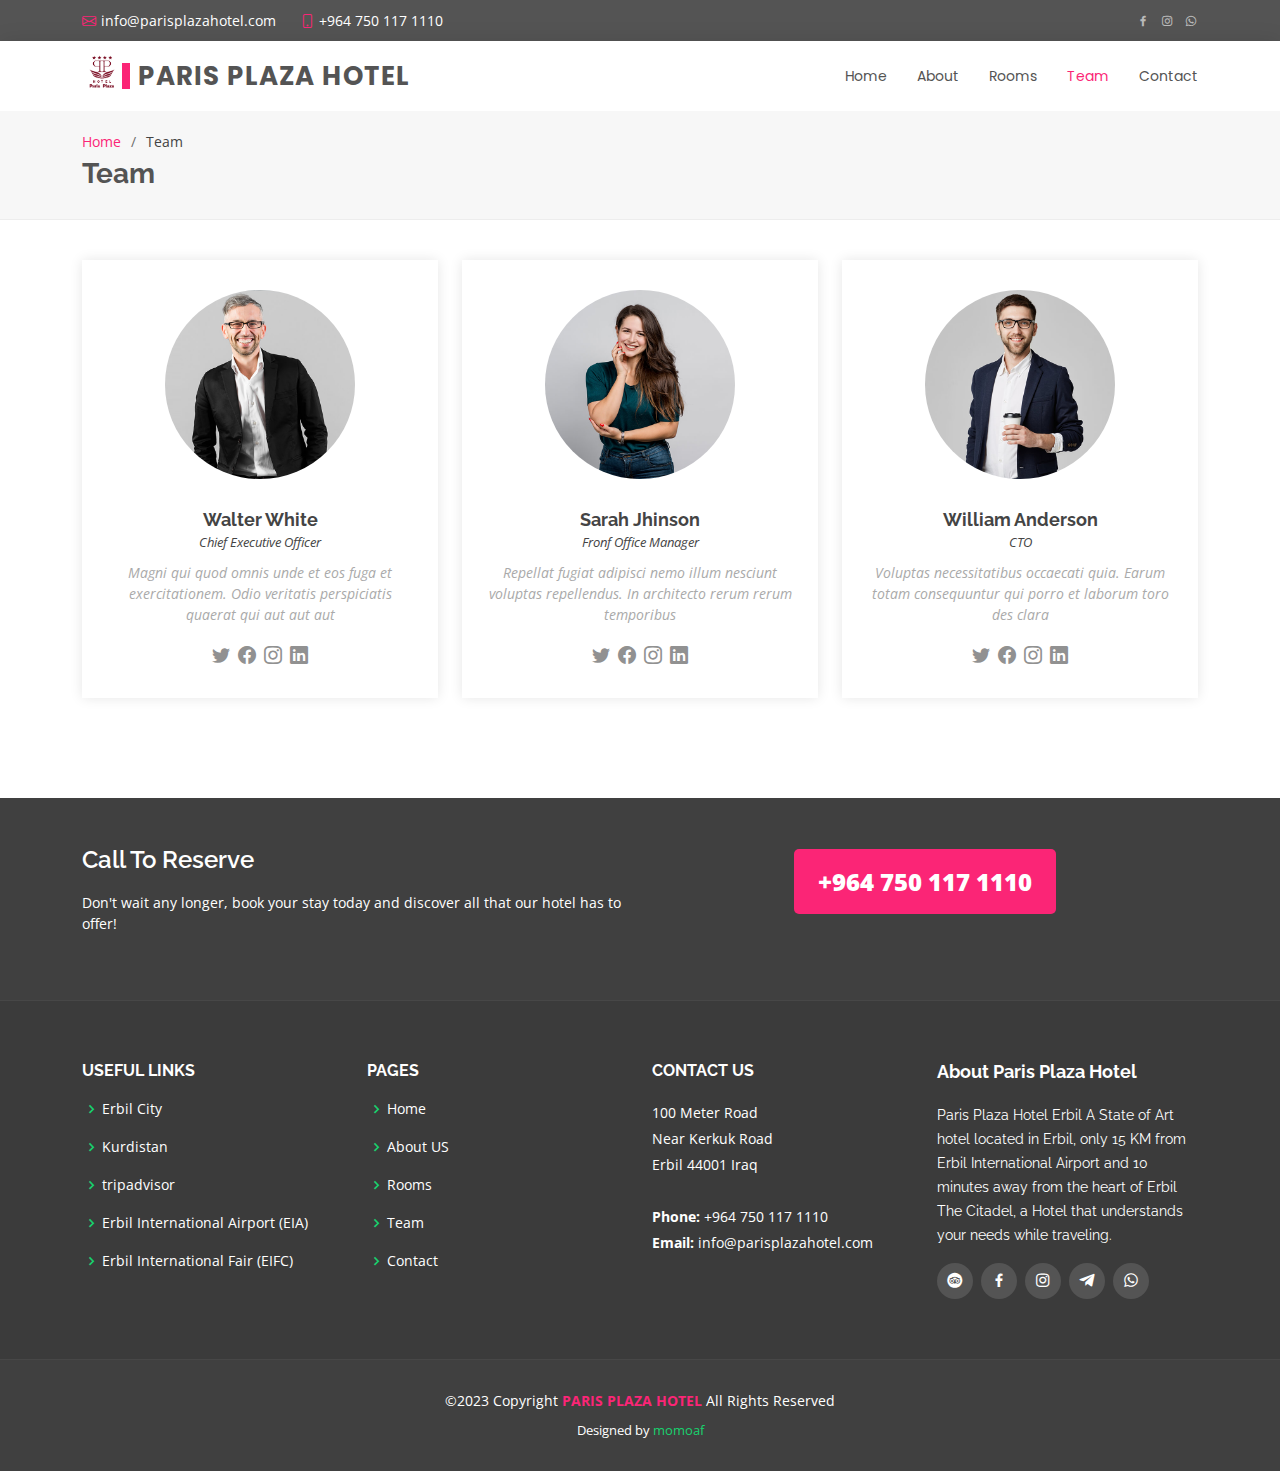
<file: team.html>
<!DOCTYPE html>
<html lang="en">

<head>
  <meta charset="utf-8" />
  <meta content="width=device-width, initial-scale=1.0" name="viewport" />

  <title>Paris Plaza Hotel | Erbil</title>
  <meta content="" name="best hotels in erbil, 4 star hotel in erbil" />
  <meta content="" name="hotel, erbil, arbil" />

  <!-- Favicons -->
  <link href="assets/img/favicon.png" rel="icon" />
  <link href="assets/img/apple-touch-icon.png" rel="apple-touch-icon" />

  <!-- Google Fonts -->
  <link
    href="https://fonts.googleapis.com/css?family=Open+Sans:300,300i,400,400i,600,600i,700,700i|Raleway:300,300i,400,400i,500,500i,600,600i,700,700i|Poppins:300,300i,400,400i,500,500i,600,600i,700,700i"
    rel="stylesheet" />

  <!-- Vendor CSS Files -->
  <link href="assets/vendor/animate.css/animate.min.css" rel="stylesheet" />
  <link href="assets/vendor/bootstrap/css/bootstrap.min.css" rel="stylesheet" />
  <link href="assets/vendor/bootstrap-icons/bootstrap-icons.css" rel="stylesheet" />
  <link href="assets/vendor/boxicons/css/boxicons.min.css" rel="stylesheet" />
  <link href="assets/vendor/glightbox/css/glightbox.min.css" rel="stylesheet" />
  <link href="assets/vendor/swiper/swiper-bundle.min.css" rel="stylesheet" />

  <!-- Template Main CSS File -->
  <link href="assets/css/style.css" rel="stylesheet" />
</head>

<body>
  <!-- ======= Top Bar ======= -->
  <section id="topbar" class="d-flex align-items-center">
    <div class="container d-flex justify-content-center justify-content-md-between">
      <div class="contact-info d-flex align-items-center">
        <i class="bi bi-envelope d-flex align-items-center"><a
            href="mailto :contact@example.com">info@parisplazahotel.com</a></i>
        <i class="bi bi-phone d-flex align-items-center ms-4"><span>+964 750 117 1110</span></i>
      </div>
      <div class="social-links d-none d-md-flex align-items-center">
        <a href="https://www.facebook.com/Paris.Plaza.Hotel/" target="_blank" class="facebook"><i
            class="bx bxl-facebook"></i></a>
        <a href="https://www.instagram.com/explore/locations/1007712782682211/paris-plaza-hotel/" target="_blank"
          class="instagram"><i class="bx bxl-instagram"></i></a>
        <a href="https://wa.me/9647501171110" target="_blank" class="linkedin"><i class="bx bxl-whatsapp"></i></a>
      </div>
    </div>
  </section>

  <!-- ======= Header ======= -->
  <header id="header" class="d-flex align-items-center">
    <div class="container d-flex justify-content-between align-items-center">
      <div class="logo d-flex">
        <a href="index.html"><img src="assets/img/logo.png" alt="" class="img-fluid" />
          <h1><a href="index.html">PARIS PLAZA HOTEL</a></h1>
        </a>
      </div>

      <nav id="navbar" class="navbar">
        <ul>
          <li><a href="index.html">Home</a></li>
          <li><a href="about.html">About</a></li>
          <li><a href="rooms.html">Rooms</a></li>
          <li><a class="active" href="team.html">Team</a></li>

          <li><a href="contact.html">Contact</a></li>
        </ul>
        <i class="bi bi-list mobile-nav-toggle"></i>
      </nav>
      <!-- .navbar -->
    </div>
  </header>
  <!-- End Header -->

  <main id="main">
    <!-- ======= Breadcrumbs ======= -->
    <section id="breadcrumbs" class="breadcrumbs">
      <div class="container">
        <ol>
          <li><a href="index.html">Home</a></li>
          <li>Team</li>
        </ol>
        <h2>Team</h2>
      </div>
    </section>
    <!-- End Breadcrumbs -->

    <!-- ======= Team Section ======= -->
    <section id="team" class="team">
      <div class="container">
        <div class="row">
          <div class="col-lg-4 col-md-6 d-flex align-items-stretch">
            <div class="member">
              <img src="assets/img/team/team-1.jpg" alt="" />
              <h4>Walter White</h4>
              <span>Chief Executive Officer</span>
              <p>
                Magni qui quod omnis unde et eos fuga et exercitationem. Odio
                veritatis perspiciatis quaerat qui aut aut aut
              </p>
              <div class="social">
                <a href=""><i class="bi bi-twitter"></i></a>
                <a href=""><i class="bi bi-facebook"></i></a>
                <a href=""><i class="bi bi-instagram"></i></a>
                <a href=""><i class="bi bi-linkedin"></i></a>
              </div>
            </div>
          </div>

          <div class="col-lg-4 col-md-6 d-flex align-items-stretch">
            <div class="member">
              <img src="assets/img/team/team-2.jpg" alt="" />
              <h4>Sarah Jhinson</h4>
              <span>Fronf Office Manager</span>
              <p>
                Repellat fugiat adipisci nemo illum nesciunt voluptas
                repellendus. In architecto rerum rerum temporibus
              </p>
              <div class="social">
                <a href=""><i class="bi bi-twitter"></i></a>
                <a href=""><i class="bi bi-facebook"></i></a>
                <a href=""><i class="bi bi-instagram"></i></a>
                <a href=""><i class="bi bi-linkedin"></i></a>
              </div>
            </div>
          </div>

          <div class="col-lg-4 col-md-6 d-flex align-items-stretch">
            <div class="member">
              <img src="assets/img/team/team-3.jpg" alt="" />
              <h4>William Anderson</h4>
              <span>CTO</span>
              <p>
                Voluptas necessitatibus occaecati quia. Earum totam
                consequuntur qui porro et laborum toro des clara
              </p>
              <div class="social">
                <a href=""><i class="bi bi-twitter"></i></a>
                <a href=""><i class="bi bi-facebook"></i></a>
                <a href=""><i class="bi bi-instagram"></i></a>
                <a href=""><i class="bi bi-linkedin"></i></a>
              </div>
            </div>
          </div>
        </div>
      </div>
    </section>
    <!-- End Team Section -->
  </main>
  <!-- End #main -->

  <!-- ======= Footer ======= -->
  <footer id="footer">
    <div class="footer-newsletter">
      <div class="container">
        <div class="row">
          <div class="col-lg-6">
            <h4>Call To Reserve</h4>
            <p>
              Don't wait any longer, book your stay today and discover all
              that our hotel has to offer!
            </p>
          </div>
          <div class="col-lg-6 text-center mt-3">
            <a href="tel :+9647501171110" class="btn-get-started animate__animated animate__fadeInUp">
              +964 750 117 1110
            </a>
          </div>
        </div>
      </div>
    </div>

    <div class="footer-top">
      <div class="container">
        <div class="row">
          <div class="col-lg-3 col-md-6 footer-links">
            <h4>Useful Links</h4>
            <ul>
              <li>
                <i class="bx bx-chevron-right"></i>
                <a href="https://www.hawlergov.org/app/en" target="_blank">Erbil City</a>
              </li>
              <li>
                <i class="bx bx-chevron-right"></i>
                <a href="https://gov.krd/english/" target="_blank">Kurdistan</a>
              </li>
              <li>
                <i class="bx bx-chevron-right"></i>
                <a href="https://tripadvisor.com/" target="_blank">tripadvisor</a>
              </li>
              <li>
                <i class="bx bx-chevron-right"></i>
                <a href="https://www.eia.krd/" target="_blank">Erbil International Airport (EIA)</a>
              </li>
              <li>
                <i class="bx bx-chevron-right"></i>
                <a href="https://www.erbilfair.com/" target="_blank">Erbil International Fair (EIFC)</a>
              </li>
            </ul>
          </div>

          <div class="col-lg-3 col-md-6 footer-links">
            <h4>pages</h4>
            <ul>
              <li>
                <i class="bx bx-chevron-right"></i>
                <a href="index.html">Home</a>
              </li>
              <li>
                <i class="bx bx-chevron-right"></i>
                <a href="about.html">About US</a>
              </li>
              <li>
                <i class="bx bx-chevron-right"></i>
                <a href="rooms.html">Rooms</a>
              </li>
              <li>
                <i class="bx bx-chevron-right"></i>
                <a href="team.html">Team</a>
              </li>
              <li>
                <i class="bx bx-chevron-right"></i>
                <a href="contact.html">Contact</a>
              </li>
            </ul>
          </div>

          <div class="col-lg-3 col-md-6 footer-contact">
            <h4>Contact Us</h4>
            <p>
              100 Meter Road <br />
              Near Kerkuk Road<br />
              Erbil 44001 Iraq <br /><br />
              <strong>Phone:</strong> +964 750 117 1110<br />
              <strong>Email:</strong> info@parisplazahotel.com<br />
            </p>
          </div>

          <div class="col-lg-3 col-md-6 footer-info">
            <h3>About Paris Plaza Hotel</h3>
            <p>
              Paris Plaza Hotel Erbil A State of Art hotel located in Erbil,
              only 15 KM from Erbil International Airport and 10 minutes away
              from the heart of Erbil The Citadel, a Hotel that understands
              your needs while traveling.
            </p>
            <div class="social-links mt-3">
              <a href="https://www.tripadvisor.com/Hotel_Review-g659505-d10815425-Reviews-Paris_Plaza_Hotel-Erbil_Erbil_Province.html#/media/10815425/217008603:p/?albumid=101&type=0&category=101"
                target="_blank" class="twitter"><i class="bx bxl-trip-advisor"></i></a>
              <a href="https://www.facebook.com/Paris.Plaza.Hotel/" target="_blank" class="facebook"><i
                  class="bx bxl-facebook"></i></a>
              <a href="https://www.instagram.com/explore/locations/1007712782682211/paris-plaza-hotel/" target="_blank"
                class="instagram"><i class="bx bxl-instagram"></i></a>
              <a href="https://telegram.org/" target="_blank" class="google-plus"><i class="bx bxl-telegram"></i></a>
              <a href="https://wa.me/9647501171110" target="_blank" class="linkedin"><i
                  class="bx bxl-whatsapp"></i></a>
            </div>
          </div>
        </div>
      </div>
    </div>

    <div class="container">
      <div class="copyright">
        &copy;2023 Copyright
        <strong><span> PARIS PLAZA HOTEL </span></strong> All Rights Reserved
      </div>
      <div class="credits">
        Designed by <a href="https://momoaf.com/" target="_blank">momoaf</a>
      </div>
    </div>
  </footer>
  <!-- End Footer -->

  <a href="#" class="back-to-top d-flex align-items-center justify-content-center"><i
      class="bi bi-arrow-up-short"></i></a>

  <!-- Vendor JS Files -->
  <script src="assets/vendor/purecounter/purecounter_vanilla.js"></script>
  <script src="assets/vendor/bootstrap/js/bootstrap.bundle.min.js"></script>
  <script src="assets/vendor/glightbox/js/glightbox.min.js"></script>
  <script src="assets/vendor/isotope-layout/isotope.pkgd.min.js"></script>
  <script src="assets/vendor/swiper/swiper-bundle.min.js"></script>
  <script src="assets/vendor/waypoints/noframework.waypoints.js"></script>
  <script src="assets/vendor/php-email-form/validate.js"></script>

  <!-- Template Main JS File -->
  <script src="assets/js/main.js"></script>
</body>

</html>
</file>
<file: assets/css/style.css>
/**
* Template Name: Paris Plaza Hotel
* Updated: May 1 2023 with Bootstrap v5.2.3
* Template URL: https:///
* Author: momoaf.com
*/

/*--------------------------------------------------------------
# General
--------------------------------------------------------------*/
body {
  font-family: "Open Sans", sans-serif;
  color: #444444;
}

a {
  color: #fb2576;
  text-decoration: none;
}

a:hover {
  color: #e6573f;
  text-decoration: none;
}

h1,
h2,
h3,
h4,
h5,
h6 {
  font-family: "Raleway", sans-serif;
}

/*--------------------------------------------------------------
# Back to top button
--------------------------------------------------------------*/
.back-to-top {
  position: fixed;
  visibility: hidden;
  opacity: 0;
  right: 15px;
  bottom: 15px;
  z-index: 996;
  background: #fb2576;
  width: 40px;
  height: 40px;
  border-radius: 4px;
  transition: all 0.4s;
}

.back-to-top i {
  font-size: 28px;
  color: #fff;
  line-height: 0;
}

.back-to-top:hover {
  background: #e6573f;
  color: #fff;
}

.back-to-top.active {
  visibility: visible;
  opacity: 1;
}

/*--------------------------------------------------------------
# Top Bar
--------------------------------------------------------------*/
#topbar {
  background: #545454;
  padding: 10px 0;
  font-size: 14px;
}

#topbar .contact-info i {
  font-style: normal;
  color: #fb2576;
}

#topbar .contact-info i a,
#topbar .contact-info i span {
  padding-left: 5px;
  color: #fff;
}

#topbar .contact-info i a {
  line-height: 0;
  transition: 0.3s;
}

#topbar .contact-info i a:hover {
  color: #fb2576;
}

#topbar .social-links a {
  color: #bababa;
  line-height: 0;
  transition: 0.3s;
  margin-left: 10px;
}

#topbar .social-links a:hover {
  color: white;
}

/*--------------------------------------------------------------
# Header
--------------------------------------------------------------*/
#header {
  height: 70px;
  transition: all 0.5s;
  z-index: 997;
  transition: all 0.5s;
  background: #fff;
  box-shadow: 0px 0px 20px 0px rgba(0, 0, 0, 0.1);
}

#header .logo h1 {
  font-size: 26px;
  padding: 0 0 0 8px;
  margin: 11px 0;
  line-height: 1;
  font-weight: 700;
  letter-spacing: 1px;
  text-transform: uppercase;
  font-family: "Poppins", sans-serif;
  border-left: 8px solid #fb2576;
}

#header .logo h1 a,
#header .logo h1 a:hover {
  color: #545454;
  text-decoration: none;
}

#header .logo img {
  padding: 0;
  margin: 0;
  max-height: 40px;
}

.scrolled-offset {
  margin-top: 70px;
}

/*--------------------------------------------------------------
# Navigation Menu
--------------------------------------------------------------*/
/**
* Desktop Navigation 
*/
.navbar {
  padding: 0;
}

.navbar ul {
  margin: 0;
  padding: 0;
  display: flex;
  list-style: none;
  align-items: center;
}

.navbar li {
  position: relative;
}

.navbar a,
.navbar a:focus {
  display: flex;
  align-items: center;
  justify-content: space-between;
  padding: 10px 0 10px 30px;
  font-family: "Poppins", sans-serif;
  font-size: 14px;
  color: #545454;
  white-space: nowrap;
  transition: 0.3s;
}

.navbar a i,
.navbar a:focus i {
  font-size: 12px;
  line-height: 0;
  margin-left: 5px;
}

.navbar a:hover,
.navbar .active,
.navbar .active:focus,
.navbar li:hover > a {
  color: #fb2576;
}

.navbar .getstarted,
.navbar .getstarted:focus {
  background: #fb2576;
  padding: 8px 20px;
  margin-left: 30px;
  border-radius: 4px;
  color: #fff;
}

.navbar .getstarted:hover,
.navbar .getstarted:focus:hover {
  color: #fff;
  background: #ec7f6d;
}

.navbar .dropdown ul {
  display: block;
  position: absolute;
  left: 24px;
  top: calc(100% + 30px);
  margin: 0;
  padding: 10px 0;
  z-index: 99;
  opacity: 0;
  visibility: hidden;
  background: #fff;
  box-shadow: 0px 0px 30px rgba(127, 137, 161, 0.25);
  transition: 0.3s;
}

.navbar .dropdown ul li {
  min-width: 200px;
}

.navbar .dropdown ul a {
  padding: 10px 20px;
  font-size: 14px;
  text-transform: none;
  color: #545454;
}

.navbar .dropdown ul a i {
  font-size: 12px;
}

.navbar .dropdown ul a:hover,
.navbar .dropdown ul .active:hover,
.navbar .dropdown ul li:hover > a {
  color: #fb2576;
}

.navbar .dropdown:hover > ul {
  opacity: 1;
  top: 100%;
  visibility: visible;
}

.navbar .dropdown .dropdown ul {
  top: 0;
  left: calc(100% - 30px);
  visibility: hidden;
}

.navbar .dropdown .dropdown:hover > ul {
  opacity: 1;
  top: 0;
  left: 100%;
  visibility: visible;
}

@media (max-width: 1366px) {
  .navbar .dropdown .dropdown ul {
    left: -90%;
  }

  .navbar .dropdown .dropdown:hover > ul {
    left: -100%;
  }
}

/**
* Mobile Navigation 
*/
.mobile-nav-toggle {
  color: #545454;
  font-size: 28px;
  cursor: pointer;
  display: none;
  line-height: 0;
  transition: 0.5s;
}

.mobile-nav-toggle.bi-x {
  color: #fff;
}

@media (max-width: 991px) {
  .mobile-nav-toggle {
    display: block;
  }

  .navbar ul {
    display: none;
  }
}

.navbar-mobile {
  position: fixed;
  overflow: hidden;
  top: 0;
  right: 0;
  left: 0;
  bottom: 0;
  background: rgba(59, 59, 59, 0.9);
  transition: 0.3s;
  z-index: 999;
}

.navbar-mobile .mobile-nav-toggle {
  position: absolute;
  top: 15px;
  right: 15px;
}

.navbar-mobile ul {
  display: block;
  position: absolute;
  top: 55px;
  right: 15px;
  bottom: 15px;
  left: 15px;
  padding: 10px 0;
  background-color: #fff;
  overflow-y: auto;
  transition: 0.3s;
}

.navbar-mobile a,
.navbar-mobile a:focus {
  padding: 10px 20px;
  font-size: 15px;
  color: #545454;
}

.navbar-mobile a:hover,
.navbar-mobile .active,
.navbar-mobile li:hover > a {
  color: #fb2576;
}

.navbar-mobile .getstarted,
.navbar-mobile .getstarted:focus {
  margin: 15px;
}

.navbar-mobile .dropdown ul {
  position: static;
  display: none;
  margin: 10px 20px;
  padding: 10px 0;
  z-index: 99;
  opacity: 1;
  visibility: visible;
  background: #fff;
  box-shadow: 0px 0px 30px rgba(127, 137, 161, 0.25);
}

.navbar-mobile .dropdown ul li {
  min-width: 200px;
}

.navbar-mobile .dropdown ul a {
  padding: 10px 20px;
}

.navbar-mobile .dropdown ul a i {
  font-size: 12px;
}

.navbar-mobile .dropdown ul a:hover,
.navbar-mobile .dropdown ul .active:hover,
.navbar-mobile .dropdown ul li:hover > a {
  color: #fb2576;
}

.navbar-mobile .dropdown > .dropdown-active {
  display: block;
}

/*--------------------------------------------------------------
# Hero Section
--------------------------------------------------------------*/
#hero {
  width: 100%;
  height: 70vh;
  background-color: rgba(59, 59, 59, 0.8);
  overflow: hidden;
  padding: 0;
  margin-bottom: -120px;
  position: relative;
  z-index: 1;
}

#hero .carousel-item {
  width: 100%;
  height: 70vh;
  background-size: cover;
  background-position: center;
  background-repeat: no-repeat;
  background-position: center center;
}

#hero .carousel-item::before {
  content: "";
  background-color: rgba(0, 0, 0, 0.7);
  position: absolute;
  top: 0;
  right: 0;
  left: 0;
  bottom: 0;
}

#hero .carousel-container {
  display: flex;
  justify-content: center;
  align-items: center;
  position: absolute;
  bottom: 0;
  top: 0;
  left: 0;
  right: 0;
  padding-bottom: 120px;
}

#hero .carousel-content {
  text-align: center;
}

#hero .carousel-content i {
  color: #fff323;
  font-size: 32px;
  padding: 20px 20px;
}

#hero h2 {
  color: #fff;
  margin-bottom: 30px;
  font-size: 48px;
  font-weight: 700;
  text-transform: uppercase;
}

#hero h2 span {
  color: #fb2576;
  text-transform: uppercase;
}

#hero p {
  width: 80%;
  animation-delay: 0.4s;
  margin: 0 auto 30px auto;
  color: #fff;
}

#hero .carousel-inner .carousel-item {
  transition-property: opacity;
  background-position: center 70%;
}

#hero .carousel-inner .carousel-item,
#hero .carousel-inner .active.carousel-item-start,
#hero .carousel-inner .active.carousel-item-end {
  opacity: 0;
}

#hero .carousel-inner .active,
#hero .carousel-inner .carousel-item-next.carousel-item-start,
#hero .carousel-inner .carousel-item-prev.carousel-item-end {
  opacity: 1;
  transition: 0.5s;
}

#hero .carousel-inner .carousel-item-next,
#hero .carousel-inner .carousel-item-prev,
#hero .carousel-inner .active.carousel-item-start,
#hero .carousel-inner .active.carousel-item-end {
  left: 0;
  transform: translate3d(0, 0, 0);
}

#hero .carousel-control-prev,
#hero .carousel-control-next {
  width: 10%;
}

#hero .carousel-control-next-icon,
#hero .carousel-control-prev-icon {
  background: none;
  font-size: 48px;
  line-height: 1;
  width: auto;
  height: auto;
  color: #fff;
}

#hero .carousel-indicators li {
  cursor: pointer;
  background: #fb2576;
  overflow: hidden;
  border: 0;
  width: 12px;
  height: 12px;
  border-radius: 50px;
  margin-bottom: 180px;
  opacity: 0.2;
}

#hero .carousel-indicators li.active {
  opacity: 1;
}

#hero .btn-get-started {
  font-family: "Raleway", sans-serif;
  font-weight: 500;
  font-size: 14px;
  letter-spacing: 1px;
  display: inline-block;
  padding: 12px 32px;
  border-radius: 50px;
  transition: 0.5s;
  line-height: 1;
  margin: 10px;
  color: #fff;
  animation-delay: 0.8s;
  border: 2px solid #fb2576;
  background: #fb2576;
}

#hero .btn-get-started:hover {
  background: transparent;
  color: #fff;
  text-decoration: none;
  border: 2px solid #fff;
}

@media (max-height: 768px), (max-width: 1200px) {
  #hero {
    margin-bottom: 60px;
  }

  #hero .carousel-container {
    padding-bottom: 0;
  }

  #hero .carousel-indicators li {
    margin-bottom: 0;
  }
}

@media (max-width: 768px) {
  #hero {
    height: 90vh;
  }

  #hero .carousel-item {
    height: 90vh;
  }
}

@media (min-width: 1024px) {
  #hero p {
    width: 50%;
  }

  #hero .carousel-control-prev,
  #hero .carousel-control-next {
    width: 5%;
  }
}

/*--------------------------------------------------------------
# Sections General
--------------------------------------------------------------*/
section {
  padding: 0 0 80px 0;
}

.section-bg {
  background-color: white;
}

.section-title {
  text-align: center;
  padding-bottom: 30px;
}

.section-title h2 {
  font-size: 28px;
  font-weight: 600;
  margin-bottom: 20px;
  padding-bottom: 20px;
  position: relative;
  font-family: "Poppins", sans-serif;
}

.section-title h2::after {
  content: "";
  position: absolute;
  display: block;
  width: 50px;
  height: 3px;
  background: #fb2576;
  bottom: 0;
  left: calc(50% - 25px);
}

.section-title p {
  margin-bottom: 0;
}

/*--------------------------------------------------------------
# Breadcrumbs
--------------------------------------------------------------*/
.breadcrumbs {
  padding: 20px 0 20px 0;
  background: #f7f7f7;
  border-bottom: 1px solid #ededed;
  margin-bottom: 40px;
}

.breadcrumbs h2 {
  font-size: 28px;
  font-weight: 700;
  color: #545454;
}

.breadcrumbs ol {
  display: flex;
  flex-wrap: wrap;
  list-style: none;
  padding: 0 0 5px 0;
  margin: 0;
  font-size: 14px;
}

.breadcrumbs ol li + li {
  padding-left: 10px;
}

.breadcrumbs ol li + li::before {
  display: inline-block;
  padding-right: 10px;
  color: #6e6e6e;
  content: "/";
}

/*--------------------------------------------------------------
# Featured
--------------------------------------------------------------*/
.featured {
  position: relative;
  z-index: 2;
}

.featured .icon-box {
  padding: 40px 30px;
  box-shadow: 0px 2px 15px rgba(0, 0, 0, 0.15);
  border-radius: 10px;
  background: #fff;
  transition: all ease-in-out 0.3s;
  height: 100%;
}

.featured .icon-box img {
  margin-bottom: 15px;
  display: block;
}

.featured .icon-box h3 {
  font-weight: 700;
  margin-bottom: 15px;
  font-size: 20px;
}

.featured .icon-box h3 a {
  color: #545454;
  transition: 0.3s;
}

.featured .icon-box p {
  color: #545454;
  line-height: 24px;
  font-size: 14px;
  margin-bottom: 0;
}

.featured .icon-box:hover img,
.featured .icon-box:hover h3 a,
.featured .icon-box:hover p {
  color: #fb2576;
}

/*--------------------------------------------------------------
# About
--------------------------------------------------------------*/
.about .content h3 {
  font-weight: 600;
  font-size: 26px;
  color: #fb2576;
  text-transform: uppercase;
  margin: 24px;
}

.about .content a {
  margin: 24px;
}

.about .content p:last-child {
  margin: 0;
}

.about ul li {
  list-style: none;
}

.about ul li img {
  margin-right: 10px;
}

/*--------------------------------------------------------------
# Events
--------------------------------------------------------------*/
.events {
  background: url(../img/rooms.jpg) center center no-repeat;
  background-size: cover;
  position: relative;
  margin: 24px 0;
}

.events::before {
  content: "";
  background-color: rgba(0, 0, 0, 0.8);
  position: absolute;
  top: 0;
  right: 0;
  left: 0;
  bottom: 0;
}

.events .section-title h2 {
  color: #fff;
  padding-top: 60px;
  text-transform: uppercase;
}

.events .container {
  position: relative;
}

@media (min-width: 1024px) {
  .events {
    background-attachment: fixed;
  }
}

.events .events-carousel {
  background: rgba(255, 255, 255, 0.08);
  padding: 30px;
}

.events .event-item {
  color: #fff;
}

.events .event-item h3 {
  font-weight: 600;
  font-size: 26px;
  color: #9cff2e;
}

.events .event-item .price {
  font-size: 26px;
  font-family: "Open Sans", sans-serif;
  font-weight: 700;
  margin-bottom: 15px;
}

.events .event-item .price span {
  border-bottom: 2px solid #fb2576;
}

.events .event-item ul {
  list-style: none;
  padding: 0;
  margin: 24px;
}

.events .event-item ul li {
  padding-bottom: 10px;
}

.events .event-item ul i {
  font-size: 20px;
  padding-right: 4px;
  color: #fb2576;
}

#events .btn-get-started {
  font-family: "Raleway", sans-serif;
  font-weight: 500;
  font-size: 16px;
  letter-spacing: 1px;
  display: inline-block;
  padding: 12px 32px;
  border-radius: 50px;
  transition: 0.5s;
  line-height: 1;
  color: #fb2576;
  animation-delay: 0.8s;
  border: 2px solid #18d26e;
  background: #18d26e;
  margin-left: 30px;
}

#events .btn-get-started:hover {
  background: transparent;
  color: #fff;
  text-decoration: none;
  border: 2px solid #fff;
}

.events .swiper-pagination {
  margin-top: 30px;
  position: relative;
}

.events .swiper-pagination .swiper-pagination-bullet {
  width: 12px;
  height: 12px;
  background-color: rgba(255, 255, 255, 0.4);
  opacity: 1;
}

.events .swiper-pagination .swiper-pagination-bullet-active {
  background-color: #fb2576;
}

/*--------------------------------------------------------------
# Our Clients
--------------------------------------------------------------*/
.clients .swiper-pagination {
  margin-top: 20px;
  position: relative;
}

.clients .swiper-pagination .swiper-pagination-bullet {
  width: 12px;
  height: 12px;
  background-color: #fff;
  opacity: 1;
  border: 1px solid #fb2576;
}

.clients .swiper-pagination .swiper-pagination-bullet-active {
  background-color: #fb2576;
}

.clients .swiper-slide img {
  opacity: 0.5;
  transition: 0.3s;
  filter: grayscale(100);
}

.clients .swiper-slide img:hover {
  filter: none;
  opacity: 1;
}

/*--------------------------------------------------------------
# Counts
--------------------------------------------------------------*/
.counts .count-box {
  box-shadow: -10px -5px 40px 0 rgba(0, 0, 0, 0.1);
  padding: 30px;
  width: 100%;
}

.counts .count-box i {
  display: block;
  font-size: 30px;
  color: #fb2576;
  float: left;
  line-height: 0;
}

.counts .count-box span {
  font-size: 42px;
  line-height: 24px;
  display: block;
  font-weight: 700;
  color: #545454;
  margin-left: 50px;
}

.counts .count-box p {
  padding: 30px 0 0 0;
  margin: 0;
  font-family: "Raleway", sans-serif;
  font-size: 14px;
}

.counts .count-box a {
  font-weight: 600;
  display: block;
  margin-top: 20px;
  color: #7a7a7a;
  font-size: 15px;
  font-family: "Poppins", sans-serif;
  transition: ease-in-out 0.3s;
}

.counts .count-box a:hover {
  color: #a1a1a1;
}

/*--------------------------------------------------------------
# Testimonials
--------------------------------------------------------------*/
.testimonials .testimonials-carousel,
.testimonials .testimonials-slider {
  overflow: hidden;
}

.testimonials .testimonial-item {
  box-sizing: content-box;
  padding: 40px;
  box-shadow: 0px 2px 12px rgba(0, 0, 0, 0.08);
  position: relative;
  background: #fff;
}

.testimonials .testimonial-item .testimonial-img {
  width: 90px;
  border-radius: 50px;
  border: 6px solid #fff;
  float: left;
  margin: 0 10px 0 0;
}

.testimonials .testimonial-item h3 {
  font-size: 18px;
  font-weight: bold;
  margin: 10px 0 5px 0;
  color: #111;
}

.testimonials .testimonial-item h4 {
  font-size: 14px;
  color: #999;
  margin: 0;
}

.testimonials .testimonial-item .quote-icon-left,
.testimonials .testimonial-item .quote-icon-right {
  color: white;
  font-size: 26px;
}

.testimonials .testimonial-item .quote-icon-left {
  display: inline-block;
  left: -5px;
  position: relative;
}

.testimonials .testimonial-item .quote-icon-right {
  display: inline-block;
  right: -5px;
  position: relative;
  top: 10px;
}

.testimonials .testimonial-item p {
  font-style: italic;
  margin: 15px 0 0 0;
  padding: 0;
}

/*--------------------------------------------------------------
# rooms
--------------------------------------------------------------*/
.rooms .rooms-item {
  margin-bottom: 30px;
}

.rooms #rooms-flters {
  padding: 0;
  margin: 0 auto 25px auto;
  list-style: none;
  text-align: center;
  background: white;
  border-radius: 50px;
  padding: 2px 15px;
}

.rooms #rooms-flters li {
  cursor: pointer;
  display: inline-block;
  padding: 8px 20px 12px 20px;
  font-size: 15px;
  font-weight: 500;
  line-height: 1;
  color: #444444;
  margin: 0 4px 8px 4px;
  transition: all ease-in-out 0.3s;
  border-radius: 50px;
  background: #f2f2f2;
}

.rooms #rooms-flters li:hover,
.rooms #rooms-flters li.filter-active {
  background: #fb2576;
  color: #fff;
}

.rooms #rooms-flters li:last-child {
  margin-right: 0;
}

.rooms .rooms-wrap {
  transition: 0.3s;
  position: relative;
  overflow: hidden;
  z-index: 1;
  background: rgba(84, 84, 84, 0.6);
}

.rooms .rooms-wrap::before {
  content: "";
  background: rgba(84, 84, 84, 0.6);
  position: absolute;
  left: 30px;
  right: 30px;
  top: 30px;
  bottom: 30px;
  transition: all ease-in-out 0.3s;
  z-index: 2;
  opacity: 0;
}

.rooms .rooms-wrap .rooms-info {
  opacity: 0;
  position: absolute;
  top: 0;
  left: 0;
  right: 0;
  bottom: 0;
  text-align: center;
  z-index: 3;
  transition: all ease-in-out 0.3s;
  display: flex;
  flex-direction: column;
  justify-content: center;
  align-items: center;
}

.rooms .rooms-wrap .rooms-info::before {
  display: block;
  content: "";
  width: 48px;
  height: 48px;
  position: absolute;
  top: 35px;
  left: 35px;
  border-top: 3px solid #fff;
  border-left: 3px solid #fff;
  transition: all 0.5s ease 0s;
  z-index: 9994;
}

.rooms .rooms-wrap .rooms-info::after {
  display: block;
  content: "";
  width: 48px;
  height: 48px;
  position: absolute;
  bottom: 35px;
  right: 35px;
  border-bottom: 3px solid #fff;
  border-right: 3px solid #fff;
  transition: all 0.5s ease 0s;
  z-index: 9994;
}

.rooms .rooms-wrap .rooms-info h4 {
  font-size: 20px;
  color: #fff;
  font-weight: 600;
}

.rooms .rooms-wrap .rooms-info p {
  color: #ffffff;
  font-size: 14px;
  text-transform: uppercase;
  padding: 0;
  margin: 0;
}

.rooms .rooms-wrap .rooms-links {
  text-align: center;
  z-index: 4;
}

.rooms .rooms-wrap .rooms-links a {
  color: #fff;
  margin: 0 2px;
  font-size: 28px;
  display: inline-block;
  transition: 0.3s;
}

.rooms .rooms-wrap .rooms-links a:hover {
  color: #fb2576;
}

.rooms .rooms-wrap:hover::before {
  top: 0;
  left: 0;
  right: 0;
  bottom: 0;
  opacity: 1;
}

.rooms .rooms-wrap:hover .rooms-info {
  opacity: 1;
}

.rooms .rooms-wrap:hover .rooms-info::before {
  top: 15px;
  left: 15px;
}

.rooms .rooms-wrap:hover .rooms-info::after {
  bottom: 15px;
  right: 15px;
}

/*--------------------------------------------------------------
# rooms Details
--------------------------------------------------------------*/
.rooms-details {
  padding-top: 40px;
}

.rooms-details .rooms-details-slider img {
  width: 100%;
}

.rooms-details .rooms-details-slider .swiper-pagination {
  margin-top: 20px;
  position: relative;
}

.rooms-details
  .rooms-details-slider
  .swiper-pagination
  .swiper-pagination-bullet {
  width: 12px;
  height: 12px;
  background-color: #fff;
  opacity: 1;
  border: 1px solid #fb2576;
}

.rooms-details
  .rooms-details-slider
  .swiper-pagination
  .swiper-pagination-bullet-active {
  background-color: #fb2576;
}

.rooms-details .rooms-info {
  padding: 30px;
  box-shadow: 0px 0 30px rgba(84, 84, 84, 0.08);
}

.rooms-details .rooms-info h3 {
  font-size: 22px;
  font-weight: 700;
  margin-bottom: 20px;
  padding-bottom: 20px;
  border-bottom: 1px solid #eee;
}

.rooms-details .rooms-info ul {
  list-style: none;
  padding: 0;
  font-size: 15px;
}

.rooms-details .rooms-info ul li + li {
  margin-top: 10px;
}

.rooms-details .rooms-description {
  padding-top: 30px;
}

.rooms-details .rooms-description h2 {
  font-size: 26px;
  font-weight: 700;
  margin-bottom: 20px;
}

.rooms-details .rooms-description a {
  background-color: #fb2576;
  color: #fff;
  border: 0;
  padding: 10px 20px;
  border-radius: 5px;
  width: calc(100% - 140px);
}

.rooms-details .rooms-description a:hover {
  background: #18d26e;
  color: #545454;
  border: 2px solid #18d26e;
}

/*--------------------------------------------------------------
# Team
--------------------------------------------------------------*/
.team .member {
  text-align: center;
  margin-bottom: 20px;
  box-shadow: 0px 0px 12px 0px rgba(0, 0, 0, 0.1);
  padding: 30px 20px;
  background: #fff;
}

.team .member img {
  max-width: 60%;
  border-radius: 50%;
  margin: 0 0 30px 0;
}

.team .member h4 {
  font-weight: 700;
  margin-bottom: 2px;
  font-size: 18px;
}

.team .member span {
  font-style: italic;
  display: block;
  font-size: 13px;
}

.team .member p {
  padding-top: 10px;
  font-size: 14px;
  font-style: italic;
  color: #aaaaaa;
}

.team .member .social {
  margin-top: 15px;
}

.team .member .social a {
  color: #919191;
  transition: 0.3s;
}

.team .member .social a:hover {
  color: #fb2576;
}

.team .member .social i {
  font-size: 18px;
  margin: 0 2px;
}

/*--------------------------------------------------------------
# Contact
--------------------------------------------------------------*/
.contact .info-box {
  color: #444444;
  text-align: center;
  box-shadow: 0 0 30px rgba(214, 215, 216, 0.6);
  padding: 20px 0 30px 0;
}

.contact .info-box i {
  font-size: 32px;
  color: #fb2576;
  border-radius: 50%;
  padding: 8px;
  border: 2px dotted #fef5f4;
}

.contact .info-box h3 {
  font-size: 20px;
  color: #777777;
  font-weight: 700;
  margin: 10px 0;
}

.contact .info-box p {
  padding: 0;
  line-height: 24px;
  font-size: 14px;
  margin-bottom: 0;
}

.contact .php-email-form {
  box-shadow: 0 0 30px rgba(214, 215, 216, 0.6);
  padding: 30px;
}

.contact .php-email-form .validate {
  display: none;
  color: red;
  margin: 0 0 15px 0;
  font-weight: 400;
  font-size: 13px;
}

.contact .php-email-form .error-message {
  display: none;
  color: #fff;
  background: #ed3c0d;
  text-align: left;
  padding: 15px;
  font-weight: 600;
}

.contact .php-email-form .error-message br + br {
  margin-top: 25px;
}

.contact .php-email-form .sent-message {
  display: none;
  color: #fff;
  background: #18d26e;
  text-align: center;
  padding: 15px;
  font-weight: 600;
}

.contact .php-email-form .loading {
  display: none;
  background: #fff;
  text-align: center;
  padding: 15px;
}

.contact .php-email-form .loading:before {
  content: "";
  display: inline-block;
  border-radius: 50%;
  width: 24px;
  height: 24px;
  margin: 0 10px -6px 0;
  border: 3px solid #18d26e;
  border-top-color: #eee;
  animation: animate-loading 1s linear infinite;
}

.contact .php-email-form input,
.contact .php-email-form textarea {
  border-radius: 0;
  box-shadow: none;
  font-size: 14px;
}

.contact .php-email-form input:focus,
.contact .php-email-form textarea:focus {
  border-color: #fb2576;
}

.contact .php-email-form input {
  padding: 10px 15px;
}

.contact .php-email-form textarea {
  padding: 12px 15px;
}

.contact .php-email-form button[type="submit"] {
  background: #fb2576;
  border: 0;
  border-radius: 50px;
  padding: 10px 24px;
  color: #fff;
  transition: 0.4s;
}

.contact .php-email-form button[type="submit"]:hover {
  background: #e6573f;
}

@keyframes animate-loading {
  0% {
    transform: rotate(0deg);
  }

  100% {
    transform: rotate(360deg);
  }
}

/*--------------------------------------------------------------
# Footer
--------------------------------------------------------------*/
#footer {
  background: #404040;
  padding: 0 0 30px 0;
  color: #fff;
  font-size: 14px;
}

#footer .footer-newsletter {
  padding: 50px 0;
  background: #404040;
}

#footer .footer-newsletter h4 {
  font-size: 24px;
  margin: 0 0 20px 0;
  padding: 0;
  line-height: 1;
  font-weight: 600;
}

#footer .footer-newsletter a {
  background: #fb2576;
  color: #fff;
  padding: 16px 24px;
  position: relative;
  border-radius: 5px;
  font-size: 24px;
  font-weight: 800;
}

/* #footer .footer-newsletter a {
  border: 0;
  padding: 32px 16px;
  width: calc(100% - 140px);
} */

/* #footer .footer-newsletter a {
  position: absolute;
  top: 0;
  right: 0;
  bottom: 0;
  border: 0;
  background: none;
  font-size: 16px;
  padding: 0 30px;
  margin: 3px;
  background: #FB2576;
  color: #fff;
  transition: 0.3s;
  border-radius: 50px;
} */

#footer .footer-newsletter a:hover {
  background: transparent;
  color: #fb2576;
  border: 2px solid #fb2576;
}

#footer .footer-top {
  background: #3b3b3b;
  border-top: 1px solid #474747;
  border-bottom: 1px solid #474747;
  padding: 60px 0 30px 0;
}

#footer .footer-top .footer-info {
  margin-bottom: 30px;
}

#footer .footer-top .footer-info h3 {
  font-size: 18px;
  margin: 0 0 20px 0;
  padding: 2px 0 2px 0;
  line-height: 1;
  font-weight: 700;
}

#footer .footer-top .footer-info p {
  font-size: 14px;
  line-height: 24px;
  margin-bottom: 0;
  font-family: "Raleway", sans-serif;
  color: #fff;
}

#footer .footer-top .social-links a {
  font-size: 18px;
  display: inline-block;
  background: #545454;
  color: #fff;
  line-height: 1;
  padding: 8px 0;
  margin-right: 4px;
  border-radius: 50%;
  text-align: center;
  width: 36px;
  height: 36px;
  transition: 0.3s;
}

#footer .footer-top .social-links a:hover {
  background: #fb2576;
  color: #fff;
  text-decoration: none;
}

#footer .footer-top h4 {
  font-size: 16px;
  font-weight: bold;
  color: #fff;
  text-transform: uppercase;
  position: relative;
  padding-bottom: 12px;
}

#footer .footer-top .footer-links {
  margin-bottom: 30px;
}

#footer .footer-top .footer-links ul {
  list-style: none;
  padding: 0;
  margin: 0;
}

#footer .footer-top .footer-links ul i {
  padding-right: 2px;
  color: #18d26e;
  font-size: 18px;
  line-height: 1;
}

#footer .footer-top .footer-links ul li {
  padding: 10px 0;
  display: flex;
  align-items: center;
}

#footer .footer-top .footer-links ul li:first-child {
  padding-top: 0;
}

#footer .footer-top .footer-links ul a {
  color: #fff;
  transition: 0.3s;
  display: inline-block;
  line-height: 1;
}

#footer .footer-top .footer-links ul a:hover {
  color: #fb2576;
}

#footer .footer-top .footer-contact {
  margin-bottom: 30px;
}

#footer .footer-top .footer-contact p {
  line-height: 26px;
}

#footer .copyright {
  text-align: center;
  padding-top: 30px;
}

#footer .copyright span {
  color: #fb2576;
}

#footer .credits {
  padding-top: 10px;
  text-align: center;
  font-size: 13px;
  color: #fff;
}

#footer .credits a {
  color: #18d26e;
}

#footer .credits a:hover {
  color: #7a7a7a;
}
</file>
